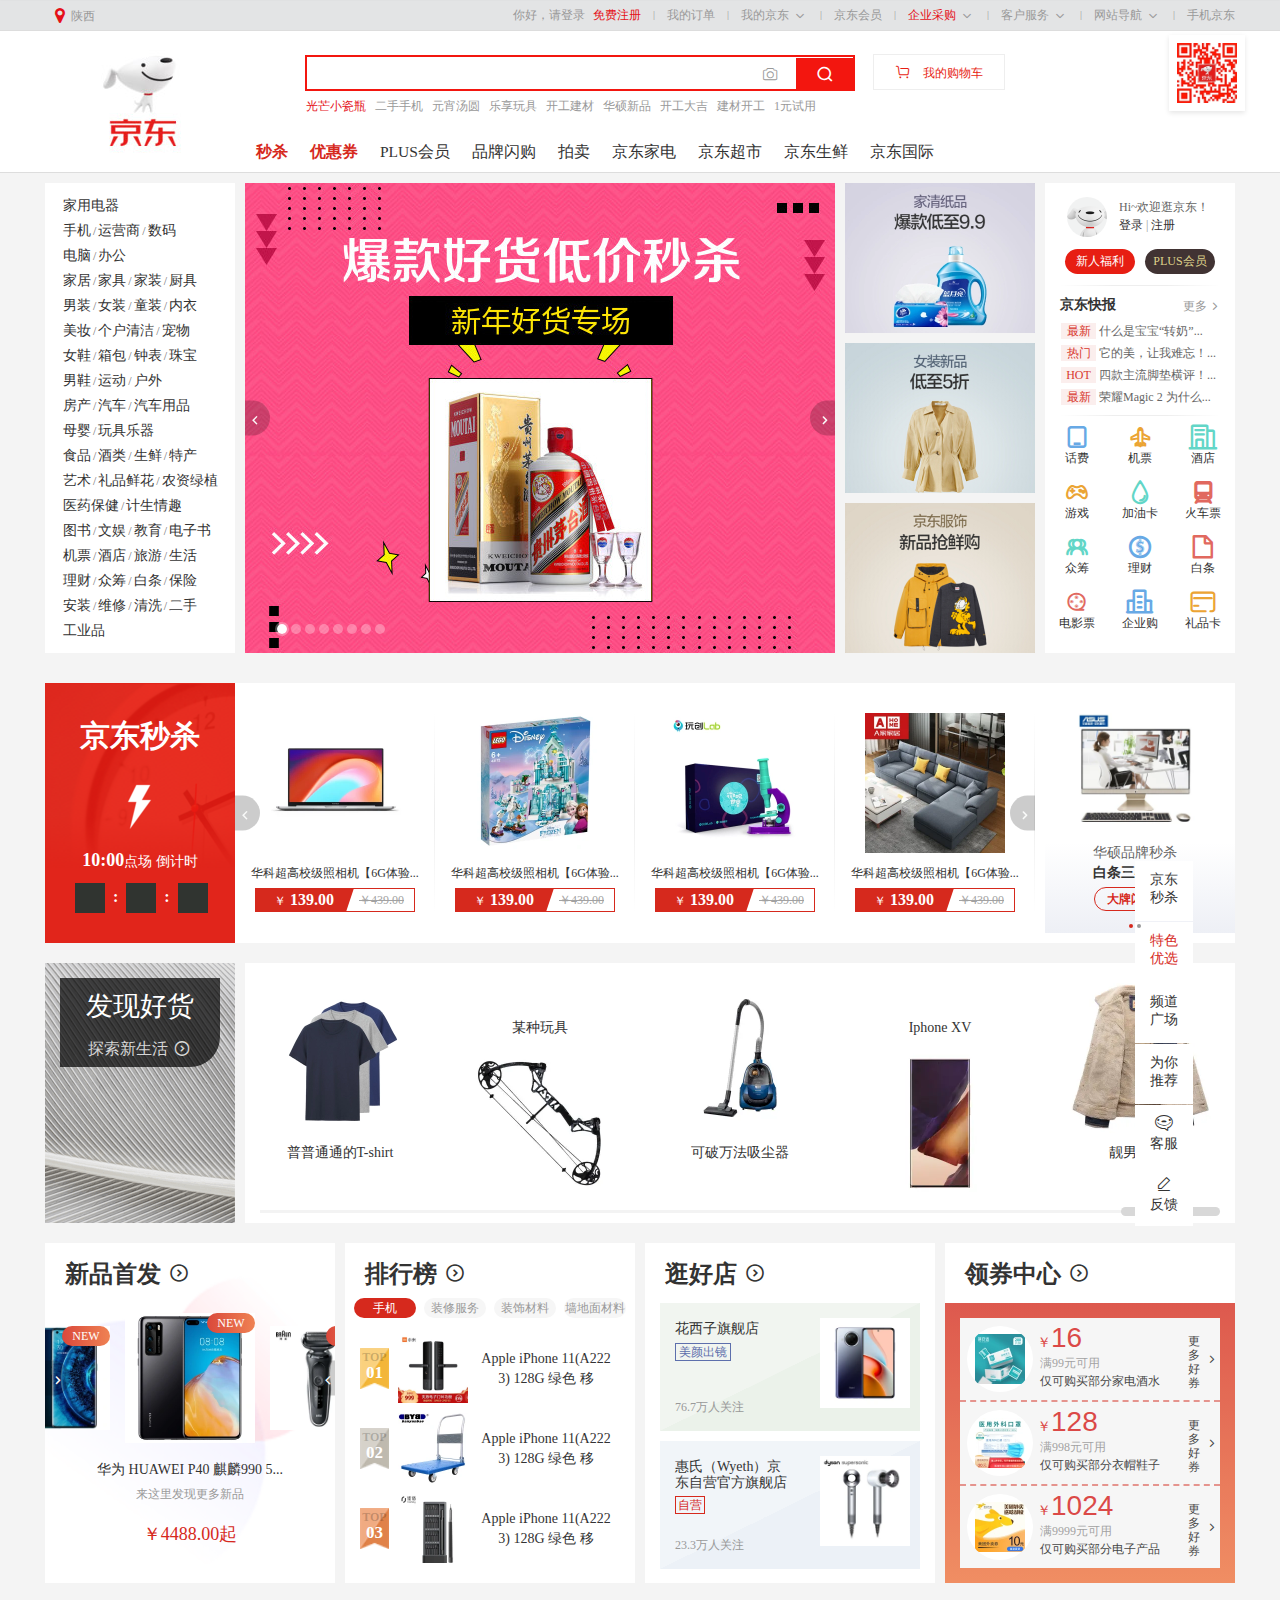
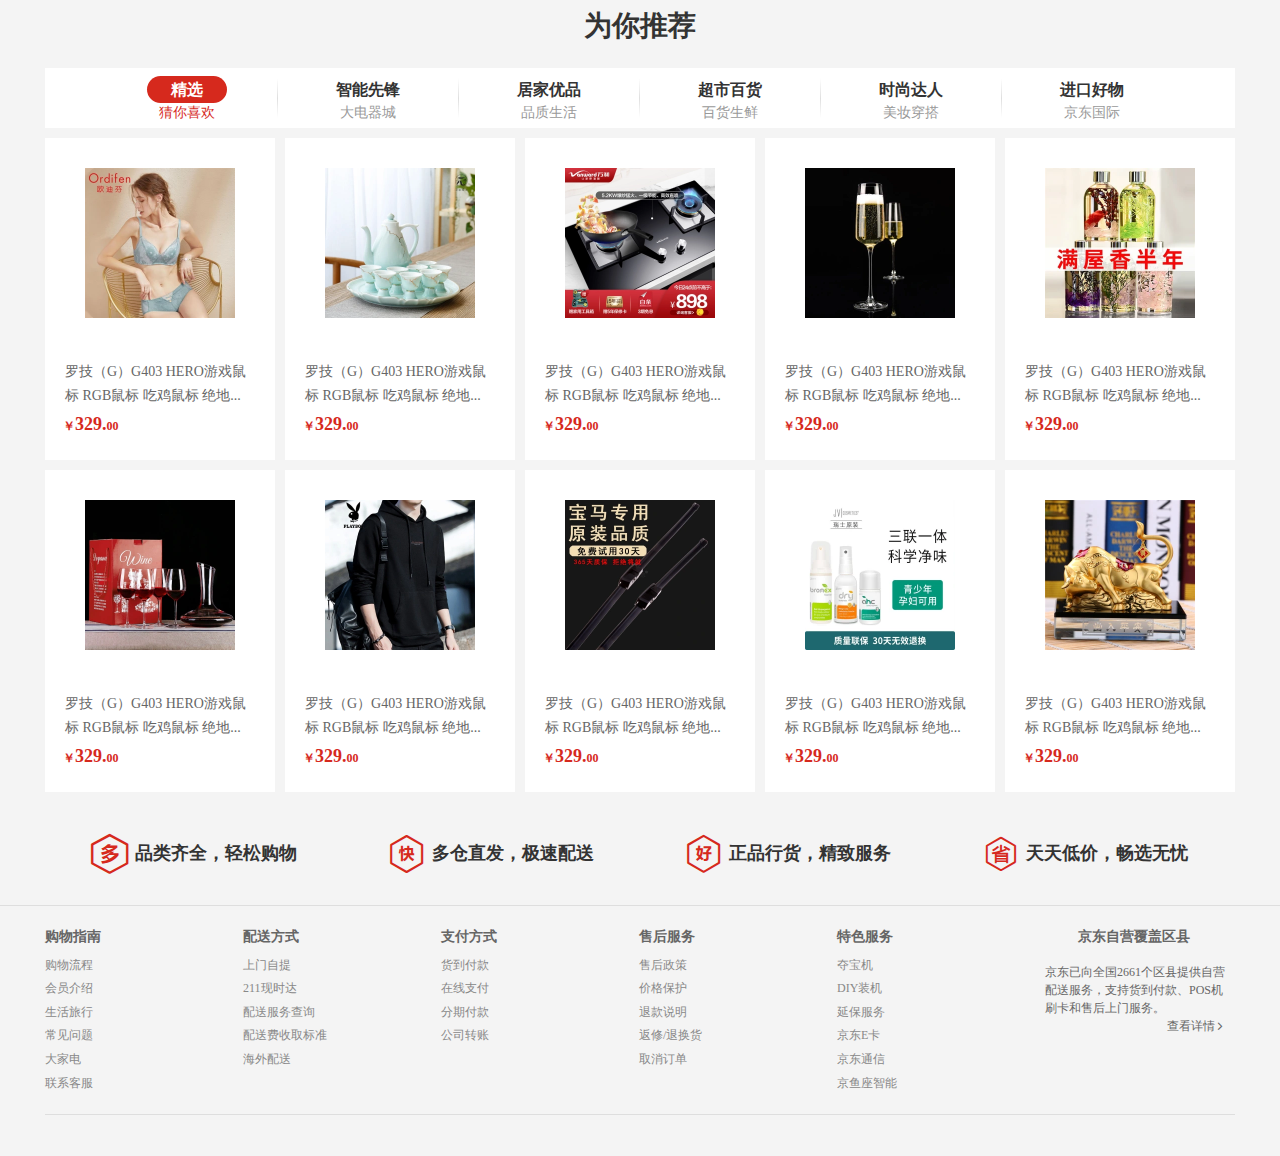
<file: index.html>
<!DOCTYPE html>
<html lang="en">

<head>
    <meta charset="UTF-8">
    <meta name="viewport" content="width=device-width, initial-scale=1.0">
    <meta http-equiv="Cache-Control" content="no-cache, no-store, must-revalidate" />
    <meta http-equiv="Pragma" content="no-cache" />
    <meta http-equiv="Expires" content="0" />
    <title>京东</title>
    <link rel="stylesheet" href="./css/base.css">
    <link rel="stylesheet" href="./css/reset.css">
    <link rel="stylesheet" href="./css/index.css">
    <link rel="stylesheet" href="./icon-font/iconfont.css">
    <link rel="stylesheet" href="./favicon.ico">
    <script src="./js/index.js"></script>
</head>

<body>
    <!--
        由于我刚开始时不知道父元素开启绝对定位时，
        子元素开启绝对定位，也可以根据父元素的位置来定位，
        以为父元素必须开相对定位，
        所以有一些wrapper是多余的
    -->
    <div class="topbar-wrapper">
        <div class="topbar w clearfix">
            <div class="location">
                <a href="javascript:;">
                    <i class="iconfont highlight">&#xe61f;</i>
                    <span>陕西</span>
                </a>
                <div class="location-drop">
                    <div class="loc-top">
                        <div>
                            <a href="javascript:;">北京</a>
                        </div>
                        <div>
                            <a href="javascript:;">上海</a>
                        </div>
                        <div>
                            <a href="javascript:;">天津</a>
                        </div>
                        <div>
                            <a href="javascript:;">重庆</a>
                        </div>
                        <div>
                            <a href="javascript:;">河北</a>
                        </div>
                        <div>
                            <a href="javascript:;">山西</a>
                        </div>
                        <div>
                            <a href="javascript:;">河南</a>
                        </div>
                        <div>
                            <a href="javascript:;">辽宁</a>
                        </div>
                        <div>
                            <a href="javascript:;">吉林</a>
                        </div>
                        <div>
                            <a href="javascript:;" class="long-content">黑龙江</a>
                        </div>
                        <div>
                            <a href="javascript:;" class="long-content">内蒙古</a>
                        </div>
                        <div>
                            <a href="javascript:;">江苏</a>
                        </div>
                        <div>
                            <a href="javascript:;">山东</a>
                        </div>
                        <div>
                            <a href="javascript:;">安徽</a>
                        </div>
                        <div>
                            <a href="javascript:;">浙江</a>
                        </div>
                        <div>
                            <a href="javascript:;">福建</a>
                        </div>
                        <div>
                            <a href="javascript:;">湖北</a>
                        </div>
                        <div>
                            <a href="javascript:;">湖南</a>
                        </div>
                        <div>
                            <a href="javascript:;">广东</a>
                        </div>
                        <div>
                            <a href="javascript:;">广西</a>
                        </div>
                        <div>
                            <a href="javascript:;">江西</a>
                        </div>
                        <div>
                            <a href="javascript:;">四川</a>
                        </div>
                        <div>
                            <a href="javascript:;">海南</a>
                        </div>
                        <div>
                            <a href="javascript:;">贵州</a>
                        </div>
                        <div>
                            <a href="javascript:;">云南</a>
                        </div>
                        <div>
                            <a href="javascript:;">西藏</a>
                        </div>
                        <div>
                            <a href="javascript:;" class="chosen_location">陕西</a>
                        </div>
                        <div>
                            <a href="javascript:;">甘肃</a>
                        </div>
                        <div>
                            <a href="javascript:;">青海</a>
                        </div>
                        <div>
                            <a href="javascript:;">宁夏</a>
                        </div>
                        <div>
                            <a href="javascript:;">新疆</a>
                        </div>
                        <div>
                            <a href="javascript:;">港澳</a>
                        </div>
                        <div>
                            <a href="javascript:;">台湾</a>
                        </div>
                        <div>
                            <a href="javascript:;" class="long-content">钓鱼岛</a>
                        </div>
                        <div>
                            <a href="javascript:;">海外</a>
                        </div>
                    </div>
                    <div class="loc-mid">
                        <p>地区专享版本</p>
                        <a href="javascript:;">中國港澳</a>
                        <a href="javascript:;">中國台灣</a>
                        <a href="javascript:;">京东全球</a>
                    </div>
                    <div class="loc-bot">
                        <p>Available Sites</p>
                        <a href="javascript:;">
                            <img src="./img/extra/1.jpg">
                            <span>China</span>
                        </a>
                        <a href="javascript:;">
                            <img src="./img/extra/1.jpg">
                            <span>China</span>
                        </a>
                        <a href="javascript:;">
                            <img src="./img/extra/1.jpg">
                            <span>China</span>
                        </a>
                        <a href="javascript:;">
                            <img src="./img/extra/1.jpg">
                            <span>China</span>
                        </a>
                        <a href="javascript:;">
                            <img src="./img/extra/1.jpg">
                            <span>China</span>
                        </a>
                    </div>
                </div>
            </div>
            <ul class="topbar-info">
                <li>
                    <a href="javascript:;">你好，请登录</a>
                </li>
                <li>
                    <a href="javascript:;" class="highlight">免费注册</a>
                </li>
                <span class="line">|</span>
                <li>
                    <a href="javascript:;">我的订单</a>
                </li>
                <span class="line">|</span>
                <li>
                    <a href="javascript:;">
                        我的京东
                        <i class="iconfont">&#xe72f;</i>
                    </a>
                </li>
                <span class="line">|</span>
                <li>
                    <a href="javascript:;">京东会员</a>
                </li>
                <span class="line">|</span>
                <li>
                    <a href="javascript:;" class="highlight">
                        企业采购
                        <i class="iconfont">&#xe72f;</i>
                    </a>
                </li>
                <span class="line">|</span>
                <li>
                    <span class="go-up">
                        客户服务
                        <i class="iconfont">&#xe72f;</i>
                    </span>
                </li>
                <span class="line">|</span>
                <li>
                    <span class="go-up">
                        网站导航
                        <i class="iconfont">&#xe72f;</i>
                    </span>
                </li>
                <span class="line">|</span>
                <li>
                    <span class="qrcode-wrapper">
                        手机京东
                        <div class="qrcode">
                            <img src="./img/qrcode/1.png">
                            <div class="qrcode-drop">
                                <div>
                                    <img src="./img/qrcode/1.png">
                                    <p>手机京东</p>
                                    <p>新人专享大礼包</p>
                                    <a href="javascript:;">
                                        <span></span>
                                        <span></span>
                                        <span></span>
                                    </a>
                                </div>
                                <div>
                                    <img src="./img/qrcode/2.png">
                                    <p>关注京东</p>
                                    <p>抢5元红包</p>
                                    <a href="javascript:;">
                                        <span></span>
                                        <span></span>
                                        <span></span>
                                    </a>
                                </div>
                                <div>
                                    <img src="./img/qrcode/3.png">
                                    <p>京东金融客户端</p>
                                    <p>新人专享大礼包</p>
                                    <a href="javascript:;">
                                        <span></span>
                                        <span></span>
                                        <span></span>
                                    </a>
                                </div>
                                <div>
                                    <img src="./img/qrcode/4.png">
                                    <p>京东健康客户端</p>
                                    <p>新人专享大礼包</p>
                                    <a href="javascript:;">
                                        <span></span>
                                        <span></span>
                                        <span></span>
                                    </a>
                                </div>
                            </div>
                        </div>
                    </span>
                </li>
            </ul>
        </div>
    </div>
    <div class="header-wrapper">
        <div class="header w clearfix">
            <div class="logo">
                <a href="javascript:;">
                </a>
            </div>
            <div class="search-wrapper">
                <input type="text">
                <!--表单里的value定期刷新怎么做-->
                <button>
                    <i class="iconfont">&#xe616;</i>
                </button>
                <button>
                    <i class="iconfont">&#xe65d;</i>
                    <a href="javascript:;">我的购物车</a>
                </button>
                <a href="javascript:;">
                    <i class="iconfont">&#xe765;</i>
                </a>
            </div>
            <ul class="host-words">
                <!--第一个li里的内容也会定期刷新-->
                <li>
                    <a href="javascript:;" class="highlight">光芒小瓷瓶</a>
                </li>
                <li>
                    <a href="javascript:;">二手手机</a>
                </li>
                <li>
                    <a href="javascript:;">元宵汤圆</a>
                </li>
                <li>
                    <a href="javascript:;">乐享玩具</a>
                </li>
                <li>
                    <a href="javascript:;">开工建材</a>
                </li>
                <li>
                    <a href="javascript:;">华硕新品</a>
                </li>
                <li>
                    <a href="javascript:;">开工大吉</a>
                </li>
                <li>
                    <a href="javascript:;">建材开工</a>
                </li>
                <li>
                    <a href="javascript:;">1元试用</a>
                </li>
            </ul>
            <ul class="header-nav">
                <li>
                    <a href="javascript:;" class="highlight_bold">秒杀</a>
                </li>
                <li>
                    <a href="javascript:;" class="highlight_bold">优惠券</a>
                </li>
                <li>
                    <a href="javascript:;">PLUS会员</a>
                </li>
                <li>
                    <a href="javascript:;">品牌闪购</a>
                </li>
                <li>
                    <a href="javascript:;">拍卖</a>
                </li>
                <li>
                    <a href="javascript:;">京东家电</a>
                </li>
                <li>
                    <a href="javascript:;">京东超市</a>
                </li>
                <li>
                    <a href="javascript:;">京东生鲜</a>
                </li>
                <li>
                    <a href="javascript:;">京东国际</a>
                </li>
                <li>
                    <a href="javascript:;">京东金融</a>
                </li>
            </ul>
        </div>
    </div>
    <div class="banner-wrapper">
        <div class="banner w">
            <ul class="menu">
                <li>
                    <a href="javascript:;">家用电器</a>
                </li>
                <li>
                    <a href="javascript:;">手机</a><span>/</span><a href="javascript:;">运营商</a><span>/</span><a
                        href="javascript:;">数码</a>
                </li>
                <li>
                    <a href="javascript:;">电脑</a><span>/</span><a href="javascript:;">办公</a>
                </li>
                <li>
                    <a href="javascript:;">家居</a><span>/</span><a href="javascript:;">家具</a><span>/</span><a
                        href="javascript:;">家装</a><span>/</span><a href="javascript:;">厨具</a>
                </li>
                <li>
                    <a href="javascript:;">男装</a><span>/</span><a href="javascript:;">女装</a><span>/</span><a
                        href="javascript:;">童装</a><span>/</span><a href="javascript:;">内衣</a>
                </li>
                <li>
                    <a href="javascript:;">美妆</a><span>/</span><a href="javascript:;">个户清洁</a><span>/</span><a
                        href="javascript:;">宠物</a>
                </li>
                <li>
                    <a href="javascript:;">女鞋</a><span>/</span><a href="javascript:;">箱包</a><span>/</span><a
                        href="javascript:;">钟表</a><span>/</span><a href="javascript:;">珠宝</a>
                </li>
                <li>
                    <a href="javascript:;">男鞋</a><span>/</span><a href="javascript:;">运动</a><span>/</span><a
                        href="javascript:;">户外</a>
                </li>
                <li>
                    <a href="javascript:;">房产</a><span>/</span><a href="javascript:;">汽车</a><span>/</span><a
                        href="javascript:;">汽车用品</a>
                </li>
                <li>
                    <a href="javascript:;">母婴</a><span>/</span><a href="javascript:;">玩具乐器</a>
                </li>
                <li>
                    <a href="javascript:;">食品</a><span>/</span><a href="javascript:;">酒类</a><span>/</span><a
                        href="javascript:;">生鲜</a><span>/</span><a href="javascript:;">特产</a>
                </li>
                <li>
                    <a href="javascript:;">艺术</a><span>/</span><a href="javascript:;">礼品鲜花</a><span>/</span><a
                        href="javascript:;">农资绿植</a>
                </li>
                <li>
                    <a href="javascript:;">医药保健</a><span>/</span><a href="javascript:;">计生情趣</a>
                </li>
                <li>
                    <a href="javascript:;">图书</a><span>/</span><a href="javascript:;">文娱</a><span>/</span><a
                        href="javascript:;">教育</a><span>/</span><a href="javascript:;">电子书</a>
                </li>
                <li>
                    <a href="javascript:;">机票</a><span>/</span><a href="javascript:;">酒店</a><span>/</span><a
                        href="javascript:;">旅游</a><span>/</span><a href="javascript:;">生活</a>
                </li>
                <li>
                    <a href="javascript:;">理财</a><span>/</span><a href="javascript:;">众筹</a><span>/</span><a
                        href="javascript:;">白条</a><span>/</span><a href="javascript:;">保险</a>
                </li>
                <li>
                    <a href="javascript:;">安装</a><span>/</span><a href="javascript:;">维修</a><span>/</span><a
                        href="javascript:;">清洗</a><span>/</span><a href="javascript:;">二手</a>
                </li>
                <li>
                    <a href="javascript:;">工业品</a>
                </li>
                <div class="banner-tab-wrapper">
                    <div class="banner-tab">
                        <nav class="top-area">
                            <a href="javascript:;">
                                家电馆
                                <i class="iconfont">&#xe6ab;</i>
                            </a>
                            <a href="javascript:;">
                                家电专卖店
                                <i class="iconfont">&#xe6ab;</i>
                            </a>
                            <a href="javascript:;">
                                家电服务
                                <i class="iconfont">&#xe6ab;</i>
                            </a>
                            <a href="javascript:;">
                                企业采购
                                <i class="iconfont">&#xe6ab;</i>
                            </a>
                            <a href="javascript:;">
                                商用电器
                                <i class="iconfont">&#xe6ab;</i>
                            </a>
                            <a href="javascript:;">
                                高价回收
                                <i class="iconfont">&#xe6ab;</i>
                            </a>
                        </nav>
                        <ul class="type-list">
                            <li>
                                <a href="javascript:;">电视
                                    <i class="iconfont">&#xe6ab;</i>
                                </a>
                                <span>超薄电视</span>
                                <span>全面屏电视</span>
                                <span>超薄电视</span>
                                <span>全面屏电视</span>
                                <span>超薄电视</span>
                                <span>全面屏电视</span>
                            </li>
                            <li>
                                <a href="javascript:;">空调
                                    <i class="iconfont">&#xe6ab;</i>
                                </a>
                                <span>空调挂机</span>
                            </li>
                            <li>
                                <a href="javascript:;">洗衣机
                                    <i class="iconfont">&#xe6ab;</i>
                                </a>
                                <span>滚筒洗衣机</span>
                                <span>洗衣机配件</span>
                                <span>滚筒洗衣机</span>
                                <span>洗衣机配件</span>
                                <span>滚筒洗衣机</span>
                                <span>洗衣机配件</span>
                                <span>滚筒洗衣机</span>
                                <span>洗衣机配件</span>
                                <span>滚筒洗衣机</span>
                                <span>洗衣机配件</span>
                                <span>滚筒洗衣机</span>
                                <span>洗衣机配件</span>
                                <span>滚筒洗衣机</span>
                            </li>
                            <li>
                                <a href="javascript:;">冰箱
                                    <i class="iconfont">&#xe6ab;</i>
                                </a>
                                <span>多门</span>
                                <span>对开门</span>
                                <span>双门</span>
                                <span>三门</span>
                                <span>多门</span>
                                <span>对开门</span>
                                <span>双门</span>
                                <span>三门</span>
                                <span>多门</span>
                                <span>对开门</span>
                                <span>双门</span>
                                <span>三门</span>
                                <span>多门</span>
                                <span>对开门</span>
                                <span>双门</span>
                                <span>三门</span>
                            </li>
                            <li>
                                <a href="javascript:;">厨卫大电
                                    <i class="iconfont">&#xe6ab;</i>
                                </a>
                                <span>油烟机</span>
                                <span>燃气灶</span>
                            </li>
                            <li>
                                <a href="javascript:;">厨房小电
                                    <i class="iconfont">&#xe6ab;</i>
                                </a>
                                <span>电烤箱</span>
                                <span>电饭煲</span>
                                <span>面包机</span>
                                <span>面条机</span>
                                <span>电烤箱</span>
                                <span>电饭煲</span>
                                <span>面包机</span>
                                <span>面条机</span>
                                <span>电烤箱</span>
                                <span>电饭煲</span>
                                <span>面包机</span>
                                <span>面条机</span>
                                <span>电烤箱</span>
                                <span>电饭煲</span>
                                <span>面包机</span>
                                <span>面条机</span>
                                <span>电烤箱</span>
                                <span>电饭煲</span>
                                <span>面包机</span>
                                <span>面条机</span>
                                <span>电烤箱</span>
                                <span>电饭煲</span>
                                <span>面包机</span>
                                <span>面条机</span>
                            </li>
                            <li>
                                <a href="javascript:;">生活电器
                                    <i class="iconfont">&#xe6ab;</i>
                                </a>
                                <span>取暖器</span>
                                <span>空气净化器</span>
                                <span>吸尘器</span>
                                <span>除湿器</span>
                                <span>电风扇</span>
                                <span>加湿器</span>
                                <span>取暖器</span>
                                <span>空气净化器</span>
                                <span>吸尘器</span>
                                <span>除湿器</span>
                                <span>电风扇</span>
                                <span>加湿器</span>
                            </li>
                            <li>
                                <a href="javascript:;">个护健康
                                    <i class="iconfont">&#xe6ab;</i>
                                </a>
                                <span>剃须刀</span>
                                <span>电动牙刷</span>
                            </li>
                            <li>
                                <a href="javascript:;">视听影音
                                    <i class="iconfont">&#xe6ab;</i>
                                </a>
                                <span>家庭影院</span>
                                <span>KTV音响</span>
                                <span>家庭影院</span>
                                <span>KTV音响</span>
                                <span>家庭影院</span>
                                <span>KTV音响</span>
                                <span>家庭影院</span>
                                <span>KTV音响</span>
                                <span>家庭影院</span>
                                <span>KTV音响</span>
                            </li>
                        </ul>
                        <div class="tab-imgs">
                            <div>
                                <img src="./img/tab/1/1.jpg">
                                <img src="./img/tab/1/2.jpg">
                                <img src="./img/tab/1/3.jpg">
                                <img src="./img/tab/1/4.jpg">
                                <img src="./img/tab/1/5.jpg">
                                <img src="./img/tab/1/6.jpg">
                                <img src="./img/tab/1/7.jpg">
                                <img src="./img/tab/1/8.jpg">
                            </div>
                            <img src="./img/tab/1/9.jpg">
                            <img src="./img/tab/1/10.jpg">
                        </div>
                    </div>
                    <div class="banner-tab hidden">
                        <nav class="top-area">
                            <a href="javascript:;">
                                玩3C
                                <i class="iconfont">&#xe6ab;</i>
                            </a>
                            <a href="javascript:;">
                                手机频道
                                <i class="iconfont">&#xe6ab;</i>
                            </a>
                            <a href="javascript:;">
                                网上营业厅
                                <i class="iconfont">&#xe6ab;</i>
                            </a>
                            <a href="javascript:;">
                                配件频道
                                <i class="iconfont">&#xe6ab;</i>
                            </a>
                            <a href="javascript:;">
                                智能数码
                                <i class="iconfont">&#xe6ab;</i>
                            </a>
                            <a href="javascript:;">
                                影像Club
                                <i class="iconfont">&#xe6ab;</i>
                            </a>
                        </nav>
                        <ul class="type-list">
                            <li>
                                <a href="javascript:;">手机通讯
                                    <i class="iconfont">&#xe6ab;</i>
                                </a>
                                <span>手机</span>
                                <span>游戏手机</span>
                                <span>5G手机</span>
                                <span>拍照手机</span>
                                <span>全面屏手机</span>
                                <span>老人机</span>
                                <span>手机</span>
                                <span>游戏手机</span>
                                <span>5G手机</span>
                                <span>拍照手机</span>
                                <span>全面屏手机</span>
                                <span>老人机</span>
                            </li>
                            <li>
                                <a href="javascript:;">运营商
                                    <i class="iconfont">&#xe6ab;</i>
                                </a>
                                <span>合约机</span>
                                <span>手机卡</span>
                                <span>宽带</span>
                                <span>合约机</span>
                                <span>手机卡</span>
                                <span>宽带</span>
                                <span>合约机</span>
                                <span>手机卡</span>
                                <span>宽带</span>
                            </li>
                            <li>
                                <a href="javascript:;">手机配件
                                    <i class="iconfont">&#xe6ab;</i>
                                </a>
                                <span>手机壳</span>
                                <span>贴膜</span>
                                <span>数据线</span>
                                <span>充电器</span>
                                <span>手机壳</span>
                                <span>贴膜</span>
                                <span>数据线</span>
                                <span>充电器</span>
                                <span>手机壳</span>
                                <span>贴膜</span>
                                <span>数据线</span>
                                <span>充电器</span>
                                <span>手机壳</span>
                                <span>贴膜</span>
                                <span>数据线</span>
                                <span>充电器</span>
                            </li>
                            <li>
                                <a href="javascript:;">摄影摄像
                                    <i class="iconfont">&#xe6ab;</i>
                                </a>
                                <span>数码相机</span>
                                <span>微单相机</span>
                                <span>单反相机</span>
                                <span>拍立得</span>
                                <span>运动相机</span>
                                <span>摄像机</span>
                                <span>镜头</span>
                                <span>数码相机</span>
                                <span>微单相机</span>
                                <span>单反相机</span>
                                <span>拍立得</span>
                                <span>运动相机</span>
                                <span>摄像机</span>
                                <span>镜头</span>
                                <span>数码相机</span>
                                <span>微单相机</span>
                                <span>单反相机</span>
                                <span>拍立得</span>
                                <span>运动相机</span>
                                <span>摄像机</span>
                                <span>镜头</span>
                            </li>
                            <li>
                                <a href="javascript:;">数码配件
                                    <i class="iconfont">&#xe6ab;</i>
                                </a>
                                <span>存储卡</span>
                                <span>相机包</span>
                                <span>滤镜</span>
                                <span>闪光灯/手柄</span>
                            </li>
                            <li>
                                <a href="javascript:;">影音娱乐
                                    <i class="iconfont">&#xe6ab;</i>
                                </a>
                                <span>耳机/耳麦</span>
                                <span>音箱/音响</span>
                                <span>智能音箱</span>
                                <span>收音机</span>
                                <span>麦克风</span>
                                <span>音频线</span>
                                <span>读卡器</span>
                                <span>耳机/耳麦</span>
                                <span>音箱/音响</span>
                                <span>智能音箱</span>
                                <span>收音机</span>
                                <span>麦克风</span>
                                <span>音频线</span>
                                <span>读卡器</span>
                                <span>耳机/耳麦</span>
                                <span>音箱/音响</span>
                                <span>智能音箱</span>
                                <span>收音机</span>
                                <span>麦克风</span>
                                <span>音频线</span>
                                <span>读卡器</span>
                            </li>
                            <li>
                                <a href="javascript:;">电子教育
                                    <i class="iconfont">&#xe6ab;</i>
                                </a>
                                <span>学生平板</span>
                                <span>点读机/笔</span>
                                <span>早教益智</span>
                                <span>录音笔</span>
                                <span>电子词典</span>
                            </li>
                        </ul>
                        <div class="tab-imgs">
                            <div>
                                <img src="./img/tab/1/11.jpg">
                                <img src="./img/tab/1/12.jpg">
                                <img src="./img/tab/1/13.jpg">
                                <img src="./img/tab/1/14.jpg">
                                <img src="./img/tab/1/15.jpg">
                                <img src="./img/tab/1/16.jpg">
                                <img src="./img/tab/1/17.jpg">
                                <img src="./img/tab/1/18.jpg">
                            </div>
                            <img src="./img/tab/1/19.jpg">
                            <img src="./img/tab/1/20.jpg">
                        </div>
                    </div>
                    <div class="banner-tab hidden">
                        <nav class="top-area">
                            <a href="javascript:;">
                                家电馆
                                <i class="iconfont">&#xe6ab;</i>
                            </a>
                            <a href="javascript:;">
                                家电专卖店
                                <i class="iconfont">&#xe6ab;</i>
                            </a>
                            <a href="javascript:;">
                                家电服务
                                <i class="iconfont">&#xe6ab;</i>
                            </a>
                            <a href="javascript:;">
                                企业采购
                                <i class="iconfont">&#xe6ab;</i>
                            </a>
                            <a href="javascript:;">
                                商用电器
                                <i class="iconfont">&#xe6ab;</i>
                            </a>
                            <a href="javascript:;">
                                高价回收
                                <i class="iconfont">&#xe6ab;</i>
                            </a>
                        </nav>
                        <ul class="type-list">
                            <li>
                                <a href="javascript:;">电视
                                    <i class="iconfont">&#xe6ab;</i>
                                </a>
                                <span>超薄电视</span>
                                <span>全面屏电视</span>
                                <span>超薄电视</span>
                                <span>全面屏电视</span>
                                <span>超薄电视</span>
                                <span>全面屏电视</span>
                            </li>
                            <li>
                                <a href="javascript:;">空调
                                    <i class="iconfont">&#xe6ab;</i>
                                </a>
                                <span>空调挂机</span>
                            </li>
                            <li>
                                <a href="javascript:;">洗衣机
                                    <i class="iconfont">&#xe6ab;</i>
                                </a>
                                <span>滚筒洗衣机</span>
                                <span>洗衣机配件</span>
                                <span>滚筒洗衣机</span>
                                <span>洗衣机配件</span>
                                <span>滚筒洗衣机</span>
                                <span>洗衣机配件</span>
                                <span>滚筒洗衣机</span>
                                <span>洗衣机配件</span>
                                <span>滚筒洗衣机</span>
                                <span>洗衣机配件</span>
                                <span>滚筒洗衣机</span>
                                <span>洗衣机配件</span>
                                <span>滚筒洗衣机</span>
                            </li>
                            <li>
                                <a href="javascript:;">冰箱
                                    <i class="iconfont">&#xe6ab;</i>
                                </a>
                                <span>多门</span>
                                <span>对开门</span>
                                <span>双门</span>
                                <span>三门</span>
                                <span>多门</span>
                                <span>对开门</span>
                                <span>双门</span>
                                <span>三门</span>
                                <span>多门</span>
                                <span>对开门</span>
                                <span>双门</span>
                                <span>三门</span>
                                <span>多门</span>
                                <span>对开门</span>
                                <span>双门</span>
                                <span>三门</span>
                            </li>
                            <li>
                                <a href="javascript:;">厨卫大电
                                    <i class="iconfont">&#xe6ab;</i>
                                </a>
                                <span>油烟机</span>
                                <span>燃气灶</span>
                            </li>
                            <li>
                                <a href="javascript:;">厨房小电
                                    <i class="iconfont">&#xe6ab;</i>
                                </a>
                                <span>电烤箱</span>
                                <span>电饭煲</span>
                                <span>面包机</span>
                                <span>面条机</span>
                                <span>电烤箱</span>
                                <span>电饭煲</span>
                                <span>面包机</span>
                                <span>面条机</span>
                                <span>电烤箱</span>
                                <span>电饭煲</span>
                                <span>面包机</span>
                                <span>面条机</span>
                                <span>电烤箱</span>
                                <span>电饭煲</span>
                                <span>面包机</span>
                                <span>面条机</span>
                                <span>电烤箱</span>
                                <span>电饭煲</span>
                                <span>面包机</span>
                                <span>面条机</span>
                                <span>电烤箱</span>
                                <span>电饭煲</span>
                                <span>面包机</span>
                                <span>面条机</span>
                            </li>
                            <li>
                                <a href="javascript:;">生活电器
                                    <i class="iconfont">&#xe6ab;</i>
                                </a>
                                <span>取暖器</span>
                                <span>空气净化器</span>
                                <span>吸尘器</span>
                                <span>除湿器</span>
                                <span>电风扇</span>
                                <span>加湿器</span>
                                <span>取暖器</span>
                                <span>空气净化器</span>
                                <span>吸尘器</span>
                                <span>除湿器</span>
                                <span>电风扇</span>
                                <span>加湿器</span>
                            </li>
                            <li>
                                <a href="javascript:;">个护健康
                                    <i class="iconfont">&#xe6ab;</i>
                                </a>
                                <span>剃须刀</span>
                                <span>电动牙刷</span>
                            </li>
                            <li>
                                <a href="javascript:;">视听影音
                                    <i class="iconfont">&#xe6ab;</i>
                                </a>
                                <span>家庭影院</span>
                                <span>KTV音响</span>
                                <span>家庭影院</span>
                                <span>KTV音响</span>
                                <span>家庭影院</span>
                                <span>KTV音响</span>
                                <span>家庭影院</span>
                                <span>KTV音响</span>
                                <span>家庭影院</span>
                                <span>KTV音响</span>
                            </li>
                        </ul>
                        <div class="tab-imgs">
                            <div>
                                <img src="./img/tab/1/1.jpg">
                                <img src="./img/tab/1/2.jpg">
                                <img src="./img/tab/1/3.jpg">
                                <img src="./img/tab/1/4.jpg">
                                <img src="./img/tab/1/5.jpg">
                                <img src="./img/tab/1/6.jpg">
                                <img src="./img/tab/1/7.jpg">
                                <img src="./img/tab/1/8.jpg">
                            </div>
                            <img src="./img/tab/1/9.jpg">
                            <img src="./img/tab/1/10.jpg">
                        </div>
                    </div>
                    <div class="banner-tab hidden">
                        <nav class="top-area">
                            <a href="javascript:;">
                                玩3C
                                <i class="iconfont">&#xe6ab;</i>
                            </a>
                            <a href="javascript:;">
                                手机频道
                                <i class="iconfont">&#xe6ab;</i>
                            </a>
                            <a href="javascript:;">
                                网上营业厅
                                <i class="iconfont">&#xe6ab;</i>
                            </a>
                            <a href="javascript:;">
                                配件频道
                                <i class="iconfont">&#xe6ab;</i>
                            </a>
                            <a href="javascript:;">
                                智能数码
                                <i class="iconfont">&#xe6ab;</i>
                            </a>
                            <a href="javascript:;">
                                影像Club
                                <i class="iconfont">&#xe6ab;</i>
                            </a>
                        </nav>
                        <ul class="type-list">
                            <li>
                                <a href="javascript:;">手机通讯
                                    <i class="iconfont">&#xe6ab;</i>
                                </a>
                                <span>手机</span>
                                <span>游戏手机</span>
                                <span>5G手机</span>
                                <span>拍照手机</span>
                                <span>全面屏手机</span>
                                <span>老人机</span>
                                <span>手机</span>
                                <span>游戏手机</span>
                                <span>5G手机</span>
                                <span>拍照手机</span>
                                <span>全面屏手机</span>
                                <span>老人机</span>
                            </li>
                            <li>
                                <a href="javascript:;">运营商
                                    <i class="iconfont">&#xe6ab;</i>
                                </a>
                                <span>合约机</span>
                                <span>手机卡</span>
                                <span>宽带</span>
                                <span>合约机</span>
                                <span>手机卡</span>
                                <span>宽带</span>
                                <span>合约机</span>
                                <span>手机卡</span>
                                <span>宽带</span>
                            </li>
                            <li>
                                <a href="javascript:;">手机配件
                                    <i class="iconfont">&#xe6ab;</i>
                                </a>
                                <span>手机壳</span>
                                <span>贴膜</span>
                                <span>数据线</span>
                                <span>充电器</span>
                                <span>手机壳</span>
                                <span>贴膜</span>
                                <span>数据线</span>
                                <span>充电器</span>
                                <span>手机壳</span>
                                <span>贴膜</span>
                                <span>数据线</span>
                                <span>充电器</span>
                                <span>手机壳</span>
                                <span>贴膜</span>
                                <span>数据线</span>
                                <span>充电器</span>
                            </li>
                            <li>
                                <a href="javascript:;">摄影摄像
                                    <i class="iconfont">&#xe6ab;</i>
                                </a>
                                <span>数码相机</span>
                                <span>微单相机</span>
                                <span>单反相机</span>
                                <span>拍立得</span>
                                <span>运动相机</span>
                                <span>摄像机</span>
                                <span>镜头</span>
                                <span>数码相机</span>
                                <span>微单相机</span>
                                <span>单反相机</span>
                                <span>拍立得</span>
                                <span>运动相机</span>
                                <span>摄像机</span>
                                <span>镜头</span>
                                <span>数码相机</span>
                                <span>微单相机</span>
                                <span>单反相机</span>
                                <span>拍立得</span>
                                <span>运动相机</span>
                                <span>摄像机</span>
                                <span>镜头</span>
                            </li>
                            <li>
                                <a href="javascript:;">数码配件
                                    <i class="iconfont">&#xe6ab;</i>
                                </a>
                                <span>存储卡</span>
                                <span>相机包</span>
                                <span>滤镜</span>
                                <span>闪光灯/手柄</span>
                            </li>
                            <li>
                                <a href="javascript:;">影音娱乐
                                    <i class="iconfont">&#xe6ab;</i>
                                </a>
                                <span>耳机/耳麦</span>
                                <span>音箱/音响</span>
                                <span>智能音箱</span>
                                <span>收音机</span>
                                <span>麦克风</span>
                                <span>音频线</span>
                                <span>读卡器</span>
                                <span>耳机/耳麦</span>
                                <span>音箱/音响</span>
                                <span>智能音箱</span>
                                <span>收音机</span>
                                <span>麦克风</span>
                                <span>音频线</span>
                                <span>读卡器</span>
                                <span>耳机/耳麦</span>
                                <span>音箱/音响</span>
                                <span>智能音箱</span>
                                <span>收音机</span>
                                <span>麦克风</span>
                                <span>音频线</span>
                                <span>读卡器</span>
                            </li>
                            <li>
                                <a href="javascript:;">电子教育
                                    <i class="iconfont">&#xe6ab;</i>
                                </a>
                                <span>学生平板</span>
                                <span>点读机/笔</span>
                                <span>早教益智</span>
                                <span>录音笔</span>
                                <span>电子词典</span>
                            </li>
                        </ul>
                        <div class="tab-imgs">
                            <div>
                                <img src="./img/tab/1/11.jpg">
                                <img src="./img/tab/1/12.jpg">
                                <img src="./img/tab/1/13.jpg">
                                <img src="./img/tab/1/14.jpg">
                                <img src="./img/tab/1/15.jpg">
                                <img src="./img/tab/1/16.jpg">
                                <img src="./img/tab/1/17.jpg">
                                <img src="./img/tab/1/18.jpg">
                            </div>
                            <img src="./img/tab/1/19.jpg">
                            <img src="./img/tab/1/20.jpg">
                        </div>
                    </div>
                    <div class="banner-tab hidden">
                        <nav class="top-area">
                            <a href="javascript:;">
                                家电馆
                                <i class="iconfont">&#xe6ab;</i>
                            </a>
                            <a href="javascript:;">
                                家电专卖店
                                <i class="iconfont">&#xe6ab;</i>
                            </a>
                            <a href="javascript:;">
                                家电服务
                                <i class="iconfont">&#xe6ab;</i>
                            </a>
                            <a href="javascript:;">
                                企业采购
                                <i class="iconfont">&#xe6ab;</i>
                            </a>
                            <a href="javascript:;">
                                商用电器
                                <i class="iconfont">&#xe6ab;</i>
                            </a>
                            <a href="javascript:;">
                                高价回收
                                <i class="iconfont">&#xe6ab;</i>
                            </a>
                        </nav>
                        <ul class="type-list">
                            <li>
                                <a href="javascript:;">电视
                                    <i class="iconfont">&#xe6ab;</i>
                                </a>
                                <span>超薄电视</span>
                                <span>全面屏电视</span>
                                <span>超薄电视</span>
                                <span>全面屏电视</span>
                                <span>超薄电视</span>
                                <span>全面屏电视</span>
                            </li>
                            <li>
                                <a href="javascript:;">空调
                                    <i class="iconfont">&#xe6ab;</i>
                                </a>
                                <span>空调挂机</span>
                            </li>
                            <li>
                                <a href="javascript:;">洗衣机
                                    <i class="iconfont">&#xe6ab;</i>
                                </a>
                                <span>滚筒洗衣机</span>
                                <span>洗衣机配件</span>
                                <span>滚筒洗衣机</span>
                                <span>洗衣机配件</span>
                                <span>滚筒洗衣机</span>
                                <span>洗衣机配件</span>
                                <span>滚筒洗衣机</span>
                                <span>洗衣机配件</span>
                                <span>滚筒洗衣机</span>
                                <span>洗衣机配件</span>
                                <span>滚筒洗衣机</span>
                                <span>洗衣机配件</span>
                                <span>滚筒洗衣机</span>
                            </li>
                            <li>
                                <a href="javascript:;">冰箱
                                    <i class="iconfont">&#xe6ab;</i>
                                </a>
                                <span>多门</span>
                                <span>对开门</span>
                                <span>双门</span>
                                <span>三门</span>
                                <span>多门</span>
                                <span>对开门</span>
                                <span>双门</span>
                                <span>三门</span>
                                <span>多门</span>
                                <span>对开门</span>
                                <span>双门</span>
                                <span>三门</span>
                                <span>多门</span>
                                <span>对开门</span>
                                <span>双门</span>
                                <span>三门</span>
                            </li>
                            <li>
                                <a href="javascript:;">厨卫大电
                                    <i class="iconfont">&#xe6ab;</i>
                                </a>
                                <span>油烟机</span>
                                <span>燃气灶</span>
                            </li>
                            <li>
                                <a href="javascript:;">厨房小电
                                    <i class="iconfont">&#xe6ab;</i>
                                </a>
                                <span>电烤箱</span>
                                <span>电饭煲</span>
                                <span>面包机</span>
                                <span>面条机</span>
                                <span>电烤箱</span>
                                <span>电饭煲</span>
                                <span>面包机</span>
                                <span>面条机</span>
                                <span>电烤箱</span>
                                <span>电饭煲</span>
                                <span>面包机</span>
                                <span>面条机</span>
                                <span>电烤箱</span>
                                <span>电饭煲</span>
                                <span>面包机</span>
                                <span>面条机</span>
                                <span>电烤箱</span>
                                <span>电饭煲</span>
                                <span>面包机</span>
                                <span>面条机</span>
                                <span>电烤箱</span>
                                <span>电饭煲</span>
                                <span>面包机</span>
                                <span>面条机</span>
                            </li>
                            <li>
                                <a href="javascript:;">生活电器
                                    <i class="iconfont">&#xe6ab;</i>
                                </a>
                                <span>取暖器</span>
                                <span>空气净化器</span>
                                <span>吸尘器</span>
                                <span>除湿器</span>
                                <span>电风扇</span>
                                <span>加湿器</span>
                                <span>取暖器</span>
                                <span>空气净化器</span>
                                <span>吸尘器</span>
                                <span>除湿器</span>
                                <span>电风扇</span>
                                <span>加湿器</span>
                            </li>
                            <li>
                                <a href="javascript:;">个护健康
                                    <i class="iconfont">&#xe6ab;</i>
                                </a>
                                <span>剃须刀</span>
                                <span>电动牙刷</span>
                            </li>
                            <li>
                                <a href="javascript:;">视听影音
                                    <i class="iconfont">&#xe6ab;</i>
                                </a>
                                <span>家庭影院</span>
                                <span>KTV音响</span>
                                <span>家庭影院</span>
                                <span>KTV音响</span>
                                <span>家庭影院</span>
                                <span>KTV音响</span>
                                <span>家庭影院</span>
                                <span>KTV音响</span>
                                <span>家庭影院</span>
                                <span>KTV音响</span>
                            </li>
                        </ul>
                        <div class="tab-imgs">
                            <div>
                                <img src="./img/tab/1/1.jpg">
                                <img src="./img/tab/1/2.jpg">
                                <img src="./img/tab/1/3.jpg">
                                <img src="./img/tab/1/4.jpg">
                                <img src="./img/tab/1/5.jpg">
                                <img src="./img/tab/1/6.jpg">
                                <img src="./img/tab/1/7.jpg">
                                <img src="./img/tab/1/8.jpg">
                            </div>
                            <img src="./img/tab/1/9.jpg">
                            <img src="./img/tab/1/10.jpg">
                        </div>
                    </div>
                    <div class="banner-tab hidden">
                        <nav class="top-area">
                            <a href="javascript:;">
                                玩3C
                                <i class="iconfont">&#xe6ab;</i>
                            </a>
                            <a href="javascript:;">
                                手机频道
                                <i class="iconfont">&#xe6ab;</i>
                            </a>
                            <a href="javascript:;">
                                网上营业厅
                                <i class="iconfont">&#xe6ab;</i>
                            </a>
                            <a href="javascript:;">
                                配件频道
                                <i class="iconfont">&#xe6ab;</i>
                            </a>
                            <a href="javascript:;">
                                智能数码
                                <i class="iconfont">&#xe6ab;</i>
                            </a>
                            <a href="javascript:;">
                                影像Club
                                <i class="iconfont">&#xe6ab;</i>
                            </a>
                        </nav>
                        <ul class="type-list">
                            <li>
                                <a href="javascript:;">手机通讯
                                    <i class="iconfont">&#xe6ab;</i>
                                </a>
                                <span>手机</span>
                                <span>游戏手机</span>
                                <span>5G手机</span>
                                <span>拍照手机</span>
                                <span>全面屏手机</span>
                                <span>老人机</span>
                                <span>手机</span>
                                <span>游戏手机</span>
                                <span>5G手机</span>
                                <span>拍照手机</span>
                                <span>全面屏手机</span>
                                <span>老人机</span>
                            </li>
                            <li>
                                <a href="javascript:;">运营商
                                    <i class="iconfont">&#xe6ab;</i>
                                </a>
                                <span>合约机</span>
                                <span>手机卡</span>
                                <span>宽带</span>
                                <span>合约机</span>
                                <span>手机卡</span>
                                <span>宽带</span>
                                <span>合约机</span>
                                <span>手机卡</span>
                                <span>宽带</span>
                            </li>
                            <li>
                                <a href="javascript:;">手机配件
                                    <i class="iconfont">&#xe6ab;</i>
                                </a>
                                <span>手机壳</span>
                                <span>贴膜</span>
                                <span>数据线</span>
                                <span>充电器</span>
                                <span>手机壳</span>
                                <span>贴膜</span>
                                <span>数据线</span>
                                <span>充电器</span>
                                <span>手机壳</span>
                                <span>贴膜</span>
                                <span>数据线</span>
                                <span>充电器</span>
                                <span>手机壳</span>
                                <span>贴膜</span>
                                <span>数据线</span>
                                <span>充电器</span>
                            </li>
                            <li>
                                <a href="javascript:;">摄影摄像
                                    <i class="iconfont">&#xe6ab;</i>
                                </a>
                                <span>数码相机</span>
                                <span>微单相机</span>
                                <span>单反相机</span>
                                <span>拍立得</span>
                                <span>运动相机</span>
                                <span>摄像机</span>
                                <span>镜头</span>
                                <span>数码相机</span>
                                <span>微单相机</span>
                                <span>单反相机</span>
                                <span>拍立得</span>
                                <span>运动相机</span>
                                <span>摄像机</span>
                                <span>镜头</span>
                                <span>数码相机</span>
                                <span>微单相机</span>
                                <span>单反相机</span>
                                <span>拍立得</span>
                                <span>运动相机</span>
                                <span>摄像机</span>
                                <span>镜头</span>
                            </li>
                            <li>
                                <a href="javascript:;">数码配件
                                    <i class="iconfont">&#xe6ab;</i>
                                </a>
                                <span>存储卡</span>
                                <span>相机包</span>
                                <span>滤镜</span>
                                <span>闪光灯/手柄</span>
                            </li>
                            <li>
                                <a href="javascript:;">影音娱乐
                                    <i class="iconfont">&#xe6ab;</i>
                                </a>
                                <span>耳机/耳麦</span>
                                <span>音箱/音响</span>
                                <span>智能音箱</span>
                                <span>收音机</span>
                                <span>麦克风</span>
                                <span>音频线</span>
                                <span>读卡器</span>
                                <span>耳机/耳麦</span>
                                <span>音箱/音响</span>
                                <span>智能音箱</span>
                                <span>收音机</span>
                                <span>麦克风</span>
                                <span>音频线</span>
                                <span>读卡器</span>
                                <span>耳机/耳麦</span>
                                <span>音箱/音响</span>
                                <span>智能音箱</span>
                                <span>收音机</span>
                                <span>麦克风</span>
                                <span>音频线</span>
                                <span>读卡器</span>
                            </li>
                            <li>
                                <a href="javascript:;">电子教育
                                    <i class="iconfont">&#xe6ab;</i>
                                </a>
                                <span>学生平板</span>
                                <span>点读机/笔</span>
                                <span>早教益智</span>
                                <span>录音笔</span>
                                <span>电子词典</span>
                            </li>
                        </ul>
                        <div class="tab-imgs">
                            <div>
                                <img src="./img/tab/1/11.jpg">
                                <img src="./img/tab/1/12.jpg">
                                <img src="./img/tab/1/13.jpg">
                                <img src="./img/tab/1/14.jpg">
                                <img src="./img/tab/1/15.jpg">
                                <img src="./img/tab/1/16.jpg">
                                <img src="./img/tab/1/17.jpg">
                                <img src="./img/tab/1/18.jpg">
                            </div>
                            <img src="./img/tab/1/19.jpg">
                            <img src="./img/tab/1/20.jpg">
                        </div>
                    </div>
                    <div class="banner-tab hidden">
                        <nav class="top-area">
                            <a href="javascript:;">
                                家电馆
                                <i class="iconfont">&#xe6ab;</i>
                            </a>
                            <a href="javascript:;">
                                家电专卖店
                                <i class="iconfont">&#xe6ab;</i>
                            </a>
                            <a href="javascript:;">
                                家电服务
                                <i class="iconfont">&#xe6ab;</i>
                            </a>
                            <a href="javascript:;">
                                企业采购
                                <i class="iconfont">&#xe6ab;</i>
                            </a>
                            <a href="javascript:;">
                                商用电器
                                <i class="iconfont">&#xe6ab;</i>
                            </a>
                            <a href="javascript:;">
                                高价回收
                                <i class="iconfont">&#xe6ab;</i>
                            </a>
                        </nav>
                        <ul class="type-list">
                            <li>
                                <a href="javascript:;">电视
                                    <i class="iconfont">&#xe6ab;</i>
                                </a>
                                <span>超薄电视</span>
                                <span>全面屏电视</span>
                                <span>超薄电视</span>
                                <span>全面屏电视</span>
                                <span>超薄电视</span>
                                <span>全面屏电视</span>
                            </li>
                            <li>
                                <a href="javascript:;">空调
                                    <i class="iconfont">&#xe6ab;</i>
                                </a>
                                <span>空调挂机</span>
                            </li>
                            <li>
                                <a href="javascript:;">洗衣机
                                    <i class="iconfont">&#xe6ab;</i>
                                </a>
                                <span>滚筒洗衣机</span>
                                <span>洗衣机配件</span>
                                <span>滚筒洗衣机</span>
                                <span>洗衣机配件</span>
                                <span>滚筒洗衣机</span>
                                <span>洗衣机配件</span>
                                <span>滚筒洗衣机</span>
                                <span>洗衣机配件</span>
                                <span>滚筒洗衣机</span>
                                <span>洗衣机配件</span>
                                <span>滚筒洗衣机</span>
                                <span>洗衣机配件</span>
                                <span>滚筒洗衣机</span>
                            </li>
                            <li>
                                <a href="javascript:;">冰箱
                                    <i class="iconfont">&#xe6ab;</i>
                                </a>
                                <span>多门</span>
                                <span>对开门</span>
                                <span>双门</span>
                                <span>三门</span>
                                <span>多门</span>
                                <span>对开门</span>
                                <span>双门</span>
                                <span>三门</span>
                                <span>多门</span>
                                <span>对开门</span>
                                <span>双门</span>
                                <span>三门</span>
                                <span>多门</span>
                                <span>对开门</span>
                                <span>双门</span>
                                <span>三门</span>
                            </li>
                            <li>
                                <a href="javascript:;">厨卫大电
                                    <i class="iconfont">&#xe6ab;</i>
                                </a>
                                <span>油烟机</span>
                                <span>燃气灶</span>
                            </li>
                            <li>
                                <a href="javascript:;">厨房小电
                                    <i class="iconfont">&#xe6ab;</i>
                                </a>
                                <span>电烤箱</span>
                                <span>电饭煲</span>
                                <span>面包机</span>
                                <span>面条机</span>
                                <span>电烤箱</span>
                                <span>电饭煲</span>
                                <span>面包机</span>
                                <span>面条机</span>
                                <span>电烤箱</span>
                                <span>电饭煲</span>
                                <span>面包机</span>
                                <span>面条机</span>
                                <span>电烤箱</span>
                                <span>电饭煲</span>
                                <span>面包机</span>
                                <span>面条机</span>
                                <span>电烤箱</span>
                                <span>电饭煲</span>
                                <span>面包机</span>
                                <span>面条机</span>
                                <span>电烤箱</span>
                                <span>电饭煲</span>
                                <span>面包机</span>
                                <span>面条机</span>
                            </li>
                            <li>
                                <a href="javascript:;">生活电器
                                    <i class="iconfont">&#xe6ab;</i>
                                </a>
                                <span>取暖器</span>
                                <span>空气净化器</span>
                                <span>吸尘器</span>
                                <span>除湿器</span>
                                <span>电风扇</span>
                                <span>加湿器</span>
                                <span>取暖器</span>
                                <span>空气净化器</span>
                                <span>吸尘器</span>
                                <span>除湿器</span>
                                <span>电风扇</span>
                                <span>加湿器</span>
                            </li>
                            <li>
                                <a href="javascript:;">个护健康
                                    <i class="iconfont">&#xe6ab;</i>
                                </a>
                                <span>剃须刀</span>
                                <span>电动牙刷</span>
                            </li>
                            <li>
                                <a href="javascript:;">视听影音
                                    <i class="iconfont">&#xe6ab;</i>
                                </a>
                                <span>家庭影院</span>
                                <span>KTV音响</span>
                                <span>家庭影院</span>
                                <span>KTV音响</span>
                                <span>家庭影院</span>
                                <span>KTV音响</span>
                                <span>家庭影院</span>
                                <span>KTV音响</span>
                                <span>家庭影院</span>
                                <span>KTV音响</span>
                            </li>
                        </ul>
                        <div class="tab-imgs">
                            <div>
                                <img src="./img/tab/1/1.jpg">
                                <img src="./img/tab/1/2.jpg">
                                <img src="./img/tab/1/3.jpg">
                                <img src="./img/tab/1/4.jpg">
                                <img src="./img/tab/1/5.jpg">
                                <img src="./img/tab/1/6.jpg">
                                <img src="./img/tab/1/7.jpg">
                                <img src="./img/tab/1/8.jpg">
                            </div>
                            <img src="./img/tab/1/9.jpg">
                            <img src="./img/tab/1/10.jpg">
                        </div>
                    </div>
                    <div class="banner-tab hidden">
                        <nav class="top-area">
                            <a href="javascript:;">
                                玩3C
                                <i class="iconfont">&#xe6ab;</i>
                            </a>
                            <a href="javascript:;">
                                手机频道
                                <i class="iconfont">&#xe6ab;</i>
                            </a>
                            <a href="javascript:;">
                                网上营业厅
                                <i class="iconfont">&#xe6ab;</i>
                            </a>
                            <a href="javascript:;">
                                配件频道
                                <i class="iconfont">&#xe6ab;</i>
                            </a>
                            <a href="javascript:;">
                                智能数码
                                <i class="iconfont">&#xe6ab;</i>
                            </a>
                            <a href="javascript:;">
                                影像Club
                                <i class="iconfont">&#xe6ab;</i>
                            </a>
                        </nav>
                        <ul class="type-list">
                            <li>
                                <a href="javascript:;">手机通讯
                                    <i class="iconfont">&#xe6ab;</i>
                                </a>
                                <span>手机</span>
                                <span>游戏手机</span>
                                <span>5G手机</span>
                                <span>拍照手机</span>
                                <span>全面屏手机</span>
                                <span>老人机</span>
                                <span>手机</span>
                                <span>游戏手机</span>
                                <span>5G手机</span>
                                <span>拍照手机</span>
                                <span>全面屏手机</span>
                                <span>老人机</span>
                            </li>
                            <li>
                                <a href="javascript:;">运营商
                                    <i class="iconfont">&#xe6ab;</i>
                                </a>
                                <span>合约机</span>
                                <span>手机卡</span>
                                <span>宽带</span>
                                <span>合约机</span>
                                <span>手机卡</span>
                                <span>宽带</span>
                                <span>合约机</span>
                                <span>手机卡</span>
                                <span>宽带</span>
                            </li>
                            <li>
                                <a href="javascript:;">手机配件
                                    <i class="iconfont">&#xe6ab;</i>
                                </a>
                                <span>手机壳</span>
                                <span>贴膜</span>
                                <span>数据线</span>
                                <span>充电器</span>
                                <span>手机壳</span>
                                <span>贴膜</span>
                                <span>数据线</span>
                                <span>充电器</span>
                                <span>手机壳</span>
                                <span>贴膜</span>
                                <span>数据线</span>
                                <span>充电器</span>
                                <span>手机壳</span>
                                <span>贴膜</span>
                                <span>数据线</span>
                                <span>充电器</span>
                            </li>
                            <li>
                                <a href="javascript:;">摄影摄像
                                    <i class="iconfont">&#xe6ab;</i>
                                </a>
                                <span>数码相机</span>
                                <span>微单相机</span>
                                <span>单反相机</span>
                                <span>拍立得</span>
                                <span>运动相机</span>
                                <span>摄像机</span>
                                <span>镜头</span>
                                <span>数码相机</span>
                                <span>微单相机</span>
                                <span>单反相机</span>
                                <span>拍立得</span>
                                <span>运动相机</span>
                                <span>摄像机</span>
                                <span>镜头</span>
                                <span>数码相机</span>
                                <span>微单相机</span>
                                <span>单反相机</span>
                                <span>拍立得</span>
                                <span>运动相机</span>
                                <span>摄像机</span>
                                <span>镜头</span>
                            </li>
                            <li>
                                <a href="javascript:;">数码配件
                                    <i class="iconfont">&#xe6ab;</i>
                                </a>
                                <span>存储卡</span>
                                <span>相机包</span>
                                <span>滤镜</span>
                                <span>闪光灯/手柄</span>
                            </li>
                            <li>
                                <a href="javascript:;">影音娱乐
                                    <i class="iconfont">&#xe6ab;</i>
                                </a>
                                <span>耳机/耳麦</span>
                                <span>音箱/音响</span>
                                <span>智能音箱</span>
                                <span>收音机</span>
                                <span>麦克风</span>
                                <span>音频线</span>
                                <span>读卡器</span>
                                <span>耳机/耳麦</span>
                                <span>音箱/音响</span>
                                <span>智能音箱</span>
                                <span>收音机</span>
                                <span>麦克风</span>
                                <span>音频线</span>
                                <span>读卡器</span>
                                <span>耳机/耳麦</span>
                                <span>音箱/音响</span>
                                <span>智能音箱</span>
                                <span>收音机</span>
                                <span>麦克风</span>
                                <span>音频线</span>
                                <span>读卡器</span>
                            </li>
                            <li>
                                <a href="javascript:;">电子教育
                                    <i class="iconfont">&#xe6ab;</i>
                                </a>
                                <span>学生平板</span>
                                <span>点读机/笔</span>
                                <span>早教益智</span>
                                <span>录音笔</span>
                                <span>电子词典</span>
                            </li>
                        </ul>
                        <div class="tab-imgs">
                            <div>
                                <img src="./img/tab/1/11.jpg">
                                <img src="./img/tab/1/12.jpg">
                                <img src="./img/tab/1/13.jpg">
                                <img src="./img/tab/1/14.jpg">
                                <img src="./img/tab/1/15.jpg">
                                <img src="./img/tab/1/16.jpg">
                                <img src="./img/tab/1/17.jpg">
                                <img src="./img/tab/1/18.jpg">
                            </div>
                            <img src="./img/tab/1/19.jpg">
                            <img src="./img/tab/1/20.jpg">
                        </div>
                    </div>
                    <div class="banner-tab hidden">
                        <nav class="top-area">
                            <a href="javascript:;">
                                家电馆
                                <i class="iconfont">&#xe6ab;</i>
                            </a>
                            <a href="javascript:;">
                                家电专卖店
                                <i class="iconfont">&#xe6ab;</i>
                            </a>
                            <a href="javascript:;">
                                家电服务
                                <i class="iconfont">&#xe6ab;</i>
                            </a>
                            <a href="javascript:;">
                                企业采购
                                <i class="iconfont">&#xe6ab;</i>
                            </a>
                            <a href="javascript:;">
                                商用电器
                                <i class="iconfont">&#xe6ab;</i>
                            </a>
                            <a href="javascript:;">
                                高价回收
                                <i class="iconfont">&#xe6ab;</i>
                            </a>
                        </nav>
                        <ul class="type-list">
                            <li>
                                <a href="javascript:;">电视
                                    <i class="iconfont">&#xe6ab;</i>
                                </a>
                                <span>超薄电视</span>
                                <span>全面屏电视</span>
                                <span>超薄电视</span>
                                <span>全面屏电视</span>
                                <span>超薄电视</span>
                                <span>全面屏电视</span>
                            </li>
                            <li>
                                <a href="javascript:;">空调
                                    <i class="iconfont">&#xe6ab;</i>
                                </a>
                                <span>空调挂机</span>
                            </li>
                            <li>
                                <a href="javascript:;">洗衣机
                                    <i class="iconfont">&#xe6ab;</i>
                                </a>
                                <span>滚筒洗衣机</span>
                                <span>洗衣机配件</span>
                                <span>滚筒洗衣机</span>
                                <span>洗衣机配件</span>
                                <span>滚筒洗衣机</span>
                                <span>洗衣机配件</span>
                                <span>滚筒洗衣机</span>
                                <span>洗衣机配件</span>
                                <span>滚筒洗衣机</span>
                                <span>洗衣机配件</span>
                                <span>滚筒洗衣机</span>
                                <span>洗衣机配件</span>
                                <span>滚筒洗衣机</span>
                            </li>
                            <li>
                                <a href="javascript:;">冰箱
                                    <i class="iconfont">&#xe6ab;</i>
                                </a>
                                <span>多门</span>
                                <span>对开门</span>
                                <span>双门</span>
                                <span>三门</span>
                                <span>多门</span>
                                <span>对开门</span>
                                <span>双门</span>
                                <span>三门</span>
                                <span>多门</span>
                                <span>对开门</span>
                                <span>双门</span>
                                <span>三门</span>
                                <span>多门</span>
                                <span>对开门</span>
                                <span>双门</span>
                                <span>三门</span>
                            </li>
                            <li>
                                <a href="javascript:;">厨卫大电
                                    <i class="iconfont">&#xe6ab;</i>
                                </a>
                                <span>油烟机</span>
                                <span>燃气灶</span>
                            </li>
                            <li>
                                <a href="javascript:;">厨房小电
                                    <i class="iconfont">&#xe6ab;</i>
                                </a>
                                <span>电烤箱</span>
                                <span>电饭煲</span>
                                <span>面包机</span>
                                <span>面条机</span>
                                <span>电烤箱</span>
                                <span>电饭煲</span>
                                <span>面包机</span>
                                <span>面条机</span>
                                <span>电烤箱</span>
                                <span>电饭煲</span>
                                <span>面包机</span>
                                <span>面条机</span>
                                <span>电烤箱</span>
                                <span>电饭煲</span>
                                <span>面包机</span>
                                <span>面条机</span>
                                <span>电烤箱</span>
                                <span>电饭煲</span>
                                <span>面包机</span>
                                <span>面条机</span>
                                <span>电烤箱</span>
                                <span>电饭煲</span>
                                <span>面包机</span>
                                <span>面条机</span>
                            </li>
                            <li>
                                <a href="javascript:;">生活电器
                                    <i class="iconfont">&#xe6ab;</i>
                                </a>
                                <span>取暖器</span>
                                <span>空气净化器</span>
                                <span>吸尘器</span>
                                <span>除湿器</span>
                                <span>电风扇</span>
                                <span>加湿器</span>
                                <span>取暖器</span>
                                <span>空气净化器</span>
                                <span>吸尘器</span>
                                <span>除湿器</span>
                                <span>电风扇</span>
                                <span>加湿器</span>
                            </li>
                            <li>
                                <a href="javascript:;">个护健康
                                    <i class="iconfont">&#xe6ab;</i>
                                </a>
                                <span>剃须刀</span>
                                <span>电动牙刷</span>
                            </li>
                            <li>
                                <a href="javascript:;">视听影音
                                    <i class="iconfont">&#xe6ab;</i>
                                </a>
                                <span>家庭影院</span>
                                <span>KTV音响</span>
                                <span>家庭影院</span>
                                <span>KTV音响</span>
                                <span>家庭影院</span>
                                <span>KTV音响</span>
                                <span>家庭影院</span>
                                <span>KTV音响</span>
                                <span>家庭影院</span>
                                <span>KTV音响</span>
                            </li>
                        </ul>
                        <div class="tab-imgs">
                            <div>
                                <img src="./img/tab/1/1.jpg">
                                <img src="./img/tab/1/2.jpg">
                                <img src="./img/tab/1/3.jpg">
                                <img src="./img/tab/1/4.jpg">
                                <img src="./img/tab/1/5.jpg">
                                <img src="./img/tab/1/6.jpg">
                                <img src="./img/tab/1/7.jpg">
                                <img src="./img/tab/1/8.jpg">
                            </div>
                            <img src="./img/tab/1/9.jpg">
                            <img src="./img/tab/1/10.jpg">
                        </div>
                    </div>
                    <div class="banner-tab hidden">
                        <nav class="top-area">
                            <a href="javascript:;">
                                玩3C
                                <i class="iconfont">&#xe6ab;</i>
                            </a>
                            <a href="javascript:;">
                                手机频道
                                <i class="iconfont">&#xe6ab;</i>
                            </a>
                            <a href="javascript:;">
                                网上营业厅
                                <i class="iconfont">&#xe6ab;</i>
                            </a>
                            <a href="javascript:;">
                                配件频道
                                <i class="iconfont">&#xe6ab;</i>
                            </a>
                            <a href="javascript:;">
                                智能数码
                                <i class="iconfont">&#xe6ab;</i>
                            </a>
                            <a href="javascript:;">
                                影像Club
                                <i class="iconfont">&#xe6ab;</i>
                            </a>
                        </nav>
                        <ul class="type-list">
                            <li>
                                <a href="javascript:;">手机通讯
                                    <i class="iconfont">&#xe6ab;</i>
                                </a>
                                <span>手机</span>
                                <span>游戏手机</span>
                                <span>5G手机</span>
                                <span>拍照手机</span>
                                <span>全面屏手机</span>
                                <span>老人机</span>
                                <span>手机</span>
                                <span>游戏手机</span>
                                <span>5G手机</span>
                                <span>拍照手机</span>
                                <span>全面屏手机</span>
                                <span>老人机</span>
                            </li>
                            <li>
                                <a href="javascript:;">运营商
                                    <i class="iconfont">&#xe6ab;</i>
                                </a>
                                <span>合约机</span>
                                <span>手机卡</span>
                                <span>宽带</span>
                                <span>合约机</span>
                                <span>手机卡</span>
                                <span>宽带</span>
                                <span>合约机</span>
                                <span>手机卡</span>
                                <span>宽带</span>
                            </li>
                            <li>
                                <a href="javascript:;">手机配件
                                    <i class="iconfont">&#xe6ab;</i>
                                </a>
                                <span>手机壳</span>
                                <span>贴膜</span>
                                <span>数据线</span>
                                <span>充电器</span>
                                <span>手机壳</span>
                                <span>贴膜</span>
                                <span>数据线</span>
                                <span>充电器</span>
                                <span>手机壳</span>
                                <span>贴膜</span>
                                <span>数据线</span>
                                <span>充电器</span>
                                <span>手机壳</span>
                                <span>贴膜</span>
                                <span>数据线</span>
                                <span>充电器</span>
                            </li>
                            <li>
                                <a href="javascript:;">摄影摄像
                                    <i class="iconfont">&#xe6ab;</i>
                                </a>
                                <span>数码相机</span>
                                <span>微单相机</span>
                                <span>单反相机</span>
                                <span>拍立得</span>
                                <span>运动相机</span>
                                <span>摄像机</span>
                                <span>镜头</span>
                                <span>数码相机</span>
                                <span>微单相机</span>
                                <span>单反相机</span>
                                <span>拍立得</span>
                                <span>运动相机</span>
                                <span>摄像机</span>
                                <span>镜头</span>
                                <span>数码相机</span>
                                <span>微单相机</span>
                                <span>单反相机</span>
                                <span>拍立得</span>
                                <span>运动相机</span>
                                <span>摄像机</span>
                                <span>镜头</span>
                            </li>
                            <li>
                                <a href="javascript:;">数码配件
                                    <i class="iconfont">&#xe6ab;</i>
                                </a>
                                <span>存储卡</span>
                                <span>相机包</span>
                                <span>滤镜</span>
                                <span>闪光灯/手柄</span>
                            </li>
                            <li>
                                <a href="javascript:;">影音娱乐
                                    <i class="iconfont">&#xe6ab;</i>
                                </a>
                                <span>耳机/耳麦</span>
                                <span>音箱/音响</span>
                                <span>智能音箱</span>
                                <span>收音机</span>
                                <span>麦克风</span>
                                <span>音频线</span>
                                <span>读卡器</span>
                                <span>耳机/耳麦</span>
                                <span>音箱/音响</span>
                                <span>智能音箱</span>
                                <span>收音机</span>
                                <span>麦克风</span>
                                <span>音频线</span>
                                <span>读卡器</span>
                                <span>耳机/耳麦</span>
                                <span>音箱/音响</span>
                                <span>智能音箱</span>
                                <span>收音机</span>
                                <span>麦克风</span>
                                <span>音频线</span>
                                <span>读卡器</span>
                            </li>
                            <li>
                                <a href="javascript:;">电子教育
                                    <i class="iconfont">&#xe6ab;</i>
                                </a>
                                <span>学生平板</span>
                                <span>点读机/笔</span>
                                <span>早教益智</span>
                                <span>录音笔</span>
                                <span>电子词典</span>
                            </li>
                        </ul>
                        <div class="tab-imgs">
                            <div>
                                <img src="./img/tab/1/11.jpg">
                                <img src="./img/tab/1/12.jpg">
                                <img src="./img/tab/1/13.jpg">
                                <img src="./img/tab/1/14.jpg">
                                <img src="./img/tab/1/15.jpg">
                                <img src="./img/tab/1/16.jpg">
                                <img src="./img/tab/1/17.jpg">
                                <img src="./img/tab/1/18.jpg">
                            </div>
                            <img src="./img/tab/1/19.jpg">
                            <img src="./img/tab/1/20.jpg">
                        </div>
                    </div>
                    <div class="banner-tab hidden">
                        <nav class="top-area">
                            <a href="javascript:;">
                                家电馆
                                <i class="iconfont">&#xe6ab;</i>
                            </a>
                            <a href="javascript:;">
                                家电专卖店
                                <i class="iconfont">&#xe6ab;</i>
                            </a>
                            <a href="javascript:;">
                                家电服务
                                <i class="iconfont">&#xe6ab;</i>
                            </a>
                            <a href="javascript:;">
                                企业采购
                                <i class="iconfont">&#xe6ab;</i>
                            </a>
                            <a href="javascript:;">
                                商用电器
                                <i class="iconfont">&#xe6ab;</i>
                            </a>
                            <a href="javascript:;">
                                高价回收
                                <i class="iconfont">&#xe6ab;</i>
                            </a>
                        </nav>
                        <ul class="type-list">
                            <li>
                                <a href="javascript:;">电视
                                    <i class="iconfont">&#xe6ab;</i>
                                </a>
                                <span>超薄电视</span>
                                <span>全面屏电视</span>
                                <span>超薄电视</span>
                                <span>全面屏电视</span>
                                <span>超薄电视</span>
                                <span>全面屏电视</span>
                            </li>
                            <li>
                                <a href="javascript:;">空调
                                    <i class="iconfont">&#xe6ab;</i>
                                </a>
                                <span>空调挂机</span>
                            </li>
                            <li>
                                <a href="javascript:;">洗衣机
                                    <i class="iconfont">&#xe6ab;</i>
                                </a>
                                <span>滚筒洗衣机</span>
                                <span>洗衣机配件</span>
                                <span>滚筒洗衣机</span>
                                <span>洗衣机配件</span>
                                <span>滚筒洗衣机</span>
                                <span>洗衣机配件</span>
                                <span>滚筒洗衣机</span>
                                <span>洗衣机配件</span>
                                <span>滚筒洗衣机</span>
                                <span>洗衣机配件</span>
                                <span>滚筒洗衣机</span>
                                <span>洗衣机配件</span>
                                <span>滚筒洗衣机</span>
                            </li>
                            <li>
                                <a href="javascript:;">冰箱
                                    <i class="iconfont">&#xe6ab;</i>
                                </a>
                                <span>多门</span>
                                <span>对开门</span>
                                <span>双门</span>
                                <span>三门</span>
                                <span>多门</span>
                                <span>对开门</span>
                                <span>双门</span>
                                <span>三门</span>
                                <span>多门</span>
                                <span>对开门</span>
                                <span>双门</span>
                                <span>三门</span>
                                <span>多门</span>
                                <span>对开门</span>
                                <span>双门</span>
                                <span>三门</span>
                            </li>
                            <li>
                                <a href="javascript:;">厨卫大电
                                    <i class="iconfont">&#xe6ab;</i>
                                </a>
                                <span>油烟机</span>
                                <span>燃气灶</span>
                            </li>
                            <li>
                                <a href="javascript:;">厨房小电
                                    <i class="iconfont">&#xe6ab;</i>
                                </a>
                                <span>电烤箱</span>
                                <span>电饭煲</span>
                                <span>面包机</span>
                                <span>面条机</span>
                                <span>电烤箱</span>
                                <span>电饭煲</span>
                                <span>面包机</span>
                                <span>面条机</span>
                                <span>电烤箱</span>
                                <span>电饭煲</span>
                                <span>面包机</span>
                                <span>面条机</span>
                                <span>电烤箱</span>
                                <span>电饭煲</span>
                                <span>面包机</span>
                                <span>面条机</span>
                                <span>电烤箱</span>
                                <span>电饭煲</span>
                                <span>面包机</span>
                                <span>面条机</span>
                                <span>电烤箱</span>
                                <span>电饭煲</span>
                                <span>面包机</span>
                                <span>面条机</span>
                            </li>
                            <li>
                                <a href="javascript:;">生活电器
                                    <i class="iconfont">&#xe6ab;</i>
                                </a>
                                <span>取暖器</span>
                                <span>空气净化器</span>
                                <span>吸尘器</span>
                                <span>除湿器</span>
                                <span>电风扇</span>
                                <span>加湿器</span>
                                <span>取暖器</span>
                                <span>空气净化器</span>
                                <span>吸尘器</span>
                                <span>除湿器</span>
                                <span>电风扇</span>
                                <span>加湿器</span>
                            </li>
                            <li>
                                <a href="javascript:;">个护健康
                                    <i class="iconfont">&#xe6ab;</i>
                                </a>
                                <span>剃须刀</span>
                                <span>电动牙刷</span>
                            </li>
                            <li>
                                <a href="javascript:;">视听影音
                                    <i class="iconfont">&#xe6ab;</i>
                                </a>
                                <span>家庭影院</span>
                                <span>KTV音响</span>
                                <span>家庭影院</span>
                                <span>KTV音响</span>
                                <span>家庭影院</span>
                                <span>KTV音响</span>
                                <span>家庭影院</span>
                                <span>KTV音响</span>
                                <span>家庭影院</span>
                                <span>KTV音响</span>
                            </li>
                        </ul>
                        <div class="tab-imgs">
                            <div>
                                <img src="./img/tab/1/1.jpg">
                                <img src="./img/tab/1/2.jpg">
                                <img src="./img/tab/1/3.jpg">
                                <img src="./img/tab/1/4.jpg">
                                <img src="./img/tab/1/5.jpg">
                                <img src="./img/tab/1/6.jpg">
                                <img src="./img/tab/1/7.jpg">
                                <img src="./img/tab/1/8.jpg">
                            </div>
                            <img src="./img/tab/1/9.jpg">
                            <img src="./img/tab/1/10.jpg">
                        </div>
                    </div>
                    <div class="banner-tab hidden">
                        <nav class="top-area">
                            <a href="javascript:;">
                                玩3C
                                <i class="iconfont">&#xe6ab;</i>
                            </a>
                            <a href="javascript:;">
                                手机频道
                                <i class="iconfont">&#xe6ab;</i>
                            </a>
                            <a href="javascript:;">
                                网上营业厅
                                <i class="iconfont">&#xe6ab;</i>
                            </a>
                            <a href="javascript:;">
                                配件频道
                                <i class="iconfont">&#xe6ab;</i>
                            </a>
                            <a href="javascript:;">
                                智能数码
                                <i class="iconfont">&#xe6ab;</i>
                            </a>
                            <a href="javascript:;">
                                影像Club
                                <i class="iconfont">&#xe6ab;</i>
                            </a>
                        </nav>
                        <ul class="type-list">
                            <li>
                                <a href="javascript:;">手机通讯
                                    <i class="iconfont">&#xe6ab;</i>
                                </a>
                                <span>手机</span>
                                <span>游戏手机</span>
                                <span>5G手机</span>
                                <span>拍照手机</span>
                                <span>全面屏手机</span>
                                <span>老人机</span>
                                <span>手机</span>
                                <span>游戏手机</span>
                                <span>5G手机</span>
                                <span>拍照手机</span>
                                <span>全面屏手机</span>
                                <span>老人机</span>
                            </li>
                            <li>
                                <a href="javascript:;">运营商
                                    <i class="iconfont">&#xe6ab;</i>
                                </a>
                                <span>合约机</span>
                                <span>手机卡</span>
                                <span>宽带</span>
                                <span>合约机</span>
                                <span>手机卡</span>
                                <span>宽带</span>
                                <span>合约机</span>
                                <span>手机卡</span>
                                <span>宽带</span>
                            </li>
                            <li>
                                <a href="javascript:;">手机配件
                                    <i class="iconfont">&#xe6ab;</i>
                                </a>
                                <span>手机壳</span>
                                <span>贴膜</span>
                                <span>数据线</span>
                                <span>充电器</span>
                                <span>手机壳</span>
                                <span>贴膜</span>
                                <span>数据线</span>
                                <span>充电器</span>
                                <span>手机壳</span>
                                <span>贴膜</span>
                                <span>数据线</span>
                                <span>充电器</span>
                                <span>手机壳</span>
                                <span>贴膜</span>
                                <span>数据线</span>
                                <span>充电器</span>
                            </li>
                            <li>
                                <a href="javascript:;">摄影摄像
                                    <i class="iconfont">&#xe6ab;</i>
                                </a>
                                <span>数码相机</span>
                                <span>微单相机</span>
                                <span>单反相机</span>
                                <span>拍立得</span>
                                <span>运动相机</span>
                                <span>摄像机</span>
                                <span>镜头</span>
                                <span>数码相机</span>
                                <span>微单相机</span>
                                <span>单反相机</span>
                                <span>拍立得</span>
                                <span>运动相机</span>
                                <span>摄像机</span>
                                <span>镜头</span>
                                <span>数码相机</span>
                                <span>微单相机</span>
                                <span>单反相机</span>
                                <span>拍立得</span>
                                <span>运动相机</span>
                                <span>摄像机</span>
                                <span>镜头</span>
                            </li>
                            <li>
                                <a href="javascript:;">数码配件
                                    <i class="iconfont">&#xe6ab;</i>
                                </a>
                                <span>存储卡</span>
                                <span>相机包</span>
                                <span>滤镜</span>
                                <span>闪光灯/手柄</span>
                            </li>
                            <li>
                                <a href="javascript:;">影音娱乐
                                    <i class="iconfont">&#xe6ab;</i>
                                </a>
                                <span>耳机/耳麦</span>
                                <span>音箱/音响</span>
                                <span>智能音箱</span>
                                <span>收音机</span>
                                <span>麦克风</span>
                                <span>音频线</span>
                                <span>读卡器</span>
                                <span>耳机/耳麦</span>
                                <span>音箱/音响</span>
                                <span>智能音箱</span>
                                <span>收音机</span>
                                <span>麦克风</span>
                                <span>音频线</span>
                                <span>读卡器</span>
                                <span>耳机/耳麦</span>
                                <span>音箱/音响</span>
                                <span>智能音箱</span>
                                <span>收音机</span>
                                <span>麦克风</span>
                                <span>音频线</span>
                                <span>读卡器</span>
                            </li>
                            <li>
                                <a href="javascript:;">电子教育
                                    <i class="iconfont">&#xe6ab;</i>
                                </a>
                                <span>学生平板</span>
                                <span>点读机/笔</span>
                                <span>早教益智</span>
                                <span>录音笔</span>
                                <span>电子词典</span>
                            </li>
                        </ul>
                        <div class="tab-imgs">
                            <div>
                                <img src="./img/tab/1/11.jpg">
                                <img src="./img/tab/1/12.jpg">
                                <img src="./img/tab/1/13.jpg">
                                <img src="./img/tab/1/14.jpg">
                                <img src="./img/tab/1/15.jpg">
                                <img src="./img/tab/1/16.jpg">
                                <img src="./img/tab/1/17.jpg">
                                <img src="./img/tab/1/18.jpg">
                            </div>
                            <img src="./img/tab/1/19.jpg">
                            <img src="./img/tab/1/20.jpg">
                        </div>
                    </div>
                    <div class="banner-tab hidden">
                        <nav class="top-area">
                            <a href="javascript:;">
                                家电馆
                                <i class="iconfont">&#xe6ab;</i>
                            </a>
                            <a href="javascript:;">
                                家电专卖店
                                <i class="iconfont">&#xe6ab;</i>
                            </a>
                            <a href="javascript:;">
                                家电服务
                                <i class="iconfont">&#xe6ab;</i>
                            </a>
                            <a href="javascript:;">
                                企业采购
                                <i class="iconfont">&#xe6ab;</i>
                            </a>
                            <a href="javascript:;">
                                商用电器
                                <i class="iconfont">&#xe6ab;</i>
                            </a>
                            <a href="javascript:;">
                                高价回收
                                <i class="iconfont">&#xe6ab;</i>
                            </a>
                        </nav>
                        <ul class="type-list">
                            <li>
                                <a href="javascript:;">电视
                                    <i class="iconfont">&#xe6ab;</i>
                                </a>
                                <span>超薄电视</span>
                                <span>全面屏电视</span>
                                <span>超薄电视</span>
                                <span>全面屏电视</span>
                                <span>超薄电视</span>
                                <span>全面屏电视</span>
                            </li>
                            <li>
                                <a href="javascript:;">空调
                                    <i class="iconfont">&#xe6ab;</i>
                                </a>
                                <span>空调挂机</span>
                            </li>
                            <li>
                                <a href="javascript:;">洗衣机
                                    <i class="iconfont">&#xe6ab;</i>
                                </a>
                                <span>滚筒洗衣机</span>
                                <span>洗衣机配件</span>
                                <span>滚筒洗衣机</span>
                                <span>洗衣机配件</span>
                                <span>滚筒洗衣机</span>
                                <span>洗衣机配件</span>
                                <span>滚筒洗衣机</span>
                                <span>洗衣机配件</span>
                                <span>滚筒洗衣机</span>
                                <span>洗衣机配件</span>
                                <span>滚筒洗衣机</span>
                                <span>洗衣机配件</span>
                                <span>滚筒洗衣机</span>
                            </li>
                            <li>
                                <a href="javascript:;">冰箱
                                    <i class="iconfont">&#xe6ab;</i>
                                </a>
                                <span>多门</span>
                                <span>对开门</span>
                                <span>双门</span>
                                <span>三门</span>
                                <span>多门</span>
                                <span>对开门</span>
                                <span>双门</span>
                                <span>三门</span>
                                <span>多门</span>
                                <span>对开门</span>
                                <span>双门</span>
                                <span>三门</span>
                                <span>多门</span>
                                <span>对开门</span>
                                <span>双门</span>
                                <span>三门</span>
                            </li>
                            <li>
                                <a href="javascript:;">厨卫大电
                                    <i class="iconfont">&#xe6ab;</i>
                                </a>
                                <span>油烟机</span>
                                <span>燃气灶</span>
                            </li>
                            <li>
                                <a href="javascript:;">厨房小电
                                    <i class="iconfont">&#xe6ab;</i>
                                </a>
                                <span>电烤箱</span>
                                <span>电饭煲</span>
                                <span>面包机</span>
                                <span>面条机</span>
                                <span>电烤箱</span>
                                <span>电饭煲</span>
                                <span>面包机</span>
                                <span>面条机</span>
                                <span>电烤箱</span>
                                <span>电饭煲</span>
                                <span>面包机</span>
                                <span>面条机</span>
                                <span>电烤箱</span>
                                <span>电饭煲</span>
                                <span>面包机</span>
                                <span>面条机</span>
                                <span>电烤箱</span>
                                <span>电饭煲</span>
                                <span>面包机</span>
                                <span>面条机</span>
                                <span>电烤箱</span>
                                <span>电饭煲</span>
                                <span>面包机</span>
                                <span>面条机</span>
                            </li>
                            <li>
                                <a href="javascript:;">生活电器
                                    <i class="iconfont">&#xe6ab;</i>
                                </a>
                                <span>取暖器</span>
                                <span>空气净化器</span>
                                <span>吸尘器</span>
                                <span>除湿器</span>
                                <span>电风扇</span>
                                <span>加湿器</span>
                                <span>取暖器</span>
                                <span>空气净化器</span>
                                <span>吸尘器</span>
                                <span>除湿器</span>
                                <span>电风扇</span>
                                <span>加湿器</span>
                            </li>
                            <li>
                                <a href="javascript:;">个护健康
                                    <i class="iconfont">&#xe6ab;</i>
                                </a>
                                <span>剃须刀</span>
                                <span>电动牙刷</span>
                            </li>
                            <li>
                                <a href="javascript:;">视听影音
                                    <i class="iconfont">&#xe6ab;</i>
                                </a>
                                <span>家庭影院</span>
                                <span>KTV音响</span>
                                <span>家庭影院</span>
                                <span>KTV音响</span>
                                <span>家庭影院</span>
                                <span>KTV音响</span>
                                <span>家庭影院</span>
                                <span>KTV音响</span>
                                <span>家庭影院</span>
                                <span>KTV音响</span>
                            </li>
                        </ul>
                        <div class="tab-imgs">
                            <div>
                                <img src="./img/tab/1/1.jpg">
                                <img src="./img/tab/1/2.jpg">
                                <img src="./img/tab/1/3.jpg">
                                <img src="./img/tab/1/4.jpg">
                                <img src="./img/tab/1/5.jpg">
                                <img src="./img/tab/1/6.jpg">
                                <img src="./img/tab/1/7.jpg">
                                <img src="./img/tab/1/8.jpg">
                            </div>
                            <img src="./img/tab/1/9.jpg">
                            <img src="./img/tab/1/10.jpg">
                        </div>
                    </div>
                    <div class="banner-tab hidden">
                        <nav class="top-area">
                            <a href="javascript:;">
                                玩3C
                                <i class="iconfont">&#xe6ab;</i>
                            </a>
                            <a href="javascript:;">
                                手机频道
                                <i class="iconfont">&#xe6ab;</i>
                            </a>
                            <a href="javascript:;">
                                网上营业厅
                                <i class="iconfont">&#xe6ab;</i>
                            </a>
                            <a href="javascript:;">
                                配件频道
                                <i class="iconfont">&#xe6ab;</i>
                            </a>
                            <a href="javascript:;">
                                智能数码
                                <i class="iconfont">&#xe6ab;</i>
                            </a>
                            <a href="javascript:;">
                                影像Club
                                <i class="iconfont">&#xe6ab;</i>
                            </a>
                        </nav>
                        <ul class="type-list">
                            <li>
                                <a href="javascript:;">手机通讯
                                    <i class="iconfont">&#xe6ab;</i>
                                </a>
                                <span>手机</span>
                                <span>游戏手机</span>
                                <span>5G手机</span>
                                <span>拍照手机</span>
                                <span>全面屏手机</span>
                                <span>老人机</span>
                                <span>手机</span>
                                <span>游戏手机</span>
                                <span>5G手机</span>
                                <span>拍照手机</span>
                                <span>全面屏手机</span>
                                <span>老人机</span>
                            </li>
                            <li>
                                <a href="javascript:;">运营商
                                    <i class="iconfont">&#xe6ab;</i>
                                </a>
                                <span>合约机</span>
                                <span>手机卡</span>
                                <span>宽带</span>
                                <span>合约机</span>
                                <span>手机卡</span>
                                <span>宽带</span>
                                <span>合约机</span>
                                <span>手机卡</span>
                                <span>宽带</span>
                            </li>
                            <li>
                                <a href="javascript:;">手机配件
                                    <i class="iconfont">&#xe6ab;</i>
                                </a>
                                <span>手机壳</span>
                                <span>贴膜</span>
                                <span>数据线</span>
                                <span>充电器</span>
                                <span>手机壳</span>
                                <span>贴膜</span>
                                <span>数据线</span>
                                <span>充电器</span>
                                <span>手机壳</span>
                                <span>贴膜</span>
                                <span>数据线</span>
                                <span>充电器</span>
                                <span>手机壳</span>
                                <span>贴膜</span>
                                <span>数据线</span>
                                <span>充电器</span>
                            </li>
                            <li>
                                <a href="javascript:;">摄影摄像
                                    <i class="iconfont">&#xe6ab;</i>
                                </a>
                                <span>数码相机</span>
                                <span>微单相机</span>
                                <span>单反相机</span>
                                <span>拍立得</span>
                                <span>运动相机</span>
                                <span>摄像机</span>
                                <span>镜头</span>
                                <span>数码相机</span>
                                <span>微单相机</span>
                                <span>单反相机</span>
                                <span>拍立得</span>
                                <span>运动相机</span>
                                <span>摄像机</span>
                                <span>镜头</span>
                                <span>数码相机</span>
                                <span>微单相机</span>
                                <span>单反相机</span>
                                <span>拍立得</span>
                                <span>运动相机</span>
                                <span>摄像机</span>
                                <span>镜头</span>
                            </li>
                            <li>
                                <a href="javascript:;">数码配件
                                    <i class="iconfont">&#xe6ab;</i>
                                </a>
                                <span>存储卡</span>
                                <span>相机包</span>
                                <span>滤镜</span>
                                <span>闪光灯/手柄</span>
                            </li>
                            <li>
                                <a href="javascript:;">影音娱乐
                                    <i class="iconfont">&#xe6ab;</i>
                                </a>
                                <span>耳机/耳麦</span>
                                <span>音箱/音响</span>
                                <span>智能音箱</span>
                                <span>收音机</span>
                                <span>麦克风</span>
                                <span>音频线</span>
                                <span>读卡器</span>
                                <span>耳机/耳麦</span>
                                <span>音箱/音响</span>
                                <span>智能音箱</span>
                                <span>收音机</span>
                                <span>麦克风</span>
                                <span>音频线</span>
                                <span>读卡器</span>
                                <span>耳机/耳麦</span>
                                <span>音箱/音响</span>
                                <span>智能音箱</span>
                                <span>收音机</span>
                                <span>麦克风</span>
                                <span>音频线</span>
                                <span>读卡器</span>
                            </li>
                            <li>
                                <a href="javascript:;">电子教育
                                    <i class="iconfont">&#xe6ab;</i>
                                </a>
                                <span>学生平板</span>
                                <span>点读机/笔</span>
                                <span>早教益智</span>
                                <span>录音笔</span>
                                <span>电子词典</span>
                            </li>
                        </ul>
                        <div class="tab-imgs">
                            <div>
                                <img src="./img/tab/1/11.jpg">
                                <img src="./img/tab/1/12.jpg">
                                <img src="./img/tab/1/13.jpg">
                                <img src="./img/tab/1/14.jpg">
                                <img src="./img/tab/1/15.jpg">
                                <img src="./img/tab/1/16.jpg">
                                <img src="./img/tab/1/17.jpg">
                                <img src="./img/tab/1/18.jpg">
                            </div>
                            <img src="./img/tab/1/19.jpg">
                            <img src="./img/tab/1/20.jpg">
                        </div>
                    </div>
                    <div class="banner-tab hidden">
                        <nav class="top-area">
                            <a href="javascript:;">
                                家电馆
                                <i class="iconfont">&#xe6ab;</i>
                            </a>
                            <a href="javascript:;">
                                家电专卖店
                                <i class="iconfont">&#xe6ab;</i>
                            </a>
                            <a href="javascript:;">
                                家电服务
                                <i class="iconfont">&#xe6ab;</i>
                            </a>
                            <a href="javascript:;">
                                企业采购
                                <i class="iconfont">&#xe6ab;</i>
                            </a>
                            <a href="javascript:;">
                                商用电器
                                <i class="iconfont">&#xe6ab;</i>
                            </a>
                            <a href="javascript:;">
                                高价回收
                                <i class="iconfont">&#xe6ab;</i>
                            </a>
                        </nav>
                        <ul class="type-list">
                            <li>
                                <a href="javascript:;">电视
                                    <i class="iconfont">&#xe6ab;</i>
                                </a>
                                <span>超薄电视</span>
                                <span>全面屏电视</span>
                                <span>超薄电视</span>
                                <span>全面屏电视</span>
                                <span>超薄电视</span>
                                <span>全面屏电视</span>
                            </li>
                            <li>
                                <a href="javascript:;">空调
                                    <i class="iconfont">&#xe6ab;</i>
                                </a>
                                <span>空调挂机</span>
                            </li>
                            <li>
                                <a href="javascript:;">洗衣机
                                    <i class="iconfont">&#xe6ab;</i>
                                </a>
                                <span>滚筒洗衣机</span>
                                <span>洗衣机配件</span>
                                <span>滚筒洗衣机</span>
                                <span>洗衣机配件</span>
                                <span>滚筒洗衣机</span>
                                <span>洗衣机配件</span>
                                <span>滚筒洗衣机</span>
                                <span>洗衣机配件</span>
                                <span>滚筒洗衣机</span>
                                <span>洗衣机配件</span>
                                <span>滚筒洗衣机</span>
                                <span>洗衣机配件</span>
                                <span>滚筒洗衣机</span>
                            </li>
                            <li>
                                <a href="javascript:;">冰箱
                                    <i class="iconfont">&#xe6ab;</i>
                                </a>
                                <span>多门</span>
                                <span>对开门</span>
                                <span>双门</span>
                                <span>三门</span>
                                <span>多门</span>
                                <span>对开门</span>
                                <span>双门</span>
                                <span>三门</span>
                                <span>多门</span>
                                <span>对开门</span>
                                <span>双门</span>
                                <span>三门</span>
                                <span>多门</span>
                                <span>对开门</span>
                                <span>双门</span>
                                <span>三门</span>
                            </li>
                            <li>
                                <a href="javascript:;">厨卫大电
                                    <i class="iconfont">&#xe6ab;</i>
                                </a>
                                <span>油烟机</span>
                                <span>燃气灶</span>
                            </li>
                            <li>
                                <a href="javascript:;">厨房小电
                                    <i class="iconfont">&#xe6ab;</i>
                                </a>
                                <span>电烤箱</span>
                                <span>电饭煲</span>
                                <span>面包机</span>
                                <span>面条机</span>
                                <span>电烤箱</span>
                                <span>电饭煲</span>
                                <span>面包机</span>
                                <span>面条机</span>
                                <span>电烤箱</span>
                                <span>电饭煲</span>
                                <span>面包机</span>
                                <span>面条机</span>
                                <span>电烤箱</span>
                                <span>电饭煲</span>
                                <span>面包机</span>
                                <span>面条机</span>
                                <span>电烤箱</span>
                                <span>电饭煲</span>
                                <span>面包机</span>
                                <span>面条机</span>
                                <span>电烤箱</span>
                                <span>电饭煲</span>
                                <span>面包机</span>
                                <span>面条机</span>
                            </li>
                            <li>
                                <a href="javascript:;">生活电器
                                    <i class="iconfont">&#xe6ab;</i>
                                </a>
                                <span>取暖器</span>
                                <span>空气净化器</span>
                                <span>吸尘器</span>
                                <span>除湿器</span>
                                <span>电风扇</span>
                                <span>加湿器</span>
                                <span>取暖器</span>
                                <span>空气净化器</span>
                                <span>吸尘器</span>
                                <span>除湿器</span>
                                <span>电风扇</span>
                                <span>加湿器</span>
                            </li>
                            <li>
                                <a href="javascript:;">个护健康
                                    <i class="iconfont">&#xe6ab;</i>
                                </a>
                                <span>剃须刀</span>
                                <span>电动牙刷</span>
                            </li>
                            <li>
                                <a href="javascript:;">视听影音
                                    <i class="iconfont">&#xe6ab;</i>
                                </a>
                                <span>家庭影院</span>
                                <span>KTV音响</span>
                                <span>家庭影院</span>
                                <span>KTV音响</span>
                                <span>家庭影院</span>
                                <span>KTV音响</span>
                                <span>家庭影院</span>
                                <span>KTV音响</span>
                                <span>家庭影院</span>
                                <span>KTV音响</span>
                            </li>
                        </ul>
                        <div class="tab-imgs">
                            <div>
                                <img src="./img/tab/1/1.jpg">
                                <img src="./img/tab/1/2.jpg">
                                <img src="./img/tab/1/3.jpg">
                                <img src="./img/tab/1/4.jpg">
                                <img src="./img/tab/1/5.jpg">
                                <img src="./img/tab/1/6.jpg">
                                <img src="./img/tab/1/7.jpg">
                                <img src="./img/tab/1/8.jpg">
                            </div>
                            <img src="./img/tab/1/9.jpg">
                            <img src="./img/tab/1/10.jpg">
                        </div>
                    </div>
                    <div class="banner-tab hidden">
                        <nav class="top-area">
                            <a href="javascript:;">
                                玩3C
                                <i class="iconfont">&#xe6ab;</i>
                            </a>
                            <a href="javascript:;">
                                手机频道
                                <i class="iconfont">&#xe6ab;</i>
                            </a>
                            <a href="javascript:;">
                                网上营业厅
                                <i class="iconfont">&#xe6ab;</i>
                            </a>
                            <a href="javascript:;">
                                配件频道
                                <i class="iconfont">&#xe6ab;</i>
                            </a>
                            <a href="javascript:;">
                                智能数码
                                <i class="iconfont">&#xe6ab;</i>
                            </a>
                            <a href="javascript:;">
                                影像Club
                                <i class="iconfont">&#xe6ab;</i>
                            </a>
                        </nav>
                        <ul class="type-list">
                            <li>
                                <a href="javascript:;">手机通讯
                                    <i class="iconfont">&#xe6ab;</i>
                                </a>
                                <span>手机</span>
                                <span>游戏手机</span>
                                <span>5G手机</span>
                                <span>拍照手机</span>
                                <span>全面屏手机</span>
                                <span>老人机</span>
                                <span>手机</span>
                                <span>游戏手机</span>
                                <span>5G手机</span>
                                <span>拍照手机</span>
                                <span>全面屏手机</span>
                                <span>老人机</span>
                            </li>
                            <li>
                                <a href="javascript:;">运营商
                                    <i class="iconfont">&#xe6ab;</i>
                                </a>
                                <span>合约机</span>
                                <span>手机卡</span>
                                <span>宽带</span>
                                <span>合约机</span>
                                <span>手机卡</span>
                                <span>宽带</span>
                                <span>合约机</span>
                                <span>手机卡</span>
                                <span>宽带</span>
                            </li>
                            <li>
                                <a href="javascript:;">手机配件
                                    <i class="iconfont">&#xe6ab;</i>
                                </a>
                                <span>手机壳</span>
                                <span>贴膜</span>
                                <span>数据线</span>
                                <span>充电器</span>
                                <span>手机壳</span>
                                <span>贴膜</span>
                                <span>数据线</span>
                                <span>充电器</span>
                                <span>手机壳</span>
                                <span>贴膜</span>
                                <span>数据线</span>
                                <span>充电器</span>
                                <span>手机壳</span>
                                <span>贴膜</span>
                                <span>数据线</span>
                                <span>充电器</span>
                            </li>
                            <li>
                                <a href="javascript:;">摄影摄像
                                    <i class="iconfont">&#xe6ab;</i>
                                </a>
                                <span>数码相机</span>
                                <span>微单相机</span>
                                <span>单反相机</span>
                                <span>拍立得</span>
                                <span>运动相机</span>
                                <span>摄像机</span>
                                <span>镜头</span>
                                <span>数码相机</span>
                                <span>微单相机</span>
                                <span>单反相机</span>
                                <span>拍立得</span>
                                <span>运动相机</span>
                                <span>摄像机</span>
                                <span>镜头</span>
                                <span>数码相机</span>
                                <span>微单相机</span>
                                <span>单反相机</span>
                                <span>拍立得</span>
                                <span>运动相机</span>
                                <span>摄像机</span>
                                <span>镜头</span>
                            </li>
                            <li>
                                <a href="javascript:;">数码配件
                                    <i class="iconfont">&#xe6ab;</i>
                                </a>
                                <span>存储卡</span>
                                <span>相机包</span>
                                <span>滤镜</span>
                                <span>闪光灯/手柄</span>
                            </li>
                            <li>
                                <a href="javascript:;">影音娱乐
                                    <i class="iconfont">&#xe6ab;</i>
                                </a>
                                <span>耳机/耳麦</span>
                                <span>音箱/音响</span>
                                <span>智能音箱</span>
                                <span>收音机</span>
                                <span>麦克风</span>
                                <span>音频线</span>
                                <span>读卡器</span>
                                <span>耳机/耳麦</span>
                                <span>音箱/音响</span>
                                <span>智能音箱</span>
                                <span>收音机</span>
                                <span>麦克风</span>
                                <span>音频线</span>
                                <span>读卡器</span>
                                <span>耳机/耳麦</span>
                                <span>音箱/音响</span>
                                <span>智能音箱</span>
                                <span>收音机</span>
                                <span>麦克风</span>
                                <span>音频线</span>
                                <span>读卡器</span>
                            </li>
                            <li>
                                <a href="javascript:;">电子教育
                                    <i class="iconfont">&#xe6ab;</i>
                                </a>
                                <span>学生平板</span>
                                <span>点读机/笔</span>
                                <span>早教益智</span>
                                <span>录音笔</span>
                                <span>电子词典</span>
                            </li>
                        </ul>
                        <div class="tab-imgs">
                            <div>
                                <img src="./img/tab/1/11.jpg">
                                <img src="./img/tab/1/12.jpg">
                                <img src="./img/tab/1/13.jpg">
                                <img src="./img/tab/1/14.jpg">
                                <img src="./img/tab/1/15.jpg">
                                <img src="./img/tab/1/16.jpg">
                                <img src="./img/tab/1/17.jpg">
                                <img src="./img/tab/1/18.jpg">
                            </div>
                            <img src="./img/tab/1/19.jpg">
                            <img src="./img/tab/1/20.jpg">
                        </div>
                    </div>
                    <div class="banner-tab hidden">
                        <nav class="top-area">
                            <a href="javascript:;">
                                家电馆
                                <i class="iconfont">&#xe6ab;</i>
                            </a>
                            <a href="javascript:;">
                                家电专卖店
                                <i class="iconfont">&#xe6ab;</i>
                            </a>
                            <a href="javascript:;">
                                家电服务
                                <i class="iconfont">&#xe6ab;</i>
                            </a>
                            <a href="javascript:;">
                                企业采购
                                <i class="iconfont">&#xe6ab;</i>
                            </a>
                            <a href="javascript:;">
                                商用电器
                                <i class="iconfont">&#xe6ab;</i>
                            </a>
                            <a href="javascript:;">
                                高价回收
                                <i class="iconfont">&#xe6ab;</i>
                            </a>
                        </nav>
                        <ul class="type-list">
                            <li>
                                <a href="javascript:;">电视
                                    <i class="iconfont">&#xe6ab;</i>
                                </a>
                                <span>超薄电视</span>
                                <span>全面屏电视</span>
                                <span>超薄电视</span>
                                <span>全面屏电视</span>
                                <span>超薄电视</span>
                                <span>全面屏电视</span>
                            </li>
                            <li>
                                <a href="javascript:;">空调
                                    <i class="iconfont">&#xe6ab;</i>
                                </a>
                                <span>空调挂机</span>
                            </li>
                            <li>
                                <a href="javascript:;">洗衣机
                                    <i class="iconfont">&#xe6ab;</i>
                                </a>
                                <span>滚筒洗衣机</span>
                                <span>洗衣机配件</span>
                                <span>滚筒洗衣机</span>
                                <span>洗衣机配件</span>
                                <span>滚筒洗衣机</span>
                                <span>洗衣机配件</span>
                                <span>滚筒洗衣机</span>
                                <span>洗衣机配件</span>
                                <span>滚筒洗衣机</span>
                                <span>洗衣机配件</span>
                                <span>滚筒洗衣机</span>
                                <span>洗衣机配件</span>
                                <span>滚筒洗衣机</span>
                            </li>
                            <li>
                                <a href="javascript:;">冰箱
                                    <i class="iconfont">&#xe6ab;</i>
                                </a>
                                <span>多门</span>
                                <span>对开门</span>
                                <span>双门</span>
                                <span>三门</span>
                                <span>多门</span>
                                <span>对开门</span>
                                <span>双门</span>
                                <span>三门</span>
                                <span>多门</span>
                                <span>对开门</span>
                                <span>双门</span>
                                <span>三门</span>
                                <span>多门</span>
                                <span>对开门</span>
                                <span>双门</span>
                                <span>三门</span>
                            </li>
                            <li>
                                <a href="javascript:;">厨卫大电
                                    <i class="iconfont">&#xe6ab;</i>
                                </a>
                                <span>油烟机</span>
                                <span>燃气灶</span>
                            </li>
                            <li>
                                <a href="javascript:;">厨房小电
                                    <i class="iconfont">&#xe6ab;</i>
                                </a>
                                <span>电烤箱</span>
                                <span>电饭煲</span>
                                <span>面包机</span>
                                <span>面条机</span>
                                <span>电烤箱</span>
                                <span>电饭煲</span>
                                <span>面包机</span>
                                <span>面条机</span>
                                <span>电烤箱</span>
                                <span>电饭煲</span>
                                <span>面包机</span>
                                <span>面条机</span>
                                <span>电烤箱</span>
                                <span>电饭煲</span>
                                <span>面包机</span>
                                <span>面条机</span>
                                <span>电烤箱</span>
                                <span>电饭煲</span>
                                <span>面包机</span>
                                <span>面条机</span>
                                <span>电烤箱</span>
                                <span>电饭煲</span>
                                <span>面包机</span>
                                <span>面条机</span>
                            </li>
                            <li>
                                <a href="javascript:;">生活电器
                                    <i class="iconfont">&#xe6ab;</i>
                                </a>
                                <span>取暖器</span>
                                <span>空气净化器</span>
                                <span>吸尘器</span>
                                <span>除湿器</span>
                                <span>电风扇</span>
                                <span>加湿器</span>
                                <span>取暖器</span>
                                <span>空气净化器</span>
                                <span>吸尘器</span>
                                <span>除湿器</span>
                                <span>电风扇</span>
                                <span>加湿器</span>
                            </li>
                            <li>
                                <a href="javascript:;">个护健康
                                    <i class="iconfont">&#xe6ab;</i>
                                </a>
                                <span>剃须刀</span>
                                <span>电动牙刷</span>
                            </li>
                            <li>
                                <a href="javascript:;">视听影音
                                    <i class="iconfont">&#xe6ab;</i>
                                </a>
                                <span>家庭影院</span>
                                <span>KTV音响</span>
                                <span>家庭影院</span>
                                <span>KTV音响</span>
                                <span>家庭影院</span>
                                <span>KTV音响</span>
                                <span>家庭影院</span>
                                <span>KTV音响</span>
                                <span>家庭影院</span>
                                <span>KTV音响</span>
                            </li>
                        </ul>
                        <div class="tab-imgs">
                            <div>
                                <img src="./img/tab/1/1.jpg">
                                <img src="./img/tab/1/2.jpg">
                                <img src="./img/tab/1/3.jpg">
                                <img src="./img/tab/1/4.jpg">
                                <img src="./img/tab/1/5.jpg">
                                <img src="./img/tab/1/6.jpg">
                                <img src="./img/tab/1/7.jpg">
                                <img src="./img/tab/1/8.jpg">
                            </div>
                            <img src="./img/tab/1/9.jpg">
                            <img src="./img/tab/1/10.jpg">
                        </div>
                    </div>
                    <div class="banner-tab hidden">
                        <nav class="top-area">
                            <a href="javascript:;">
                                玩3C
                                <i class="iconfont">&#xe6ab;</i>
                            </a>
                            <a href="javascript:;">
                                手机频道
                                <i class="iconfont">&#xe6ab;</i>
                            </a>
                            <a href="javascript:;">
                                网上营业厅
                                <i class="iconfont">&#xe6ab;</i>
                            </a>
                            <a href="javascript:;">
                                配件频道
                                <i class="iconfont">&#xe6ab;</i>
                            </a>
                            <a href="javascript:;">
                                智能数码
                                <i class="iconfont">&#xe6ab;</i>
                            </a>
                            <a href="javascript:;">
                                影像Club
                                <i class="iconfont">&#xe6ab;</i>
                            </a>
                        </nav>
                        <ul class="type-list">
                            <li>
                                <a href="javascript:;">手机通讯
                                    <i class="iconfont">&#xe6ab;</i>
                                </a>
                                <span>手机</span>
                                <span>游戏手机</span>
                                <span>5G手机</span>
                                <span>拍照手机</span>
                                <span>全面屏手机</span>
                                <span>老人机</span>
                                <span>手机</span>
                                <span>游戏手机</span>
                                <span>5G手机</span>
                                <span>拍照手机</span>
                                <span>全面屏手机</span>
                                <span>老人机</span>
                            </li>
                            <li>
                                <a href="javascript:;">运营商
                                    <i class="iconfont">&#xe6ab;</i>
                                </a>
                                <span>合约机</span>
                                <span>手机卡</span>
                                <span>宽带</span>
                                <span>合约机</span>
                                <span>手机卡</span>
                                <span>宽带</span>
                                <span>合约机</span>
                                <span>手机卡</span>
                                <span>宽带</span>
                            </li>
                            <li>
                                <a href="javascript:;">手机配件
                                    <i class="iconfont">&#xe6ab;</i>
                                </a>
                                <span>手机壳</span>
                                <span>贴膜</span>
                                <span>数据线</span>
                                <span>充电器</span>
                                <span>手机壳</span>
                                <span>贴膜</span>
                                <span>数据线</span>
                                <span>充电器</span>
                                <span>手机壳</span>
                                <span>贴膜</span>
                                <span>数据线</span>
                                <span>充电器</span>
                                <span>手机壳</span>
                                <span>贴膜</span>
                                <span>数据线</span>
                                <span>充电器</span>
                            </li>
                            <li>
                                <a href="javascript:;">摄影摄像
                                    <i class="iconfont">&#xe6ab;</i>
                                </a>
                                <span>数码相机</span>
                                <span>微单相机</span>
                                <span>单反相机</span>
                                <span>拍立得</span>
                                <span>运动相机</span>
                                <span>摄像机</span>
                                <span>镜头</span>
                                <span>数码相机</span>
                                <span>微单相机</span>
                                <span>单反相机</span>
                                <span>拍立得</span>
                                <span>运动相机</span>
                                <span>摄像机</span>
                                <span>镜头</span>
                                <span>数码相机</span>
                                <span>微单相机</span>
                                <span>单反相机</span>
                                <span>拍立得</span>
                                <span>运动相机</span>
                                <span>摄像机</span>
                                <span>镜头</span>
                            </li>
                            <li>
                                <a href="javascript:;">数码配件
                                    <i class="iconfont">&#xe6ab;</i>
                                </a>
                                <span>存储卡</span>
                                <span>相机包</span>
                                <span>滤镜</span>
                                <span>闪光灯/手柄</span>
                            </li>
                            <li>
                                <a href="javascript:;">影音娱乐
                                    <i class="iconfont">&#xe6ab;</i>
                                </a>
                                <span>耳机/耳麦</span>
                                <span>音箱/音响</span>
                                <span>智能音箱</span>
                                <span>收音机</span>
                                <span>麦克风</span>
                                <span>音频线</span>
                                <span>读卡器</span>
                                <span>耳机/耳麦</span>
                                <span>音箱/音响</span>
                                <span>智能音箱</span>
                                <span>收音机</span>
                                <span>麦克风</span>
                                <span>音频线</span>
                                <span>读卡器</span>
                                <span>耳机/耳麦</span>
                                <span>音箱/音响</span>
                                <span>智能音箱</span>
                                <span>收音机</span>
                                <span>麦克风</span>
                                <span>音频线</span>
                                <span>读卡器</span>
                            </li>
                            <li>
                                <a href="javascript:;">电子教育
                                    <i class="iconfont">&#xe6ab;</i>
                                </a>
                                <span>学生平板</span>
                                <span>点读机/笔</span>
                                <span>早教益智</span>
                                <span>录音笔</span>
                                <span>电子词典</span>
                            </li>
                        </ul>
                        <div class="tab-imgs">
                            <div>
                                <img src="./img/tab/1/11.jpg">
                                <img src="./img/tab/1/12.jpg">
                                <img src="./img/tab/1/13.jpg">
                                <img src="./img/tab/1/14.jpg">
                                <img src="./img/tab/1/15.jpg">
                                <img src="./img/tab/1/16.jpg">
                                <img src="./img/tab/1/17.jpg">
                                <img src="./img/tab/1/18.jpg">
                            </div>
                            <img src="./img/tab/1/19.jpg">
                            <img src="./img/tab/1/20.jpg">
                        </div>
                    </div>
                </div>
            </ul>
            <div class="banner-big-img-list-wrapper">
                <ul class="banner-big-img-list">
                    <li>
                        <a href="javascript:;">
                            <img src="./img/banner/mid/1.jpg">
                        </a>
                    </li>
                    <li>
                        <a href="javascript:;">
                            <img src="./img/banner/mid/2.jpg">
                        </a>
                    </li>
                    <li>
                        <a href="javascript:;">
                            <img src="./img/banner/mid/3.jpg">
                        </a>
                    </li>
                    <li>
                        <a href="javascript:;">
                            <img src="./img/banner/mid/4.jpg">
                        </a>
                    </li>
                    <li>
                        <a href="javascript:;">
                            <img src="./img/banner/mid/5.jpg">
                        </a>
                    </li>
                    <li>
                        <a href="javascript:;">
                            <img src="./img/banner/mid/6.jpg">
                        </a>
                    </li>
                    <li>
                        <a href="javascript:;">
                            <img src="./img/banner/mid/7.jpg">
                        </a>
                    </li>
                    <li>
                        <a href="javascript:;">
                            <img src="./img/banner/mid/8.jpg">
                        </a>
                    </li>
                    <a href="javascript:;" class="img-list-btn prev">
                        <i class="iconfont">&#xe667;</i>
                    </a>
                    <a href="javascript:;" class="img-list-btn next">
                        <i class="iconfont">&#xe6ab;</i>
                    </a>
                    <div class="slider-indicators">
                        <a href="javascript:;"></a>
                        <a href="javascript:;"></a>
                        <a href="javascript:;"></a>
                        <a href="javascript:;"></a>
                        <a href="javascript:;"></a>
                        <a href="javascript:;"></a>
                        <a href="javascript:;"></a>
                        <a href="javascript:;"></a>
                    </div>
                </ul>
            </div>
            <div class="banner-small-img-list-wrapper">
                <div class="banner-small-img-list">
                    <ul>
                        <li>
                            <a href="javascript:;">
                                <img src="./img/banner/right/1.jpg">
                                <!--此处图片暂时没加hover变透明-->
                            </a>
                        </li>
                        <li>
                            <a href="javascript:;">
                                <img src="./img/banner/right/2.jpg">
                            </a>
                        </li>
                        <li>
                            <a href="javascript:;">
                                <img src="./img/banner/right/3.jpg">
                            </a>
                        </li>
                    </ul>
                    <ul>
                        <li>
                            <a href="javascript:;">
                                <img src="./img/banner/right/4.jpg">
                            </a>
                        </li>
                        <li>
                            <a href="javascript:;">
                                <img src="./img/banner/right/5.jpg">
                            </a>
                        </li>
                        <li>
                            <a href="javascript:;">
                                <img src="./img/banner/right/6.jpg">
                            </a>
                        </li>
                    </ul>
                    <ul>
                        <li>
                            <a href="javascript:;">
                                <img src="./img/banner/right/7.jpg">
                            </a>
                        </li>
                        <li>
                            <a href="javascript:;">
                                <img src="./img/banner/right/8.jpg">
                            </a>
                        </li>
                        <li>
                            <a href="javascript:;">
                                <img src="./img/banner/right/9.jpg">
                            </a>
                        </li>
                    </ul>
                    <a href="javascript:;" class="img-list-btn small">
                        <i class="iconfont">&#xe667;</i>
                    </a>
                    <a href="javascript:;" class="img-list-btn small">
                        <i class="iconfont">&#xe6ab;</i>
                    </a>
                </div>
            </div>
            <div class="right-column-wrapper">
                <div class="right-column">
                    <div class="user">
                        <a href="javascript:;" class="dog-img"></a>
                        <a href="javascript:;">Hi~欢迎逛京东！</a>
                        <p>
                            <a href="javascript:;">登录</a>
                            <span>|</span>
                            <a href="javascript:;">注册</a>
                        </p>
                        <a href="javascript:;">新人福利</a>
                        <a href="javascript:;">PLUS会员</a>
                    </div>
                    <div class="divider-first">
                        <!--一条带渐变的分割线-->
                    </div>
                    <div class="news">
                        <h2>京东快报</h2>
                        <a href="javascript:;">
                            更多
                            <i class="iconfont">&#xe6ab;</i>
                        </a>
                        <ul class="news-list">
                            <li>
                                <a href="javascript:;">最新</a>
                                <a href="javascript:;">什么是宝宝“转奶”</a>

                            </li>
                            <li>
                                <a href="javascript:;">热门</a>
                                <a href="javascript:;">它的美，让我难忘！</a>
                            </li>
                            <li>
                                <a href="javascript:;">HOT</a>
                                <a href="javascript:;">四款主流脚垫横评！</a>
                            </li>
                            <li>
                                <a href="javascript:;">最新</a>
                                <a href="javascript:;">荣耀Magic 2 为什么</a>
                            </li>
                        </ul>
                    </div>
                    <div class="divider-second">
                    </div>
                    <ul class="service-list">
                        <li>
                            <a href="javascript:;">
                                <i class="iconfont">&#xe637;</i>
                                <span>话费</span>
                            </a>
                        </li>
                        <li>
                            <a href="javascript:;">
                                <i class="iconfont">&#xe823;</i>
                                <span>机票</span>
                            </a>
                        </li>
                        <li>
                            <a href="javascript:;">
                                <i class="iconfont">&#xe61b;</i>
                                <span>酒店</span>
                            </a>
                        </li>
                        <li>
                            <a href="javascript:;">
                                <i class="iconfont">&#xe680;</i>
                                <span>游戏</span>
                            </a>
                        </li>
                        <li>
                            <a href="javascript:;">
                                <i class="iconfont">&#xe672;</i>
                                <span>加油卡</span>
                            </a>
                        </li>
                        <li>
                            <a href="javascript:;">
                                <i class="iconfont">&#xe653;</i>
                                <span>火车票</span>
                            </a>
                        </li>
                        <li>
                            <a href="javascript:;">
                                <i class="iconfont">&#xe8a4;</i>
                                <span>众筹</span>
                            </a>
                        </li>
                        <li>
                            <a href="javascript:;">
                                <i class="iconfont">&#xe600;</i>
                                <span>理财</span>
                            </a>
                        </li>
                        <li>
                            <a href="javascript:;">
                                <i class="iconfont">&#xe619;</i>
                                <span>白条</span>
                            </a>
                        </li>
                        <li>
                            <a href="javascript:;">
                                <i class="iconfont">&#xe708;</i>
                                <span>电影票</span>
                            </a>
                        </li>
                        <li>
                            <a href="javascript:;">
                                <i class="iconfont">&#xe641;</i>
                                <span>企业购</span>
                            </a>
                        </li>
                        <li>
                            <a href="javascript:;">
                                <i class="iconfont">&#xe60c;</i>
                                <span>礼品卡</span>
                            </a>
                        </li>
                    </ul>
                </div>
            </div>
        </div>
    </div>
    <div class="scroll-wrapper">
        <div class="scroll w">
            <div class="count-down">
                <a href="javascript:;">
                    <h1>京东秒杀</h1>
                    <p><strong>10:00</strong>点场 倒计时</p>
                    <div class="box-wrapper">
                        <span class="box"></span>:<span class="box"></span>:<span class="box"></span>
                    </div>
                </a>
            </div>
            <div class="goods-list-wrapper">
                <ul class="goods-list">
                    <li>
                        <a href="javascript:;">
                            <img src="./img/carousel/1/17.jpg" class="transparent">
                            <span>LORDE高级进口猫粮</span>
                            <span>
                                <span>￥</span><strong>139.00</strong><del>￥439.00</del>
                            </span>
                        </a>
                    </li>
                    <li>
                        <a href="javascript:;">
                            <img src="./img/carousel/1/18.jpg" class="transparent">
                            <span>LORDE高级进口猫粮</span>
                            <span>
                                <span>￥</span><strong>139.00</strong><del>￥439.00</del>
                            </span>
                        </a>
                    </li>
                    <li>
                        <a href="javascript:;">
                            <img src="./img/carousel/1/19.jpg" class="transparent">
                            <span>LORDE高级进口猫粮</span>
                            <span>
                                <span>￥</span><strong>139.00</strong><del>￥439.00</del>
                            </span>
                        </a>
                    </li>
                    <li>
                        <a href="javascript:;">
                            <img src="./img/carousel/1/20.jpg" class="transparent">
                            <span>LORDE高级进口猫粮</span>
                            <span>
                                <span>￥</span><strong>139.00</strong><del>￥439.00</del>
                            </span>
                        </a>
                    </li>
                    <li>
                        <a href="javascript:;">
                            <img src="./img/carousel/1/1.jpg" class="transparent">
                            <span>华科超高校级照相机【6G体验...</span>
                            <span>
                                <span>￥</span><strong>139.00</strong><del>￥439.00</del>
                            </span>
                        </a>
                    </li>
                    <li>
                        <a href="javascript:;">
                            <img src="./img/carousel/1/2.jpg" class="transparent">
                            <span>华科超高校级照相机【6G体验...</span>
                            <span>
                                <span>￥</span><strong>139.00</strong><del>￥439.00</del>
                            </span>
                        </a>
                    </li>
                    <li>
                        <a href="javascript:;">
                            <img src="./img/carousel/1/3.jpg" class="transparent">
                            <span>华科超高校级照相机【6G体验...</span>
                            <span>
                                <span>￥</span><strong>139.00</strong><del>￥439.00</del>
                            </span>
                        </a>
                    </li>
                    <li>
                        <a href="javascript:;">
                            <img src="./img/carousel/1/4.jpg" class="transparent">
                            <span>华科超高校级照相机【6G体验...</span>
                            <span>
                                <span>￥</span><strong>139.00</strong><del>￥439.00</del>
                            </span>
                        </a>
                    </li>
                    <li>
                        <a href="javascript:;">
                            <img src="./img/carousel/1/5.jpg" class="transparent">
                            <span>无敌免死金牌(限量999份...</span>
                            <span>
                                <span>￥</span><strong>139.00</strong><del>￥439.00</del>
                            </span>
                        </a>
                    </li>
                    <li>
                        <a href="javascript:;">
                            <img src="./img/carousel/1/6.jpg" class="transparent">
                            <span>无敌免死金牌(限量999份...</span>
                            <span>
                                <span>￥</span><strong>139.00</strong><del>￥439.00</del>
                            </span>
                        </a>
                    </li>
                    <li>
                        <a href="javascript:;">
                            <img src="./img/carousel/1/7.jpg" class="transparent">
                            <span>无敌免死金牌(限量999份...</span>
                            <span>
                                <span>￥</span><strong>139.00</strong><del>￥439.00</del>
                            </span>
                        </a>
                    </li>
                    <li>
                        <a href="javascript:;">
                            <img src="./img/carousel/1/8.jpg" class="transparent">
                            <span>无敌免死金牌(限量999份...</span>
                            <span>
                                <span>￥</span><strong>139.00</strong><del>￥439.00</del>
                            </span>
                        </a>
                    </li>
                    <li>
                        <a href="javascript:;">
                            <img src="./img/carousel/1/9.jpg" class="transparent">
                            <span>某不知名品牌手机(买到赚...</span>
                            <span>
                                <span>￥</span><strong>139.00</strong><del>￥439.00</del>
                            </span>
                        </a>
                    </li>
                    <li>
                        <a href="javascript:;">
                            <img src="./img/carousel/1/10.jpg" class="transparent">
                            <span>某不知名品牌手机(买到赚...</span>
                            <span>
                                <span>￥</span><strong>139.00</strong><del>￥439.00</del>
                            </span>
                        </a>
                    </li>
                    <li>
                        <a href="javascript:;">
                            <img src="./img/carousel/1/11.jpg" class="transparent">
                            <span>某不知名品牌手机(买到赚...</span>
                            <span>
                                <span>￥</span><strong>139.00</strong><del>￥439.00</del>
                            </span>
                        </a>
                    </li>
                    <li>
                        <a href="javascript:;">
                            <img src="./img/carousel/1/12.jpg" class="transparent">
                            <span>某不知名品牌手机(买到赚...</span>
                            <span>
                                <span>￥</span><strong>139.00</strong><del>￥439.00</del>
                            </span>
                        </a>
                    </li>
                    <li>
                        <a href="javascript:;">
                            <img src="./img/carousel/1/13.jpg" class="transparent">
                            <span>惠而浦强力收纳架</span>
                            <span>
                                <span>￥</span><strong>139.00</strong><del>￥439.00</del>
                            </span>
                        </a>
                    </li>
                    <li>
                        <a href="javascript:;">
                            <img src="./img/carousel/1/14.jpg" class="transparent">
                            <span>惠而浦强力收纳架</span>
                            <span>
                                <span>￥</span><strong>139.00</strong><del>￥439.00</del>
                            </span>
                        </a>
                    </li>
                    <li>
                        <a href="javascript:;">
                            <img src="./img/carousel/1/15.jpg" class="transparent">
                            <span>惠而浦强力收纳架</span>
                            <span>
                                <span>￥</span><strong>139.00</strong><del>￥439.00</del>
                            </span>
                        </a>
                    </li>
                    <li>
                        <a href="javascript:;">
                            <img src="./img/carousel/1/16.jpg" class="transparent">
                            <span>惠而浦强力收纳架</span>
                            <span>
                                <span>￥</span><strong>139.00</strong><del>￥439.00</del>
                            </span>
                        </a>
                    </li>
                    <li>
                        <a href="javascript:;">
                            <img src="./img/carousel/1/17.jpg" class="transparent">
                            <span>LORDE高级进口猫粮</span>
                            <span>
                                <span>￥</span><strong>139.00</strong><del>￥439.00</del>
                            </span>
                        </a>
                    </li>
                    <li>
                        <a href="javascript:;">
                            <img src="./img/carousel/1/18.jpg" class="transparent">
                            <span>LORDE高级进口猫粮</span>
                            <span>
                                <span>￥</span><strong>139.00</strong><del>￥439.00</del>
                            </span>
                        </a>
                    </li>
                    <li>
                        <a href="javascript:;">
                            <img src="./img/carousel/1/19.jpg" class="transparent">
                            <span>LORDE高级进口猫粮</span>
                            <span>
                                <span>￥</span><strong>139.00</strong><del>￥439.00</del>
                            </span>
                        </a>
                    </li>
                    <li>
                        <a href="javascript:;">
                            <img src="./img/carousel/1/20.jpg" class="transparent">
                            <span>LORDE高级进口猫粮</span>
                            <span>
                                <span>￥</span><strong>139.00</strong><del>￥439.00</del>
                            </span>
                        </a>
                    </li>
                    <li>
                        <a href="javascript:;">
                            <img src="./img/carousel/1/1.jpg" class="transparent">
                            <span>华科超高校级照相机【6G体验...</span>
                            <span>
                                <span>￥</span><strong>139.00</strong><del>￥439.00</del>
                            </span>
                        </a>
                    </li>
                    <li>
                        <a href="javascript:;">
                            <img src="./img/carousel/1/2.jpg" class="transparent">
                            <span>华科超高校级照相机【6G体验...</span>
                            <span>
                                <span>￥</span><strong>139.00</strong><del>￥439.00</del>
                            </span>
                        </a>
                    </li>
                    <li>
                        <a href="javascript:;">
                            <img src="./img/carousel/1/3.jpg" class="transparent">
                            <span>华科超高校级照相机【6G体验...</span>
                            <span>
                                <span>￥</span><strong>139.00</strong><del>￥439.00</del>
                            </span>
                        </a>
                    </li>
                    <li>
                        <a href="javascript:;">
                            <img src="./img/carousel/1/4.jpg" class="transparent">
                            <span>华科超高校级照相机【6G体验...</span>
                            <span>
                                <span>￥</span><strong>139.00</strong><del>￥439.00</del>
                            </span>
                        </a>
                    </li>
                </ul>
                <a href="javascript:;" class="img-list-btn">
                    <i class="iconfont">&#xe667;</i>
                </a>
                <a href="javascript:;" class="img-list-btn">
                    <i class="iconfont">&#xe6ab;</i>
                </a>
            </div>
            <div class="little-slider-wrapper clearfix">
                <ul>
                    <li class="chosen_background-color"></li>
                    <li></li>
                </ul>
                <ul class="little-slider">
                    <li class="slide-imgs">
                        <a href="javascript:;">
                            <img src="./img/carousel/little/1.jpg">
                            <div>
                                <p>华硕品牌秒杀</p>
                                <p>白条三期免息</p>
                                <span>
                                    大牌闪购
                                    <i class="iconfont">&#xe6ab;</i>
                                </span>
                            </div>
                        </a>
                    </li>
                    <li class="slide-imgs">
                        <a href="javascript:;">
                            <img src="./img/carousel/little/2.jpg">
                            <div>
                                <p>华硕品牌秒杀</p>
                                <p>白条三期免息</p>
                                <span>
                                    大牌闪购
                                    <i class="iconfont">&#xe6ab;</i>
                                </span>
                            </div>
                        </a>
                    </li>
                    <li class="slide-imgs">
                        <a href="javascript:;">
                            <img src="./img/carousel/little/1.jpg">
                            <div>
                                <p>华硕品牌秒杀</p>
                                <p>白条三期免息</p>
                                <span>
                                    大牌闪购
                                    <i class="iconfont">&#xe6ab;</i>
                                </span>
                            </div>
                        </a>
                    </li>
                </ul>
            </div>

        </div>
    </div>
    <div class="moving-wrapper">
        <div class="moving w">
            <div class="nice-goods">
                <a href="javascript:;">
                    <div>
                        <h2>发现好货</h2>
                        <span>
                            探索新生活
                            <i class="iconfont">&#xe68b;</i>
                        </span>
                    </div>
                </a>
            </div>
            <div class="move-list-wrapper">
                <ul class="move-list">
                    <li>
                        <a href="javascript:;">
                            <img src="./img/carousel/2/1.png">
                            <p>普普通通的T-shirt</p>
                        </a>
                    </li>
                    <li>
                        <a href="javascript:;">
                            <img src="./img/carousel/2/2.png">
                            <p>某种玩具</p>
                        </a>
                    </li>
                    <li>
                        <a href="javascript:;">
                            <img src="./img/carousel/2/3.png">
                            <p>可破万法吸尘器</p>
                        </a>
                    </li>
                    <li>
                        <a href="javascript:;">
                            <img src="./img/carousel/2/4.png">
                            <p>Iphone XV</p>
                        </a>
                    </li>
                    <li>
                        <a href="javascript:;">
                            <img src="./img/carousel/2/5.png">
                            <p>靓男Jacket</p>
                        </a>
                    </li>
                    <li>
                        <a href="javascript:;">
                            <img src="./img/carousel/2/6.png">
                            <p>Ipod 山寨品</p>
                        </a>
                    </li>
                    <li>
                        <a href="javascript:;">
                            <img src="./img/carousel/2/7.png">
                            <p>按键手机</p>
                        </a>
                    </li>
                    <li>
                        <a href="javascript:;">
                            <img src="./img/carousel/2/8.png">
                            <p>儿童三轮车</p>
                        </a>
                    </li>
                    <li>
                        <a href="javascript:;">
                            <img src="./img/carousel/2/9.png">
                            <p>机甲暴龙兽</p>
                        </a>
                    </li>
                    <li>
                        <a href="javascript:;">
                            <img src="./img/carousel/2/10.png">
                            <p>学生计算器</p>
                        </a>
                    </li>
                    <li>
                        <a href="javascript:;">
                            <img src="./img/carousel/2/1.png">
                            <p>普普通通的T-shirt</p>
                        </a>
                    </li>
                    <li>
                        <a href="javascript:;">
                            <img src="./img/carousel/2/2.png">
                            <p>某种玩具</p>
                        </a>
                    </li>
                    <li>
                        <a href="javascript:;">
                            <img src="./img/carousel/2/3.png">
                            <p>可破万法吸尘器</p>
                        </a>
                    </li>
                    <li>
                        <a href="javascript:;">
                            <img src="./img/carousel/2/4.png">
                            <p>Iphone XV</p>
                        </a>
                    </li>
                    <li>
                        <a href="javascript:;">
                            <img src="./img/carousel/2/5.png">
                            <p>靓男Jacket</p>
                        </a>
                    </li>
                </ul>
                <div class="scroll-bar">
                    <span class="scroll-points"></span>
                </span>
                </div>
            </div>
        </div>
    </div>
    <div class="tab-wrapper">
        <div class="tab w">
            <div class="new-goods">
                <a href="javascript:;" class="title">
                    <span>新品首发</span>
                    <i class="iconfont">&#xe68b;</i>
                </a>
                <div class="scroll-goods-wrapper">
                    <a href="javascript:;" class="img-list-btn">
                        <i class="iconfont">&#xe6ab;</i>
                    </a>
                    <a href="javascript:;" class="img-list-btn">
                        <i class="iconfont">&#xe667;</i>
                    </a>
                    <a href="javascript:;" class="scroll-goods">
                        <div>
                            <span>NEW</span>
                            <img src="./img/carousel/3/3.jpg" class="transparent">
                        </div>
                        <div>
                            <span>NEW</span>
                            <img src="./img/carousel/3/4.jpg" class="transparent">
                        </div>
                        <div>
                            <span>NEW</span>
                            <img src="./img/carousel/3/1.jpg" class="transparent">
                        </div>
                        <div class="center">
                            <span>NEW</span>
                            <img src="./img/carousel/3/2.jpg" class="transparent">
                        </div>
                        <div>
                            <span>NEW</span>
                            <img src="./img/carousel/3/3.jpg" class="transparent">
                        </div>
                        <div>
                            <span>NEW</span>
                            <img src="./img/carousel/3/4.jpg" class="transparent">
                        </div>
                        <div>
                            <span>NEW</span>
                            <img src="./img/carousel/3/1.jpg" class="transparent">
                        </div>
                        <div>
                            <span>NEW</span>
                            <img src="./img/carousel/3/2.jpg" class="transparent">
                        </div>
                        <!-- <object class="img-list-btn">
                            <i class="iconfont">&#xe6ab;</i>
                        </object>
                        根据HTML规范，a标签不能嵌套a标签，为了按钮的定位正常，使用object标签
                        后来发现，按钮应该在外层容器的中间，而不是图片列表，我的HTML结构错了
                        <object class="img-list-btn">
                            <i class="iconfont">&#xe667;</i>
                        </object> -->
                    </a>
                </div>
                <a href="javascript:;" class="msg">
                    <span>华为 HUAWEI P40 麒麟990 5...</span>
                    <span>来这里发现更多新品</span>
                    <span>￥4488.00起</span>
                </a>
            </div>
            <div class="rank">
                <a href="javascript:;" class="title">
                    <span>排行榜</span>
                    <i class="iconfont">&#xe68b;</i>
                </a>
                <div class="tab-head">
                    <a href="javascript:;" class="chosen_ranktab">手机</a>
                    <a href="javascript:;">装修服务</a>
                    <a href="javascript:;">装饰材料</a>
                    <a href="javascript:;">墙地面材料</a>
                </div>
                <div class="top-list">
                    <a href="javascript:;">
                        <span>
                            <em>TOP</em>
                            <em>01</em>
                        </span>
                        <img src="./img/tab/2/1.jpg">
                        <span>Apple iPhone 11(A2223) 128G 绿色 移</span>
                    </a>
                    <a href="javascript:;">
                        <span>
                            <em>TOP</em>
                            <em>02</em>
                        </span>
                        <img src="./img/tab/2/2.jpg">
                        <span>Apple iPhone 11(A2223) 128G 绿色 移</span>
                    </a>
                    <a href="javascript:;">
                        <span>
                            <em>TOP</em>
                            <em>03</em>
                        </span>
                        <img src="./img/tab/2/3.jpg">
                        <span>Apple iPhone 11(A2223) 128G 绿色 移</span>
                    </a>
                </div>
                <div class="top-list hidden">
                    <a href="javascript:;">
                        <span>
                            <em>TOP</em>
                            <em>01</em>
                        </span>
                        <img src="./img/tab/2/4.jpg">
                        <span>欧派全屋空间装修设计橱柜定制衣柜定制卫生</span>
                    </a>
                    <a href="javascript:;">
                        <span>
                            <em>TOP</em>
                            <em>02</em>
                        </span>
                        <img src="./img/tab/2/5.jpg">
                        <span>欧派全屋空间装修设计橱柜定制衣柜定制卫生</span>
                    </a>
                    <a href="javascript:;">
                        <span>
                            <em>TOP</em>
                            <em>03</em>
                        </span>
                        <img src="./img/tab/2/6.jpg">
                        <span>欧派全屋空间装修设计橱柜定制衣柜定制卫生</span>
                    </a>
                </div>
                <div class="top-list hidden">
                    <a href="javascript:;">
                        <span>
                            <em>TOP</em>
                            <em>01</em>
                        </span>
                        <img src="./img/tab/2/7.jpg">
                        <span>欧派全屋整装定制 橱柜定做卧室衣柜木门卫</span>
                    </a>
                    <a href="javascript:;">
                        <span>
                            <em>TOP</em>
                            <em>02</em>
                        </span>
                        <img src="./img/tab/2/8.jpg">
                        <span>欧派全屋整装定制 橱柜定做卧室衣柜木门卫</span>
                    </a>
                    <a href="javascript:;">
                        <span>
                            <em>TOP</em>
                            <em>03</em>
                        </span>
                        <img src="./img/tab/2/9.jpg">
                        <span>欧派全屋整装定制 橱柜定做卧室衣柜木门卫</span>
                    </a>
                </div>
                <div class="top-list hidden">
                    <a href="javascript:;">
                        <span>
                            <em>TOP</em>
                            <em>01</em>
                        </span>
                        <img src="./img/tab/2/10.jpg">
                        <span>定制钢化玻璃长方形玻璃板茶几圆形桌面餐桌</span>
                    </a>
                    <a href="javascript:;">
                        <span>
                            <em>TOP</em>
                            <em>02</em>
                        </span>
                        <img src="./img/tab/2/11.jpg">
                        <span>定制钢化玻璃长方形玻璃板茶几圆形桌面餐桌</span>
                    </a>
                    <a href="javascript:;">
                        <span>
                            <em>TOP</em>
                            <em>03</em>
                        </span>
                        <img src="./img/tab/2/12.jpg">
                        <span>定制钢化玻璃长方形玻璃板茶几圆形桌面餐桌</span>
                    </a>
                </div>
            </div>
            <div class="good-shop">
                <a href="javascript:;" class="title">
                    <span>逛好店</span>
                    <i class="iconfont">&#xe68b;</i>
                </a>
                <div>
                    <a href="javascript:;">
                        <span>花西子旗舰店</span>
                        <span>美颜出镜</span>
                        <span>76.7万人关注</span>
                        <img src="./img/shop/1.jpg">
                    </a>
                    <a href="javascript:;">
                        <span>惠氏（Wyeth）京东自营官方旗舰店</span>
                        <span>自营</span>
                        <span>23.3万人关注</span>
                        <img src="./img/shop/2.jpg">
                    </a>
                </div>
            </div>
            <div class="coupon">
                <a href="javascript:;" class="title">
                    <span>领券中心</span>
                    <i class="iconfont">&#xe68b;</i>
                </a>
                <div class="coupon-list">
                    <a href="javascript:;">
                        <div>
                            <img src="./img/coupon/1.jpg">
                        </div>
                        <p>￥<span>16</span></p>
                        <p>满99元可用</p>
                        <p>仅可购买部分家电酒水</p>
                        <p>更多好券</p>
                        <i class="iconfont">&#xe6ab;</i>
                    </a>
                    <a href="javascript:;">
                        <div>
                            <img src="./img/coupon/2.jpg">
                        </div>
                        <p>￥<span>128</span></p>
                        <p>满998元可用</p>
                        <p>仅可购买部分衣帽鞋子</p>
                        <p>更多好券</p>
                        <i class="iconfont">&#xe6ab;</i>
                    </a>
                    <a href="javascript:;">
                        <div>
                            <img src="./img/coupon/3.jpg">
                        </div>
                        <p>￥<span>1024</span></p>
                        <p>满9999元可用</p>
                        <p>仅可购买部分电子产品</p>
                        <p>更多好券</p>
                        <i class="iconfont">&#xe6ab;</i>
                    </a>
                </div>
            </div>
        </div>
    </div>
    <div class="recommend-wrapper">
        <div class="recommend w">
            <h1>为你推荐</h1>
            <ul class="recommend-tab">
                <li>
                    <span class="chosen_radius">精选</span>
                    <span class="chosen_color">猜你喜欢</span>
                </li>
                <div class="ver-divider"></div>
                <li>
                    <span>智能先锋</span>
                    <span>大电器城</span>
                </li>
                <div class="ver-divider"></div>
                <li>
                    <span>居家优品</span>
                    <span>品质生活</span>
                </li>
                <div class="ver-divider"></div>
                <li>
                    <span>超市百货</span>
                    <span>百货生鲜</span>
                </li>
                <div class="ver-divider"></div>
                <li>
                    <span>时尚达人</span>
                    <span>美妆穿搭</span>
                </li>
                <div class="ver-divider"></div>
                <li>
                    <span>进口好物</span>
                    <span>京东国际</span>
                </li>
            </ul>
            <div class="recommend-goods-list">
                <a href="javascript:;">
                    <img src="./img/tab/3/1.jpg">
                    <p>罗技（G）G403 HERO游戏鼠标 RGB鼠标 吃鸡鼠标 绝地...</p>
                    <span>￥<em>329.</em>00</span>
                    <div class="find-similar">
                        <span class="similar-btn">
                            <i class="iconfont">&#xe76b;</i>
                            找相似
                        </span>
                    </div>
                </a>
                <a href="javascript:;">
                    <img src="./img/tab/3/2.jpg">
                    <p>罗技（G）G403 HERO游戏鼠标 RGB鼠标 吃鸡鼠标 绝地...</p>
                    <span>￥<em>329.</em>00</span>
                    <div class="find-similar">
                        <span class="similar-btn">
                            <i class="iconfont">&#xe76b;</i>
                            找相似
                        </span>
                    </div>
                </a>
                <a href="javascript:;">
                    <img src="./img/tab/3/3.jpg">
                    <p>罗技（G）G403 HERO游戏鼠标 RGB鼠标 吃鸡鼠标 绝地...</p>
                    <span>￥<em>329.</em>00</span>
                    <div class="find-similar">
                        <span class="similar-btn">
                            <i class="iconfont">&#xe76b;</i>
                            找相似
                        </span>
                    </div>
                </a>
                <a href="javascript:;">
                    <img src="./img/tab/3/4.jpg">
                    <p>罗技（G）G403 HERO游戏鼠标 RGB鼠标 吃鸡鼠标 绝地...</p>
                    <span>￥<em>329.</em>00</span>
                    <div class="find-similar">
                        <span class="similar-btn">
                            <i class="iconfont">&#xe76b;</i>
                            找相似
                        </span>
                    </div>
                </a>
                <a href="javascript:;">
                    <img src="./img/tab/3/5.jpg">
                    <p>罗技（G）G403 HERO游戏鼠标 RGB鼠标 吃鸡鼠标 绝地...</p>
                    <span>￥<em>329.</em>00</span>
                    <div class="find-similar">
                        <span class="similar-btn">
                            <i class="iconfont">&#xe76b;</i>
                            找相似
                        </span>
                    </div>
                </a>
                <a href="javascript:;">
                    <img src="./img/tab/3/6.jpg">
                    <p>罗技（G）G403 HERO游戏鼠标 RGB鼠标 吃鸡鼠标 绝地...</p>
                    <span>￥<em>329.</em>00</span>
                    <div class="find-similar">
                        <span class="similar-btn">
                            <i class="iconfont">&#xe76b;</i>
                            找相似
                        </span>
                    </div>
                </a>
                <a href="javascript:;">
                    <img src="./img/tab/3/7.jpg">
                    <p>罗技（G）G403 HERO游戏鼠标 RGB鼠标 吃鸡鼠标 绝地...</p>
                    <span>￥<em>329.</em>00</span>
                    <div class="find-similar">
                        <span class="similar-btn">
                            <i class="iconfont">&#xe76b;</i>
                            找相似
                        </span>
                    </div>
                </a>
                <a href="javascript:;">
                    <img src="./img/tab/3/8.jpg">
                    <p>罗技（G）G403 HERO游戏鼠标 RGB鼠标 吃鸡鼠标 绝地...</p>
                    <span>￥<em>329.</em>00</span>
                    <div class="find-similar">
                        <span class="similar-btn">
                            <i class="iconfont">&#xe76b;</i>
                            找相似
                        </span>
                    </div>
                </a>
                <a href="javascript:;">
                    <img src="./img/tab/3/9.jpg">
                    <p>罗技（G）G403 HERO游戏鼠标 RGB鼠标 吃鸡鼠标 绝地...</p>
                    <span>￥<em>329.</em>00</span>
                    <div class="find-similar">
                        <span class="similar-btn">
                            <i class="iconfont">&#xe76b;</i>
                            找相似
                        </span>
                    </div>
                </a>
                <a href="javascript:;">
                    <img src="./img/tab/3/10.jpg">
                    <p>罗技（G）G403 HERO游戏鼠标 RGB鼠标 吃鸡鼠标 绝地...</p>
                    <span>￥<em>329.</em>00</span>
                    <div class="find-similar">
                        <span class="similar-btn">
                            <i class="iconfont">&#xe76b;</i>
                            找相似
                        </span>
                    </div>
                </a>
            </div>
            <div class="recommend-goods-list _hidden">
                <a href="javascript:;">
                    <img src="./img/tab/3/11.jpg">
                    <p>罗技（G）G403 HERO游戏鼠标 RGB鼠标 吃鸡鼠标 绝地...</p>
                    <span>￥<em>329.</em>00</span>
                    <div class="find-similar">
                        <span class="similar-btn">
                            <i class="iconfont">&#xe76b;</i>
                            找相似
                        </span>
                    </div>
                </a>
                <a href="javascript:;">
                    <img src="./img/tab/3/12.jpg">
                    <p>罗技（G）G403 HERO游戏鼠标 RGB鼠标 吃鸡鼠标 绝地...</p>
                    <span>￥<em>329.</em>00</span>
                    <div class="find-similar">
                        <span class="similar-btn">
                            <i class="iconfont">&#xe76b;</i>
                            找相似
                        </span>
                    </div>
                </a>
                <a href="javascript:;">
                    <img src="./img/tab/3/13.jpg">
                    <p>罗技（G）G403 HERO游戏鼠标 RGB鼠标 吃鸡鼠标 绝地...</p>
                    <span>￥<em>329.</em>00</span>
                    <div class="find-similar">
                        <span class="similar-btn">
                            <i class="iconfont">&#xe76b;</i>
                            找相似
                        </span>
                    </div>
                </a>
                <a href="javascript:;">
                    <img src="./img/tab/3/14.jpg">
                    <p>罗技（G）G403 HERO游戏鼠标 RGB鼠标 吃鸡鼠标 绝地...</p>
                    <span>￥<em>329.</em>00</span>
                    <div class="find-similar">
                        <span class="similar-btn">
                            <i class="iconfont">&#xe76b;</i>
                            找相似
                        </span>
                    </div>
                </a>
                <a href="javascript:;">
                    <img src="./img/tab/3/15.jpg">
                    <p>罗技（G）G403 HERO游戏鼠标 RGB鼠标 吃鸡鼠标 绝地...</p>
                    <span>￥<em>329.</em>00</span>
                    <div class="find-similar">
                        <span class="similar-btn">
                            <i class="iconfont">&#xe76b;</i>
                            找相似
                        </span>
                    </div>
                </a>
                <a href="javascript:;">
                    <img src="./img/tab/3/16.jpg">
                    <p>罗技（G）G403 HERO游戏鼠标 RGB鼠标 吃鸡鼠标 绝地...</p>
                    <span>￥<em>329.</em>00</span>
                    <div class="find-similar">
                        <span class="similar-btn">
                            <i class="iconfont">&#xe76b;</i>
                            找相似
                        </span>
                    </div>
                </a>
                <a href="javascript:;">
                    <img src="./img/tab/3/17.jpg">
                    <p>罗技（G）G403 HERO游戏鼠标 RGB鼠标 吃鸡鼠标 绝地...</p>
                    <span>￥<em>329.</em>00</span>
                    <div class="find-similar">
                        <span class="similar-btn">
                            <i class="iconfont">&#xe76b;</i>
                            找相似
                        </span>
                    </div>
                </a>
                <a href="javascript:;">
                    <img src="./img/tab/3/18.jpg">
                    <p>罗技（G）G403 HERO游戏鼠标 RGB鼠标 吃鸡鼠标 绝地...</p>
                    <span>￥<em>329.</em>00</span>
                    <div class="find-similar">
                        <span class="similar-btn">
                            <i class="iconfont">&#xe76b;</i>
                            找相似
                        </span>
                    </div>
                </a>
                <a href="javascript:;">
                    <img src="./img/tab/3/19.jpg">
                    <p>罗技（G）G403 HERO游戏鼠标 RGB鼠标 吃鸡鼠标 绝地...</p>
                    <span>￥<em>329.</em>00</span>
                    <div class="find-similar">
                        <span class="similar-btn">
                            <i class="iconfont">&#xe76b;</i>
                            找相似
                        </span>
                    </div>
                </a>
                <a href="javascript:;">
                    <img src="./img/tab/3/20.jpg">
                    <p>罗技（G）G403 HERO游戏鼠标 RGB鼠标 吃鸡鼠标 绝地...</p>
                    <span>￥<em>329.</em>00</span>
                    <div class="find-similar">
                        <span class="similar-btn">
                            <i class="iconfont">&#xe76b;</i>
                            找相似
                        </span>
                    </div>
                </a>
            </div>
            <div class="recommend-goods-list _hidden">
                <a href="javascript:;">
                    <img src="./img/tab/3/21.jpg">
                    <p>罗技（G）G403 HERO游戏鼠标 RGB鼠标 吃鸡鼠标 绝地...</p>
                    <span>￥<em>329.</em>00</span>
                    <div class="find-similar">
                        <span class="similar-btn">
                            <i class="iconfont">&#xe76b;</i>
                            找相似
                        </span>
                    </div>
                </a>
                <a href="javascript:;">
                    <img src="./img/tab/3/22.jpg">
                    <p>罗技（G）G403 HERO游戏鼠标 RGB鼠标 吃鸡鼠标 绝地...</p>
                    <span>￥<em>329.</em>00</span>
                    <div class="find-similar">
                        <span class="similar-btn">
                            <i class="iconfont">&#xe76b;</i>
                            找相似
                        </span>
                    </div>
                </a>
                <a href="javascript:;">
                    <img src="./img/tab/3/23.jpg">
                    <p>罗技（G）G403 HERO游戏鼠标 RGB鼠标 吃鸡鼠标 绝地...</p>
                    <span>￥<em>329.</em>00</span>
                    <div class="find-similar">
                        <span class="similar-btn">
                            <i class="iconfont">&#xe76b;</i>
                            找相似
                        </span>
                    </div>
                </a>
                <a href="javascript:;">
                    <img src="./img/tab/3/24.jpg">
                    <p>罗技（G）G403 HERO游戏鼠标 RGB鼠标 吃鸡鼠标 绝地...</p>
                    <span>￥<em>329.</em>00</span>
                    <div class="find-similar">
                        <span class="similar-btn">
                            <i class="iconfont">&#xe76b;</i>
                            找相似
                        </span>
                    </div>
                </a>
                <a href="javascript:;">
                    <img src="./img/tab/3/25.jpg">
                    <p>罗技（G）G403 HERO游戏鼠标 RGB鼠标 吃鸡鼠标 绝地...</p>
                    <span>￥<em>329.</em>00</span>
                    <div class="find-similar">
                        <span class="similar-btn">
                            <i class="iconfont">&#xe76b;</i>
                            找相似
                        </span>
                    </div>
                </a>
                <a href="javascript:;">
                    <img src="./img/tab/3/26.jpg">
                    <p>罗技（G）G403 HERO游戏鼠标 RGB鼠标 吃鸡鼠标 绝地...</p>
                    <span>￥<em>329.</em>00</span>
                    <div class="find-similar">
                        <span class="similar-btn">
                            <i class="iconfont">&#xe76b;</i>
                            找相似
                        </span>
                    </div>
                </a>
                <a href="javascript:;">
                    <img src="./img/tab/3/27.jpg">
                    <p>罗技（G）G403 HERO游戏鼠标 RGB鼠标 吃鸡鼠标 绝地...</p>
                    <span>￥<em>329.</em>00</span>
                    <div class="find-similar">
                        <span class="similar-btn">
                            <i class="iconfont">&#xe76b;</i>
                            找相似
                        </span>
                    </div>
                </a>
                <a href="javascript:;">
                    <img src="./img/tab/3/28.jpg">
                    <p>罗技（G）G403 HERO游戏鼠标 RGB鼠标 吃鸡鼠标 绝地...</p>
                    <span>￥<em>329.</em>00</span>
                    <div class="find-similar">
                        <span class="similar-btn">
                            <i class="iconfont">&#xe76b;</i>
                            找相似
                        </span>
                    </div>
                </a>
                <a href="javascript:;">
                    <img src="./img/tab/3/29.jpg">
                    <p>罗技（G）G403 HERO游戏鼠标 RGB鼠标 吃鸡鼠标 绝地...</p>
                    <span>￥<em>329.</em>00</span>
                    <div class="find-similar">
                        <span class="similar-btn">
                            <i class="iconfont">&#xe76b;</i>
                            找相似
                        </span>
                    </div>
                </a>
                <a href="javascript:;">
                    <img src="./img/tab/3/30.jpg">
                    <p>罗技（G）G403 HERO游戏鼠标 RGB鼠标 吃鸡鼠标 绝地...</p>
                    <span>￥<em>329.</em>00</span>
                    <div class="find-similar">
                        <span class="similar-btn">
                            <i class="iconfont">&#xe76b;</i>
                            找相似
                        </span>
                    </div>
                </a>
            </div>
            <div class="recommend-goods-list _hidden">
                <a href="javascript:;">
                    <img src="./img/tab/3/31.jpg">
                    <p>罗技（G）G403 HERO游戏鼠标 RGB鼠标 吃鸡鼠标 绝地...</p>
                    <span>￥<em>329.</em>00</span>
                    <div class="find-similar">
                        <span class="similar-btn">
                            <i class="iconfont">&#xe76b;</i>
                            找相似
                        </span>
                    </div>
                </a>
                <a href="javascript:;">
                    <img src="./img/tab/3/32.jpg">
                    <p>罗技（G）G403 HERO游戏鼠标 RGB鼠标 吃鸡鼠标 绝地...</p>
                    <span>￥<em>329.</em>00</span>
                    <div class="find-similar">
                        <span class="similar-btn">
                            <i class="iconfont">&#xe76b;</i>
                            找相似
                        </span>
                    </div>
                </a>
                <a href="javascript:;">
                    <img src="./img/tab/3/33.jpg">
                    <p>罗技（G）G403 HERO游戏鼠标 RGB鼠标 吃鸡鼠标 绝地...</p>
                    <span>￥<em>329.</em>00</span>
                    <div class="find-similar">
                        <span class="similar-btn">
                            <i class="iconfont">&#xe76b;</i>
                            找相似
                        </span>
                    </div>
                </a>
                <a href="javascript:;">
                    <img src="./img/tab/3/34.jpg">
                    <p>罗技（G）G403 HERO游戏鼠标 RGB鼠标 吃鸡鼠标 绝地...</p>
                    <span>￥<em>329.</em>00</span>
                    <div class="find-similar">
                        <span class="similar-btn">
                            <i class="iconfont">&#xe76b;</i>
                            找相似
                        </span>
                    </div>
                </a>
                <a href="javascript:;">
                    <img src="./img/tab/3/35.jpg">
                    <p>罗技（G）G403 HERO游戏鼠标 RGB鼠标 吃鸡鼠标 绝地...</p>
                    <span>￥<em>329.</em>00</span>
                    <div class="find-similar">
                        <span class="similar-btn">
                            <i class="iconfont">&#xe76b;</i>
                            找相似
                        </span>
                    </div>
                </a>
                <a href="javascript:;">
                    <img src="./img/tab/3/36.jpg">
                    <p>罗技（G）G403 HERO游戏鼠标 RGB鼠标 吃鸡鼠标 绝地...</p>
                    <span>￥<em>329.</em>00</span>
                    <div class="find-similar">
                        <span class="similar-btn">
                            <i class="iconfont">&#xe76b;</i>
                            找相似
                        </span>
                    </div>
                </a>
                <a href="javascript:;">
                    <img src="./img/tab/3/37.jpg">
                    <p>罗技（G）G403 HERO游戏鼠标 RGB鼠标 吃鸡鼠标 绝地...</p>
                    <span>￥<em>329.</em>00</span>
                    <div class="find-similar">
                        <span class="similar-btn">
                            <i class="iconfont">&#xe76b;</i>
                            找相似
                        </span>
                    </div>
                </a>
                <a href="javascript:;">
                    <img src="./img/tab/3/38.jpg">
                    <p>罗技（G）G403 HERO游戏鼠标 RGB鼠标 吃鸡鼠标 绝地...</p>
                    <span>￥<em>329.</em>00</span>
                    <div class="find-similar">
                        <span class="similar-btn">
                            <i class="iconfont">&#xe76b;</i>
                            找相似
                        </span>
                    </div>
                </a>
                <a href="javascript:;">
                    <img src="./img/tab/3/39.jpg">
                    <p>罗技（G）G403 HERO游戏鼠标 RGB鼠标 吃鸡鼠标 绝地...</p>
                    <span>￥<em>329.</em>00</span>
                    <div class="find-similar">
                        <span class="similar-btn">
                            <i class="iconfont">&#xe76b;</i>
                            找相似
                        </span>
                    </div>
                </a>
                <a href="javascript:;">
                    <img src="./img/tab/3/40.jpg">
                    <p>罗技（G）G403 HERO游戏鼠标 RGB鼠标 吃鸡鼠标 绝地...</p>
                    <span>￥<em>329.</em>00</span>
                    <div class="find-similar">
                        <span class="similar-btn">
                            <i class="iconfont">&#xe76b;</i>
                            找相似
                        </span>
                    </div>
                </a>
            </div>
            <div class="recommend-goods-list _hidden">
                <a href="javascript:;">
                    <img src="./img/tab/3/41.jpg">
                    <p>罗技（G）G403 HERO游戏鼠标 RGB鼠标 吃鸡鼠标 绝地...</p>
                    <span>￥<em>329.</em>00</span>
                    <div class="find-similar">
                        <span class="similar-btn">
                            <i class="iconfont">&#xe76b;</i>
                            找相似
                        </span>
                    </div>
                </a>
                <a href="javascript:;">
                    <img src="./img/tab/3/42.jpg">
                    <p>罗技（G）G403 HERO游戏鼠标 RGB鼠标 吃鸡鼠标 绝地...</p>
                    <span>￥<em>329.</em>00</span>
                    <div class="find-similar">
                        <span class="similar-btn">
                            <i class="iconfont">&#xe76b;</i>
                            找相似
                        </span>
                    </div>
                </a>
                <a href="javascript:;">
                    <img src="./img/tab/3/43.jpg">
                    <p>罗技（G）G403 HERO游戏鼠标 RGB鼠标 吃鸡鼠标 绝地...</p>
                    <span>￥<em>329.</em>00</span>
                    <div class="find-similar">
                        <span class="similar-btn">
                            <i class="iconfont">&#xe76b;</i>
                            找相似
                        </span>
                    </div>
                </a>
                <a href="javascript:;">
                    <img src="./img/tab/3/44.jpg">
                    <p>罗技（G）G403 HERO游戏鼠标 RGB鼠标 吃鸡鼠标 绝地...</p>
                    <span>￥<em>329.</em>00</span>
                    <div class="find-similar">
                        <span class="similar-btn">
                            <i class="iconfont">&#xe76b;</i>
                            找相似
                        </span>
                    </div>
                </a>
                <a href="javascript:;">
                    <img src="./img/tab/3/45.jpg">
                    <p>罗技（G）G403 HERO游戏鼠标 RGB鼠标 吃鸡鼠标 绝地...</p>
                    <span>￥<em>329.</em>00</span>
                    <div class="find-similar">
                        <span class="similar-btn">
                            <i class="iconfont">&#xe76b;</i>
                            找相似
                        </span>
                    </div>
                </a>
                <a href="javascript:;">
                    <img src="./img/tab/3/46.jpg">
                    <p>罗技（G）G403 HERO游戏鼠标 RGB鼠标 吃鸡鼠标 绝地...</p>
                    <span>￥<em>329.</em>00</span>
                    <div class="find-similar">
                        <span class="similar-btn">
                            <i class="iconfont">&#xe76b;</i>
                            找相似
                        </span>
                    </div>
                </a>
                <a href="javascript:;">
                    <img src="./img/tab/3/47.jpg">
                    <p>罗技（G）G403 HERO游戏鼠标 RGB鼠标 吃鸡鼠标 绝地...</p>
                    <span>￥<em>329.</em>00</span>
                    <div class="find-similar">
                        <span class="similar-btn">
                            <i class="iconfont">&#xe76b;</i>
                            找相似
                        </span>
                    </div>
                </a>
                <a href="javascript:;">
                    <img src="./img/tab/3/48.jpg">
                    <p>罗技（G）G403 HERO游戏鼠标 RGB鼠标 吃鸡鼠标 绝地...</p>
                    <span>￥<em>329.</em>00</span>
                    <div class="find-similar">
                        <span class="similar-btn">
                            <i class="iconfont">&#xe76b;</i>
                            找相似
                        </span>
                    </div>
                </a>
                <a href="javascript:;">
                    <img src="./img/tab/3/49.jpg">
                    <p>罗技（G）G403 HERO游戏鼠标 RGB鼠标 吃鸡鼠标 绝地...</p>
                    <span>￥<em>329.</em>00</span>
                    <div class="find-similar">
                        <span class="similar-btn">
                            <i class="iconfont">&#xe76b;</i>
                            找相似
                        </span>
                    </div>
                </a>
                <a href="javascript:;">
                    <img src="./img/tab/3/50.jpg">
                    <p>罗技（G）G403 HERO游戏鼠标 RGB鼠标 吃鸡鼠标 绝地...</p>
                    <span>￥<em>329.</em>00</span>
                    <div class="find-similar">
                        <span class="similar-btn">
                            <i class="iconfont">&#xe76b;</i>
                            找相似
                        </span>
                    </div>
                </a>
            </div>
            <div class="recommend-goods-list _hidden">
                <a href="javascript:;">
                    <img src="./img/tab/3/51.jpg">
                    <p>罗技（G）G403 HERO游戏鼠标 RGB鼠标 吃鸡鼠标 绝地...</p>
                    <span>￥<em>329.</em>00</span>
                    <div class="find-similar">
                        <span class="similar-btn">
                            <i class="iconfont">&#xe76b;</i>
                            找相似
                        </span>
                    </div>
                </a>
                <a href="javascript:;">
                    <img src="./img/tab/3/52.jpg">
                    <p>罗技（G）G403 HERO游戏鼠标 RGB鼠标 吃鸡鼠标 绝地...</p>
                    <span>￥<em>329.</em>00</span>
                    <div class="find-similar">
                        <span class="similar-btn">
                            <i class="iconfont">&#xe76b;</i>
                            找相似
                        </span>
                    </div>
                </a>
                <a href="javascript:;">
                    <img src="./img/tab/3/53.jpg">
                    <p>罗技（G）G403 HERO游戏鼠标 RGB鼠标 吃鸡鼠标 绝地...</p>
                    <span>￥<em>329.</em>00</span>
                    <div class="find-similar">
                        <span class="similar-btn">
                            <i class="iconfont">&#xe76b;</i>
                            找相似
                        </span>
                    </div>
                </a>
                <a href="javascript:;">
                    <img src="./img/tab/3/54.jpg">
                    <p>罗技（G）G403 HERO游戏鼠标 RGB鼠标 吃鸡鼠标 绝地...</p>
                    <span>￥<em>329.</em>00</span>
                    <div class="find-similar">
                        <span class="similar-btn">
                            <i class="iconfont">&#xe76b;</i>
                            找相似
                        </span>
                    </div>
                </a>
                <a href="javascript:;">
                    <img src="./img/tab/3/55.jpg">
                    <p>罗技（G）G403 HERO游戏鼠标 RGB鼠标 吃鸡鼠标 绝地...</p>
                    <span>￥<em>329.</em>00</span>
                    <div class="find-similar">
                        <span class="similar-btn">
                            <i class="iconfont">&#xe76b;</i>
                            找相似
                        </span>
                    </div>
                </a>
                <a href="javascript:;">
                    <img src="./img/tab/3/56.jpg">
                    <p>罗技（G）G403 HERO游戏鼠标 RGB鼠标 吃鸡鼠标 绝地...</p>
                    <span>￥<em>329.</em>00</span>
                    <div class="find-similar">
                        <span class="similar-btn">
                            <i class="iconfont">&#xe76b;</i>
                            找相似
                        </span>
                    </div>
                </a>
                <a href="javascript:;">
                    <img src="./img/tab/3/57.jpg">
                    <p>罗技（G）G403 HERO游戏鼠标 RGB鼠标 吃鸡鼠标 绝地...</p>
                    <span>￥<em>329.</em>00</span>
                    <div class="find-similar">
                        <span class="similar-btn">
                            <i class="iconfont">&#xe76b;</i>
                            找相似
                        </span>
                    </div>
                </a>
                <a href="javascript:;">
                    <img src="./img/tab/3/58.jpg">
                    <p>罗技（G）G403 HERO游戏鼠标 RGB鼠标 吃鸡鼠标 绝地...</p>
                    <span>￥<em>329.</em>00</span>
                    <div class="find-similar">
                        <span class="similar-btn">
                            <i class="iconfont">&#xe76b;</i>
                            找相似
                        </span>
                    </div>
                </a>
                <a href="javascript:;">
                    <img src="./img/tab/3/59.jpg">
                    <p>罗技（G）G403 HERO游戏鼠标 RGB鼠标 吃鸡鼠标 绝地...</p>
                    <span>￥<em>329.</em>00</span>
                    <div class="find-similar">
                        <span class="similar-btn">
                            <i class="iconfont">&#xe76b;</i>
                            找相似
                        </span>
                    </div>
                </a>
                <a href="javascript:;">
                    <img src="./img/tab/3/60.jpg">
                    <p>罗技（G）G403 HERO游戏鼠标 RGB鼠标 吃鸡鼠标 绝地...</p>
                    <span>￥<em>329.</em>00</span>
                    <div class="find-similar">
                        <span class="similar-btn">
                            <i class="iconfont">&#xe76b;</i>
                            找相似
                        </span>
                    </div>
                </a>
            </div>
        </div>
    </div>
    <div class="footer-service-wrapper">
        <div class="footer-service w">
            <ul class="service">
                <li>
                    <i class="iconfont">&#xe625;</i>
                    品类齐全，轻松购物
                </li>
                <li>
                    <i class="iconfont">&#xe603;</i>
                    多仓直发，极速配送
                </li>
                <li>
                    <i class="iconfont">&#xe63a;</i>
                    正品行货，精致服务
                </li>
                <li>
                    <i class="iconfont">&#xe602;</i>
                    天天低价，畅选无忧
                </li>
            </ul>
        </div>
    </div>
    <div class="footer-help-wrapper">
        <div class="footer-help w clearfix">
            <nav>
                <h5>购物指南</h5>
                <p>
                    <a href="javascript:;">购物流程</a>
                </p>
                <p>
                    <a href="javascript:;">会员介绍</a>
                </p>
                <p>
                    <a href="javascript:;">生活旅行</a>
                </p>
                <p>
                    <a href="javascript:;">常见问题</a>
                </p>
                <p>
                    <a href="javascript:;">大家电</a>
                </p>
                <p>
                    <a href="javascript:;">联系客服</a>
                </p>
            </nav>
            <nav>
                <h5>配送方式</h5>
                <p>
                    <a href="javascript:;">上门自提</a>
                </p>
                <p>
                    <a href="javascript:;">211现时达</a>
                </p>
                <p>
                    <a href="javascript:;">配送服务查询</a>
                </p>
                <p>
                    <a href="javascript:;">配送费收取标准</a>
                </p>
                <p>
                    <a href="javascript:;">海外配送</a>
                </p>
            </nav>
            <nav>
                <h5>支付方式</h5>
                <p>
                    <a href="javascript:;">货到付款</a>
                </p>
                <p>
                    <a href="javascript:;">在线支付</a>
                </p>
                <p>
                    <a href="javascript:;">分期付款</a>
                </p>
                <p>
                    <a href="javascript:;">公司转账</a>
                </p>
            </nav>
            <nav>
                <h5>售后服务</h5>
                <p>
                    <a href="javascript:;">售后政策</a>
                </p>
                <p>
                    <a href="javascript:;">价格保护</a>
                </p>
                <p>
                    <a href="javascript:;">退款说明</a>
                </p>
                <p>
                    <a href="javascript:;">返修/退换货</a>
                </p>
                <p>
                    <a href="javascript:;">取消订单</a>
                </p>
            </nav>
            <nav>
                <h5>特色服务</h5>
                <p>
                    <a href="javascript:;">夺宝机</a>
                </p>
                <p>
                    <a href="javascript:;">DIY装机</a>
                </p>
                <p>
                    <a href="javascript:;">延保服务</a>
                </p>
                <p>
                    <a href="javascript:;">京东E卡</a>
                </p>
                <p>
                    <a href="javascript:;">京东通信</a>
                </p>
                <p>
                    <a href="javascript:;">京鱼座智能</a>
                </p>
            </nav>
            <nav>
                <h5>京东自营覆盖区县</h5>
                <div>
                    <span>京东已向全国2661个区县提供自营配送服务，支持货到付款、POS机刷卡和售后上门服务。</span>
                    <a href="javascript:;">查看详情<i class="iconfont">&#xe6ab;</i></a>
                </div>
            </nav>
        </div>
    </div>
    <div class="back-top">
        <a href="javascript:;">
            <span>京东秒杀</span>
        </a>
        <span class="hori-divider"></span>
        <a href="javascript:;">
            <span class="highlight">特色优选</span>
        </a>
        <span class="hori-divider"></span>
        <a href="javascript:;">
            <span>频道广场</span>
        </a>
        <span class="hori-divider"></span>
        <a href="javascript:;">
            <span>为你推荐</span>
        </a>
        <span class="hori-divider"></span>
        <a href="javascript:;">
            <i class="iconfont">&#xe608;</i>
            <span>客服</span>
        </a>
        <span class="hori-divider"></span>
        <a href="javascript:;">
            <i class="iconfont">&#xe635;</i>
            <span>反馈</span>
        </a>
        <a href="javascript::" id="totop">
            <i class="iconfont highlight">&#xe617;</i>
            <span class="highlight">顶部</span>
        </a>
    </div>
    <div class="top-pop-wrapper">
        <div class="top-pop w">
            <a href="javascript:;" class="active_border"></a>
            <div class="search-wrapper top">
                <input type="text">
                <button>
                    <i class="iconfont">&#xe616;</i>
                </button>
                <button>
                    <i class="iconfont">&#xe65d;</i>
                    <a href="javascript:;">我的购物车</a>
                </button>
                <a href="javascript:;">
                    <i class="iconfont">&#xe765;</i>
                </a>
            </div>
        </div>
    </div>
</body>

</html>
</file>
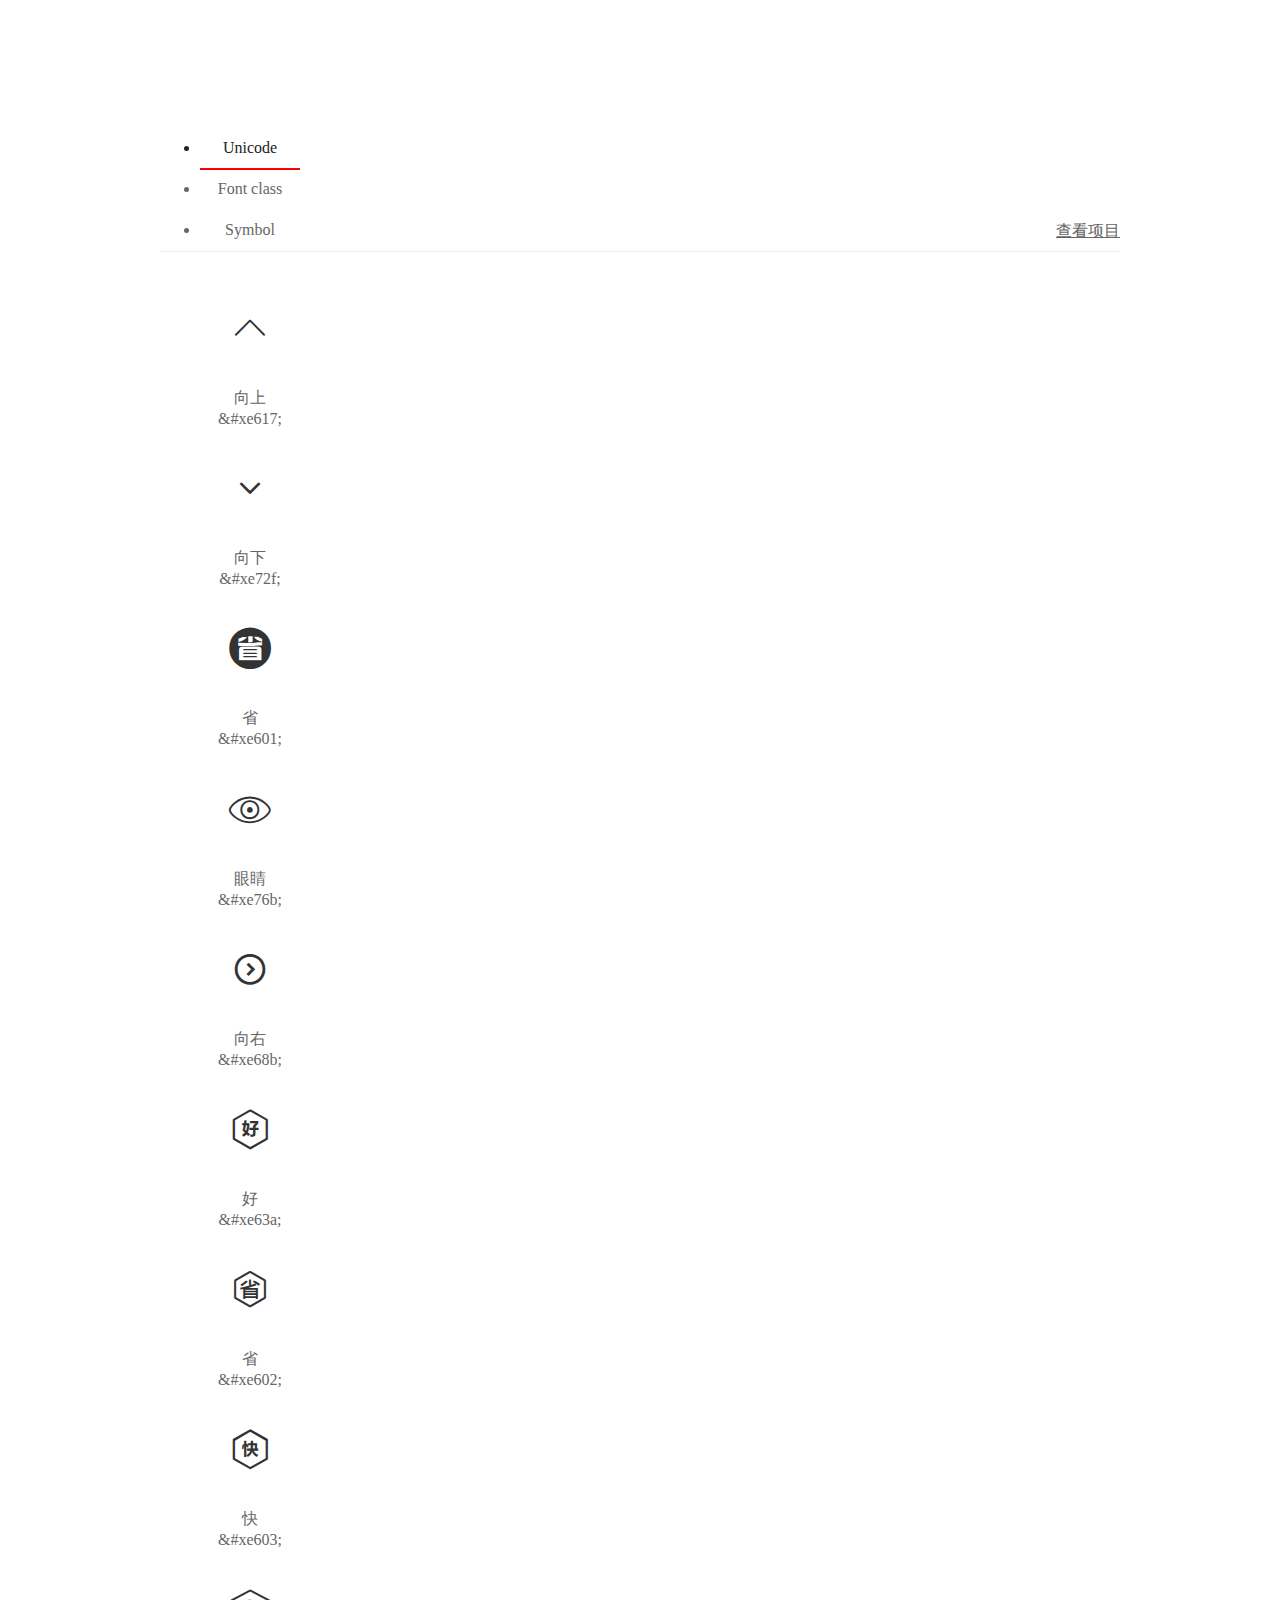
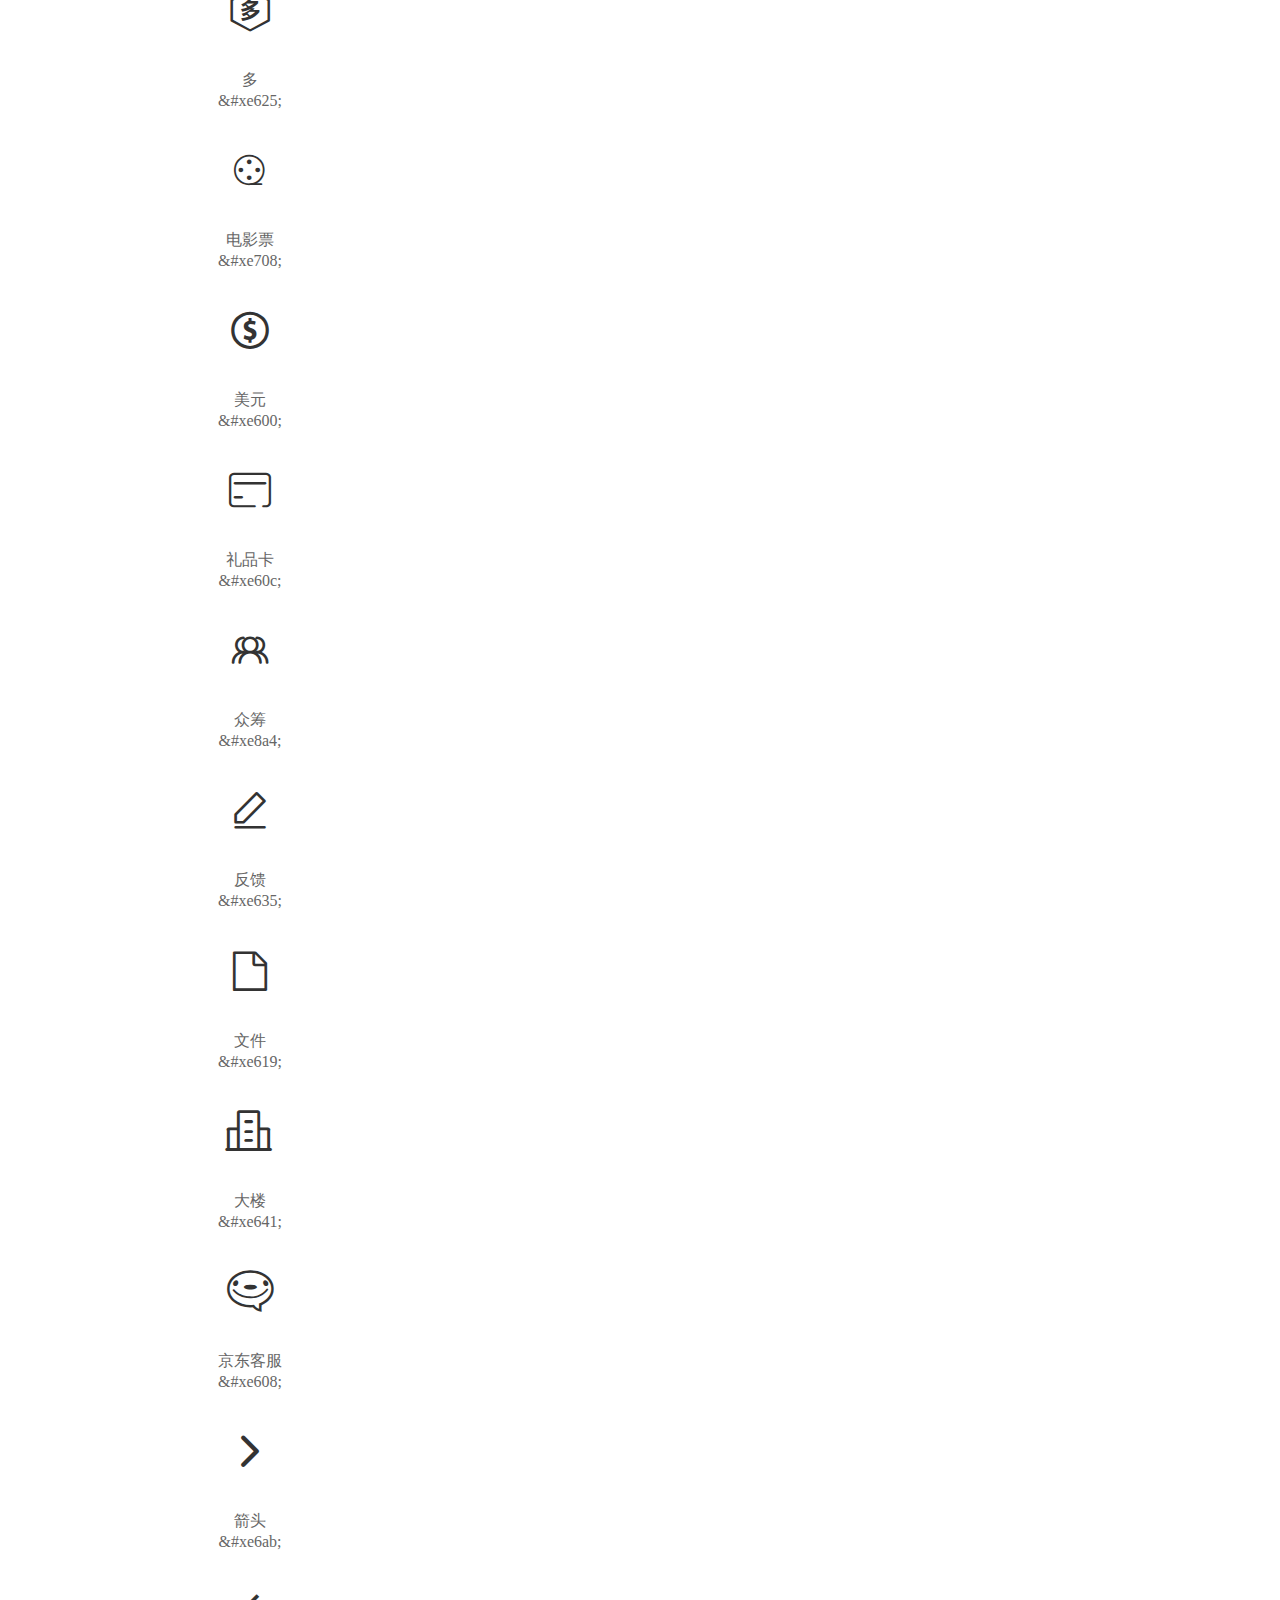
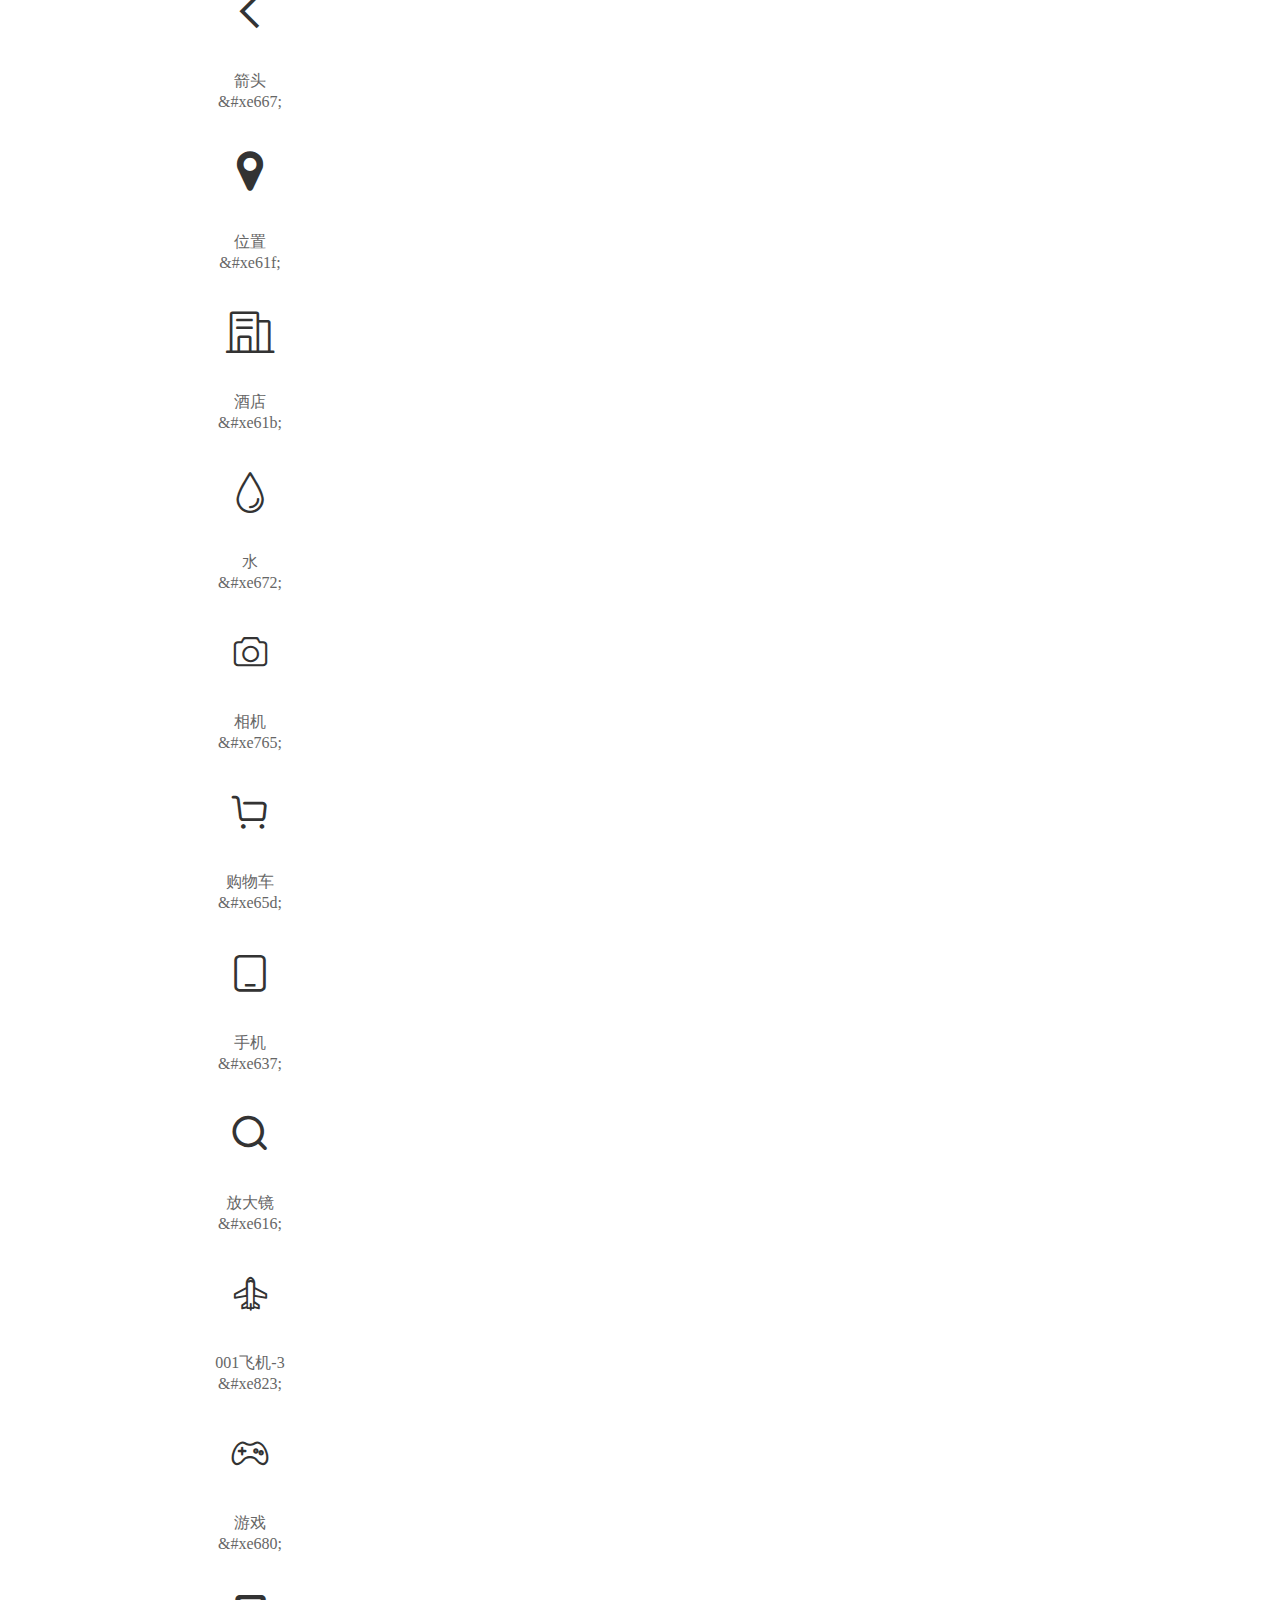
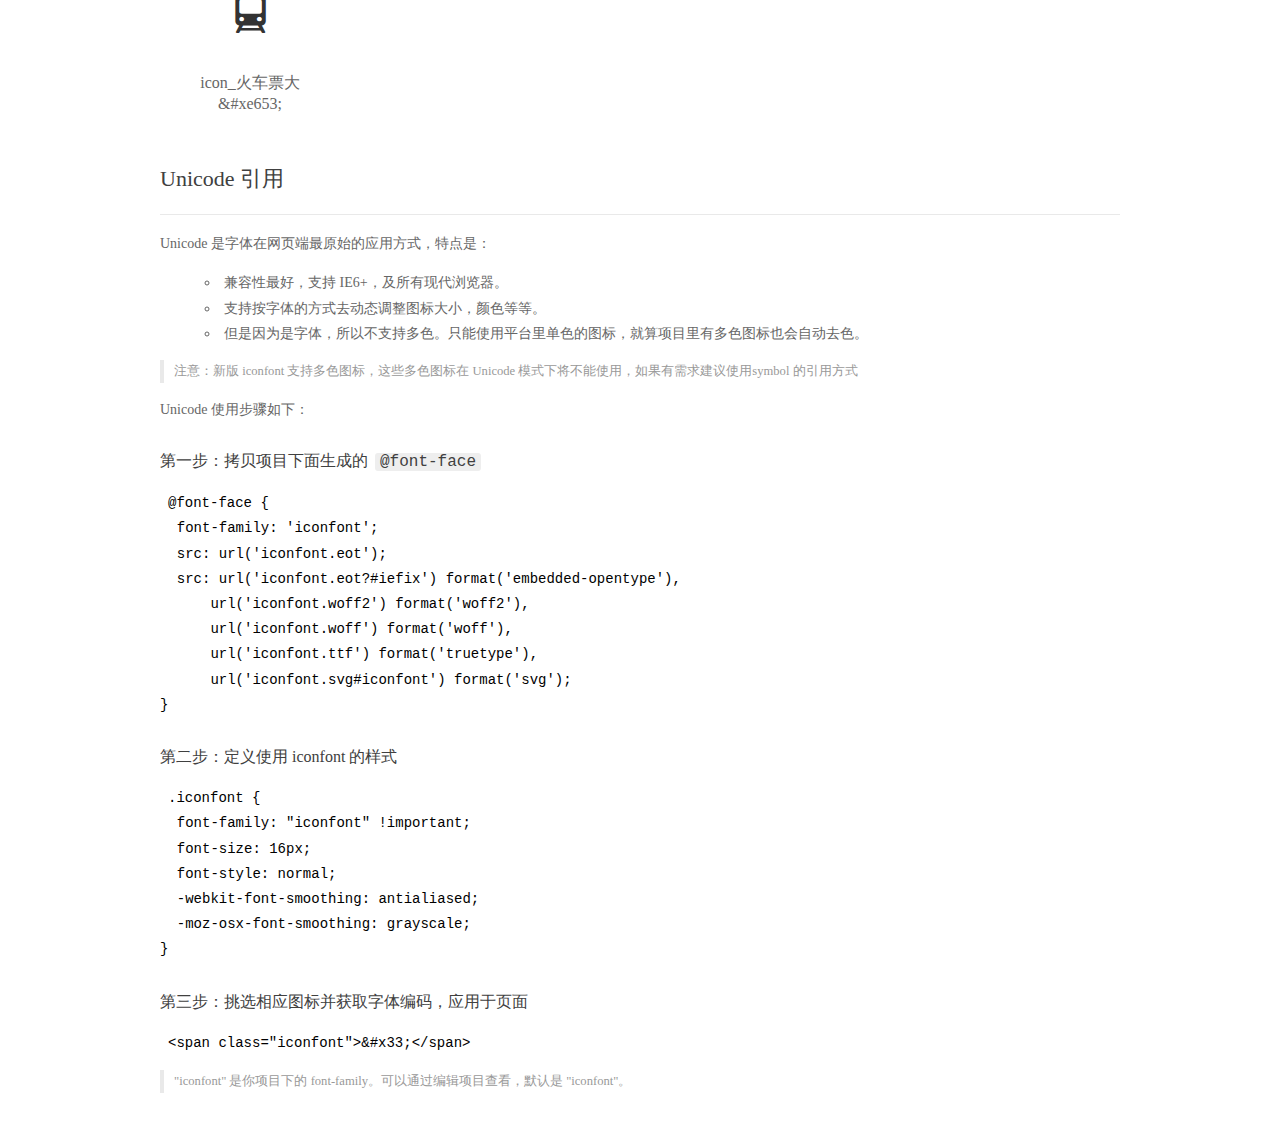
<file: icon-font/demo_index.html>
<!DOCTYPE html>
<html>
<head>
  <meta charset="utf-8"/>
  <title>IconFont Demo</title>
  <link rel="shortcut icon" href="https://img.alicdn.com/tps/i4/TB1_oz6GVXXXXaFXpXXJDFnIXXX-64-64.ico" type="image/x-icon"/>
  <link rel="stylesheet" href="https://g.alicdn.com/thx/cube/1.3.2/cube.min.css">
  <link rel="stylesheet" href="demo.css">
  <link rel="stylesheet" href="iconfont.css">
  <script src="iconfont.js"></script>
  <!-- jQuery -->
  <script src="https://a1.alicdn.com/oss/uploads/2018/12/26/7bfddb60-08e8-11e9-9b04-53e73bb6408b.js"></script>
  <!-- 代码高亮 -->
  <script src="https://a1.alicdn.com/oss/uploads/2018/12/26/a3f714d0-08e6-11e9-8a15-ebf944d7534c.js"></script>
</head>
<body>
  <div class="main">
    <h1 class="logo"><a href="https://www.iconfont.cn/" title="iconfont 首页" target="_blank">&#xe86b;</a></h1>
    <div class="nav-tabs">
      <ul id="tabs" class="dib-box">
        <li class="dib active"><span>Unicode</span></li>
        <li class="dib"><span>Font class</span></li>
        <li class="dib"><span>Symbol</span></li>
      </ul>
      
      <a href="https://www.iconfont.cn/manage/index?manage_type=myprojects&projectId=2379258" target="_blank" class="nav-more">查看项目</a>
      
    </div>
    <div class="tab-container">
      <div class="content unicode" style="display: block;">
          <ul class="icon_lists dib-box">
          
            <li class="dib">
              <span class="icon iconfont">&#xe617;</span>
                <div class="name">向上</div>
                <div class="code-name">&amp;#xe617;</div>
              </li>
          
            <li class="dib">
              <span class="icon iconfont">&#xe72f;</span>
                <div class="name">向下</div>
                <div class="code-name">&amp;#xe72f;</div>
              </li>
          
            <li class="dib">
              <span class="icon iconfont">&#xe601;</span>
                <div class="name">省</div>
                <div class="code-name">&amp;#xe601;</div>
              </li>
          
            <li class="dib">
              <span class="icon iconfont">&#xe76b;</span>
                <div class="name">眼睛</div>
                <div class="code-name">&amp;#xe76b;</div>
              </li>
          
            <li class="dib">
              <span class="icon iconfont">&#xe68b;</span>
                <div class="name">向右</div>
                <div class="code-name">&amp;#xe68b;</div>
              </li>
          
            <li class="dib">
              <span class="icon iconfont">&#xe63a;</span>
                <div class="name">好</div>
                <div class="code-name">&amp;#xe63a;</div>
              </li>
          
            <li class="dib">
              <span class="icon iconfont">&#xe602;</span>
                <div class="name">省</div>
                <div class="code-name">&amp;#xe602;</div>
              </li>
          
            <li class="dib">
              <span class="icon iconfont">&#xe603;</span>
                <div class="name">快</div>
                <div class="code-name">&amp;#xe603;</div>
              </li>
          
            <li class="dib">
              <span class="icon iconfont">&#xe625;</span>
                <div class="name">多</div>
                <div class="code-name">&amp;#xe625;</div>
              </li>
          
            <li class="dib">
              <span class="icon iconfont">&#xe708;</span>
                <div class="name">电影票</div>
                <div class="code-name">&amp;#xe708;</div>
              </li>
          
            <li class="dib">
              <span class="icon iconfont">&#xe600;</span>
                <div class="name">美元</div>
                <div class="code-name">&amp;#xe600;</div>
              </li>
          
            <li class="dib">
              <span class="icon iconfont">&#xe60c;</span>
                <div class="name">礼品卡</div>
                <div class="code-name">&amp;#xe60c;</div>
              </li>
          
            <li class="dib">
              <span class="icon iconfont">&#xe8a4;</span>
                <div class="name">众筹</div>
                <div class="code-name">&amp;#xe8a4;</div>
              </li>
          
            <li class="dib">
              <span class="icon iconfont">&#xe635;</span>
                <div class="name">反馈</div>
                <div class="code-name">&amp;#xe635;</div>
              </li>
          
            <li class="dib">
              <span class="icon iconfont">&#xe619;</span>
                <div class="name">文件</div>
                <div class="code-name">&amp;#xe619;</div>
              </li>
          
            <li class="dib">
              <span class="icon iconfont">&#xe641;</span>
                <div class="name">大楼</div>
                <div class="code-name">&amp;#xe641;</div>
              </li>
          
            <li class="dib">
              <span class="icon iconfont">&#xe608;</span>
                <div class="name">京东客服</div>
                <div class="code-name">&amp;#xe608;</div>
              </li>
          
            <li class="dib">
              <span class="icon iconfont">&#xe6ab;</span>
                <div class="name">箭头</div>
                <div class="code-name">&amp;#xe6ab;</div>
              </li>
          
            <li class="dib">
              <span class="icon iconfont">&#xe667;</span>
                <div class="name">箭头</div>
                <div class="code-name">&amp;#xe667;</div>
              </li>
          
            <li class="dib">
              <span class="icon iconfont">&#xe61f;</span>
                <div class="name">位置</div>
                <div class="code-name">&amp;#xe61f;</div>
              </li>
          
            <li class="dib">
              <span class="icon iconfont">&#xe61b;</span>
                <div class="name">酒店</div>
                <div class="code-name">&amp;#xe61b;</div>
              </li>
          
            <li class="dib">
              <span class="icon iconfont">&#xe672;</span>
                <div class="name">水</div>
                <div class="code-name">&amp;#xe672;</div>
              </li>
          
            <li class="dib">
              <span class="icon iconfont">&#xe765;</span>
                <div class="name">相机</div>
                <div class="code-name">&amp;#xe765;</div>
              </li>
          
            <li class="dib">
              <span class="icon iconfont">&#xe65d;</span>
                <div class="name">购物车</div>
                <div class="code-name">&amp;#xe65d;</div>
              </li>
          
            <li class="dib">
              <span class="icon iconfont">&#xe637;</span>
                <div class="name">手机</div>
                <div class="code-name">&amp;#xe637;</div>
              </li>
          
            <li class="dib">
              <span class="icon iconfont">&#xe616;</span>
                <div class="name">放大镜</div>
                <div class="code-name">&amp;#xe616;</div>
              </li>
          
            <li class="dib">
              <span class="icon iconfont">&#xe823;</span>
                <div class="name">001飞机-3</div>
                <div class="code-name">&amp;#xe823;</div>
              </li>
          
            <li class="dib">
              <span class="icon iconfont">&#xe680;</span>
                <div class="name">游戏</div>
                <div class="code-name">&amp;#xe680;</div>
              </li>
          
            <li class="dib">
              <span class="icon iconfont">&#xe653;</span>
                <div class="name">icon_火车票大</div>
                <div class="code-name">&amp;#xe653;</div>
              </li>
          
          </ul>
          <div class="article markdown">
          <h2 id="unicode-">Unicode 引用</h2>
          <hr>

          <p>Unicode 是字体在网页端最原始的应用方式，特点是：</p>
          <ul>
            <li>兼容性最好，支持 IE6+，及所有现代浏览器。</li>
            <li>支持按字体的方式去动态调整图标大小，颜色等等。</li>
            <li>但是因为是字体，所以不支持多色。只能使用平台里单色的图标，就算项目里有多色图标也会自动去色。</li>
          </ul>
          <blockquote>
            <p>注意：新版 iconfont 支持多色图标，这些多色图标在 Unicode 模式下将不能使用，如果有需求建议使用symbol 的引用方式</p>
          </blockquote>
          <p>Unicode 使用步骤如下：</p>
          <h3 id="-font-face">第一步：拷贝项目下面生成的 <code>@font-face</code></h3>
<pre><code class="language-css"
>@font-face {
  font-family: 'iconfont';
  src: url('iconfont.eot');
  src: url('iconfont.eot?#iefix') format('embedded-opentype'),
      url('iconfont.woff2') format('woff2'),
      url('iconfont.woff') format('woff'),
      url('iconfont.ttf') format('truetype'),
      url('iconfont.svg#iconfont') format('svg');
}
</code></pre>
          <h3 id="-iconfont-">第二步：定义使用 iconfont 的样式</h3>
<pre><code class="language-css"
>.iconfont {
  font-family: "iconfont" !important;
  font-size: 16px;
  font-style: normal;
  -webkit-font-smoothing: antialiased;
  -moz-osx-font-smoothing: grayscale;
}
</code></pre>
          <h3 id="-">第三步：挑选相应图标并获取字体编码，应用于页面</h3>
<pre>
<code class="language-html"
>&lt;span class="iconfont"&gt;&amp;#x33;&lt;/span&gt;
</code></pre>
          <blockquote>
            <p>"iconfont" 是你项目下的 font-family。可以通过编辑项目查看，默认是 "iconfont"。</p>
          </blockquote>
          </div>
      </div>
      <div class="content font-class">
        <ul class="icon_lists dib-box">
          
          <li class="dib">
            <span class="icon iconfont icon-up"></span>
            <div class="name">
              向上
            </div>
            <div class="code-name">.icon-up
            </div>
          </li>
          
          <li class="dib">
            <span class="icon iconfont icon-xiangxia"></span>
            <div class="name">
              向下
            </div>
            <div class="code-name">.icon-xiangxia
            </div>
          </li>
          
          <li class="dib">
            <span class="icon iconfont icon-sheng"></span>
            <div class="name">
              省
            </div>
            <div class="code-name">.icon-sheng
            </div>
          </li>
          
          <li class="dib">
            <span class="icon iconfont icon-yanjing"></span>
            <div class="name">
              眼睛
            </div>
            <div class="code-name">.icon-yanjing
            </div>
          </li>
          
          <li class="dib">
            <span class="icon iconfont icon-xiangyou"></span>
            <div class="name">
              向右
            </div>
            <div class="code-name">.icon-xiangyou
            </div>
          </li>
          
          <li class="dib">
            <span class="icon iconfont icon-hao"></span>
            <div class="name">
              好
            </div>
            <div class="code-name">.icon-hao
            </div>
          </li>
          
          <li class="dib">
            <span class="icon iconfont icon-sheng1"></span>
            <div class="name">
              省
            </div>
            <div class="code-name">.icon-sheng1
            </div>
          </li>
          
          <li class="dib">
            <span class="icon iconfont icon-kuai"></span>
            <div class="name">
              快
            </div>
            <div class="code-name">.icon-kuai
            </div>
          </li>
          
          <li class="dib">
            <span class="icon iconfont icon-duo"></span>
            <div class="name">
              多
            </div>
            <div class="code-name">.icon-duo
            </div>
          </li>
          
          <li class="dib">
            <span class="icon iconfont icon-dianyingpiao"></span>
            <div class="name">
              电影票
            </div>
            <div class="code-name">.icon-dianyingpiao
            </div>
          </li>
          
          <li class="dib">
            <span class="icon iconfont icon-tubiaozhizuomoban"></span>
            <div class="name">
              美元
            </div>
            <div class="code-name">.icon-tubiaozhizuomoban
            </div>
          </li>
          
          <li class="dib">
            <span class="icon iconfont icon-lipinqia"></span>
            <div class="name">
              礼品卡
            </div>
            <div class="code-name">.icon-lipinqia
            </div>
          </li>
          
          <li class="dib">
            <span class="icon iconfont icon-zhongchou"></span>
            <div class="name">
              众筹
            </div>
            <div class="code-name">.icon-zhongchou
            </div>
          </li>
          
          <li class="dib">
            <span class="icon iconfont icon-fankui"></span>
            <div class="name">
              反馈
            </div>
            <div class="code-name">.icon-fankui
            </div>
          </li>
          
          <li class="dib">
            <span class="icon iconfont icon-wenjian"></span>
            <div class="name">
              文件
            </div>
            <div class="code-name">.icon-wenjian
            </div>
          </li>
          
          <li class="dib">
            <span class="icon iconfont icon-dalou"></span>
            <div class="name">
              大楼
            </div>
            <div class="code-name">.icon-dalou
            </div>
          </li>
          
          <li class="dib">
            <span class="icon iconfont icon-jingdongkefu"></span>
            <div class="name">
              京东客服
            </div>
            <div class="code-name">.icon-jingdongkefu
            </div>
          </li>
          
          <li class="dib">
            <span class="icon iconfont icon-jiantouarrow487"></span>
            <div class="name">
              箭头
            </div>
            <div class="code-name">.icon-jiantouarrow487
            </div>
          </li>
          
          <li class="dib">
            <span class="icon iconfont icon-jiantou-copy"></span>
            <div class="name">
              箭头
            </div>
            <div class="code-name">.icon-jiantou-copy
            </div>
          </li>
          
          <li class="dib">
            <span class="icon iconfont icon-icon_location"></span>
            <div class="name">
              位置
            </div>
            <div class="code-name">.icon-icon_location
            </div>
          </li>
          
          <li class="dib">
            <span class="icon iconfont icon-hotel"></span>
            <div class="name">
              酒店
            </div>
            <div class="code-name">.icon-hotel
            </div>
          </li>
          
          <li class="dib">
            <span class="icon iconfont icon-water_icon"></span>
            <div class="name">
              水
            </div>
            <div class="code-name">.icon-water_icon
            </div>
          </li>
          
          <li class="dib">
            <span class="icon iconfont icon-icon--"></span>
            <div class="name">
              相机
            </div>
            <div class="code-name">.icon-icon--
            </div>
          </li>
          
          <li class="dib">
            <span class="icon iconfont icon-gouwuche"></span>
            <div class="name">
              购物车
            </div>
            <div class="code-name">.icon-gouwuche
            </div>
          </li>
          
          <li class="dib">
            <span class="icon iconfont icon-shouji"></span>
            <div class="name">
              手机
            </div>
            <div class="code-name">.icon-shouji
            </div>
          </li>
          
          <li class="dib">
            <span class="icon iconfont icon-ic_search24px"></span>
            <div class="name">
              放大镜
            </div>
            <div class="code-name">.icon-ic_search24px
            </div>
          </li>
          
          <li class="dib">
            <span class="icon iconfont icon-001feiji-3"></span>
            <div class="name">
              001飞机-3
            </div>
            <div class="code-name">.icon-001feiji-3
            </div>
          </li>
          
          <li class="dib">
            <span class="icon iconfont icon-game"></span>
            <div class="name">
              游戏
            </div>
            <div class="code-name">.icon-game
            </div>
          </li>
          
          <li class="dib">
            <span class="icon iconfont icon-icon_huochepiaoda"></span>
            <div class="name">
              icon_火车票大
            </div>
            <div class="code-name">.icon-icon_huochepiaoda
            </div>
          </li>
          
        </ul>
        <div class="article markdown">
        <h2 id="font-class-">font-class 引用</h2>
        <hr>

        <p>font-class 是 Unicode 使用方式的一种变种，主要是解决 Unicode 书写不直观，语意不明确的问题。</p>
        <p>与 Unicode 使用方式相比，具有如下特点：</p>
        <ul>
          <li>兼容性良好，支持 IE8+，及所有现代浏览器。</li>
          <li>相比于 Unicode 语意明确，书写更直观。可以很容易分辨这个 icon 是什么。</li>
          <li>因为使用 class 来定义图标，所以当要替换图标时，只需要修改 class 里面的 Unicode 引用。</li>
          <li>不过因为本质上还是使用的字体，所以多色图标还是不支持的。</li>
        </ul>
        <p>使用步骤如下：</p>
        <h3 id="-fontclass-">第一步：引入项目下面生成的 fontclass 代码：</h3>
<pre><code class="language-html">&lt;link rel="stylesheet" href="./iconfont.css"&gt;
</code></pre>
        <h3 id="-">第二步：挑选相应图标并获取类名，应用于页面：</h3>
<pre><code class="language-html">&lt;span class="iconfont icon-xxx"&gt;&lt;/span&gt;
</code></pre>
        <blockquote>
          <p>"
            iconfont" 是你项目下的 font-family。可以通过编辑项目查看，默认是 "iconfont"。</p>
        </blockquote>
      </div>
      </div>
      <div class="content symbol">
          <ul class="icon_lists dib-box">
          
            <li class="dib">
                <svg class="icon svg-icon" aria-hidden="true">
                  <use xlink:href="#icon-up"></use>
                </svg>
                <div class="name">向上</div>
                <div class="code-name">#icon-up</div>
            </li>
          
            <li class="dib">
                <svg class="icon svg-icon" aria-hidden="true">
                  <use xlink:href="#icon-xiangxia"></use>
                </svg>
                <div class="name">向下</div>
                <div class="code-name">#icon-xiangxia</div>
            </li>
          
            <li class="dib">
                <svg class="icon svg-icon" aria-hidden="true">
                  <use xlink:href="#icon-sheng"></use>
                </svg>
                <div class="name">省</div>
                <div class="code-name">#icon-sheng</div>
            </li>
          
            <li class="dib">
                <svg class="icon svg-icon" aria-hidden="true">
                  <use xlink:href="#icon-yanjing"></use>
                </svg>
                <div class="name">眼睛</div>
                <div class="code-name">#icon-yanjing</div>
            </li>
          
            <li class="dib">
                <svg class="icon svg-icon" aria-hidden="true">
                  <use xlink:href="#icon-xiangyou"></use>
                </svg>
                <div class="name">向右</div>
                <div class="code-name">#icon-xiangyou</div>
            </li>
          
            <li class="dib">
                <svg class="icon svg-icon" aria-hidden="true">
                  <use xlink:href="#icon-hao"></use>
                </svg>
                <div class="name">好</div>
                <div class="code-name">#icon-hao</div>
            </li>
          
            <li class="dib">
                <svg class="icon svg-icon" aria-hidden="true">
                  <use xlink:href="#icon-sheng1"></use>
                </svg>
                <div class="name">省</div>
                <div class="code-name">#icon-sheng1</div>
            </li>
          
            <li class="dib">
                <svg class="icon svg-icon" aria-hidden="true">
                  <use xlink:href="#icon-kuai"></use>
                </svg>
                <div class="name">快</div>
                <div class="code-name">#icon-kuai</div>
            </li>
          
            <li class="dib">
                <svg class="icon svg-icon" aria-hidden="true">
                  <use xlink:href="#icon-duo"></use>
                </svg>
                <div class="name">多</div>
                <div class="code-name">#icon-duo</div>
            </li>
          
            <li class="dib">
                <svg class="icon svg-icon" aria-hidden="true">
                  <use xlink:href="#icon-dianyingpiao"></use>
                </svg>
                <div class="name">电影票</div>
                <div class="code-name">#icon-dianyingpiao</div>
            </li>
          
            <li class="dib">
                <svg class="icon svg-icon" aria-hidden="true">
                  <use xlink:href="#icon-tubiaozhizuomoban"></use>
                </svg>
                <div class="name">美元</div>
                <div class="code-name">#icon-tubiaozhizuomoban</div>
            </li>
          
            <li class="dib">
                <svg class="icon svg-icon" aria-hidden="true">
                  <use xlink:href="#icon-lipinqia"></use>
                </svg>
                <div class="name">礼品卡</div>
                <div class="code-name">#icon-lipinqia</div>
            </li>
          
            <li class="dib">
                <svg class="icon svg-icon" aria-hidden="true">
                  <use xlink:href="#icon-zhongchou"></use>
                </svg>
                <div class="name">众筹</div>
                <div class="code-name">#icon-zhongchou</div>
            </li>
          
            <li class="dib">
                <svg class="icon svg-icon" aria-hidden="true">
                  <use xlink:href="#icon-fankui"></use>
                </svg>
                <div class="name">反馈</div>
                <div class="code-name">#icon-fankui</div>
            </li>
          
            <li class="dib">
                <svg class="icon svg-icon" aria-hidden="true">
                  <use xlink:href="#icon-wenjian"></use>
                </svg>
                <div class="name">文件</div>
                <div class="code-name">#icon-wenjian</div>
            </li>
          
            <li class="dib">
                <svg class="icon svg-icon" aria-hidden="true">
                  <use xlink:href="#icon-dalou"></use>
                </svg>
                <div class="name">大楼</div>
                <div class="code-name">#icon-dalou</div>
            </li>
          
            <li class="dib">
                <svg class="icon svg-icon" aria-hidden="true">
                  <use xlink:href="#icon-jingdongkefu"></use>
                </svg>
                <div class="name">京东客服</div>
                <div class="code-name">#icon-jingdongkefu</div>
            </li>
          
            <li class="dib">
                <svg class="icon svg-icon" aria-hidden="true">
                  <use xlink:href="#icon-jiantouarrow487"></use>
                </svg>
                <div class="name">箭头</div>
                <div class="code-name">#icon-jiantouarrow487</div>
            </li>
          
            <li class="dib">
                <svg class="icon svg-icon" aria-hidden="true">
                  <use xlink:href="#icon-jiantou-copy"></use>
                </svg>
                <div class="name">箭头</div>
                <div class="code-name">#icon-jiantou-copy</div>
            </li>
          
            <li class="dib">
                <svg class="icon svg-icon" aria-hidden="true">
                  <use xlink:href="#icon-icon_location"></use>
                </svg>
                <div class="name">位置</div>
                <div class="code-name">#icon-icon_location</div>
            </li>
          
            <li class="dib">
                <svg class="icon svg-icon" aria-hidden="true">
                  <use xlink:href="#icon-hotel"></use>
                </svg>
                <div class="name">酒店</div>
                <div class="code-name">#icon-hotel</div>
            </li>
          
            <li class="dib">
                <svg class="icon svg-icon" aria-hidden="true">
                  <use xlink:href="#icon-water_icon"></use>
                </svg>
                <div class="name">水</div>
                <div class="code-name">#icon-water_icon</div>
            </li>
          
            <li class="dib">
                <svg class="icon svg-icon" aria-hidden="true">
                  <use xlink:href="#icon-icon--"></use>
                </svg>
                <div class="name">相机</div>
                <div class="code-name">#icon-icon--</div>
            </li>
          
            <li class="dib">
                <svg class="icon svg-icon" aria-hidden="true">
                  <use xlink:href="#icon-gouwuche"></use>
                </svg>
                <div class="name">购物车</div>
                <div class="code-name">#icon-gouwuche</div>
            </li>
          
            <li class="dib">
                <svg class="icon svg-icon" aria-hidden="true">
                  <use xlink:href="#icon-shouji"></use>
                </svg>
                <div class="name">手机</div>
                <div class="code-name">#icon-shouji</div>
            </li>
          
            <li class="dib">
                <svg class="icon svg-icon" aria-hidden="true">
                  <use xlink:href="#icon-ic_search24px"></use>
                </svg>
                <div class="name">放大镜</div>
                <div class="code-name">#icon-ic_search24px</div>
            </li>
          
            <li class="dib">
                <svg class="icon svg-icon" aria-hidden="true">
                  <use xlink:href="#icon-001feiji-3"></use>
                </svg>
                <div class="name">001飞机-3</div>
                <div class="code-name">#icon-001feiji-3</div>
            </li>
          
            <li class="dib">
                <svg class="icon svg-icon" aria-hidden="true">
                  <use xlink:href="#icon-game"></use>
                </svg>
                <div class="name">游戏</div>
                <div class="code-name">#icon-game</div>
            </li>
          
            <li class="dib">
                <svg class="icon svg-icon" aria-hidden="true">
                  <use xlink:href="#icon-icon_huochepiaoda"></use>
                </svg>
                <div class="name">icon_火车票大</div>
                <div class="code-name">#icon-icon_huochepiaoda</div>
            </li>
          
          </ul>
          <div class="article markdown">
          <h2 id="symbol-">Symbol 引用</h2>
          <hr>

          <p>这是一种全新的使用方式，应该说这才是未来的主流，也是平台目前推荐的用法。相关介绍可以参考这篇<a href="">文章</a>
            这种用法其实是做了一个 SVG 的集合，与另外两种相比具有如下特点：</p>
          <ul>
            <li>支持多色图标了，不再受单色限制。</li>
            <li>通过一些技巧，支持像字体那样，通过 <code>font-size</code>, <code>color</code> 来调整样式。</li>
            <li>兼容性较差，支持 IE9+，及现代浏览器。</li>
            <li>浏览器渲染 SVG 的性能一般，还不如 png。</li>
          </ul>
          <p>使用步骤如下：</p>
          <h3 id="-symbol-">第一步：引入项目下面生成的 symbol 代码：</h3>
<pre><code class="language-html">&lt;script src="./iconfont.js"&gt;&lt;/script&gt;
</code></pre>
          <h3 id="-css-">第二步：加入通用 CSS 代码（引入一次就行）：</h3>
<pre><code class="language-html">&lt;style&gt;
.icon {
  width: 1em;
  height: 1em;
  vertical-align: -0.15em;
  fill: currentColor;
  overflow: hidden;
}
&lt;/style&gt;
</code></pre>
          <h3 id="-">第三步：挑选相应图标并获取类名，应用于页面：</h3>
<pre><code class="language-html">&lt;svg class="icon" aria-hidden="true"&gt;
  &lt;use xlink:href="#icon-xxx"&gt;&lt;/use&gt;
&lt;/svg&gt;
</code></pre>
          </div>
      </div>

    </div>
  </div>
  <script>
  $(document).ready(function () {
      $('.tab-container .content:first').show()

      $('#tabs li').click(function (e) {
        var tabContent = $('.tab-container .content')
        var index = $(this).index()

        if ($(this).hasClass('active')) {
          return
        } else {
          $('#tabs li').removeClass('active')
          $(this).addClass('active')

          tabContent.hide().eq(index).fadeIn()
        }
      })
    })
  </script>
</body>
</html>
</file>
<file: css/base.css>
.clearfix::after,
.clearfix::before{
    content: '';
    display: table;
    clear: both;
}
body{
    font: 14px/1.5 Helvetica Neue,Helvetica,Arial,Microsoft Yahei,Hiragino Sans GB,WenQuanYi Micro Hei,sans-serif;
    color: #333;
    min-width: 1190px;
    background-color: #F4F4F4;
}
.w{
    width: 1190px;
    margin: 0 auto;
}
a{
    text-decoration: none;
    color: #333;
}
/*存放复用的样式，提高优先级还是!important来得爽快*/

/*hover变透明*/
.transparent{
    opacity: 1;
    transition: 0.3s opacity;
}
.transparent:hover{
    opacity: 0.8;
}

/*按钮样式*/
.img-list-btn{
    display: block;
    position: absolute;
    z-index: 9999;
    top: 50%;
    transform: translateY(-50%);
    width: 25px;
    height: 35px;
    line-height: 35px;
    background-color: rgba(0, 0, 0, 0.2);
    color: #F9FAF9;
    transition: 0.25s background-color;
    cursor: pointer;
}
.img-list-btn:hover{
    background-color: rgba(0, 0, 0, 0.4);
}
.img-list-btn i{
    position: relative;
    font-size: 10px;
    font-weight: bold;
    display: inline-block;
    width: 20px;
    height: 35px;
    text-align: center;
}
.img-list-btn:nth-of-type(2n) i{
    right: -5px;
}
.img-list-btn:nth-of-type(2n+1){
    left: 0;
    border-top-right-radius: 18px;
    border-bottom-right-radius: 18px;
}
.img-list-btn:nth-of-type(2n){
    right: 0;
    border-top-left-radius: 18px;
    border-bottom-left-radius: 18px;
}
.small{
    background-color: rgba(0, 0, 0, 0);
    color: rgba(0, 0, 0, 0);
    transition: 0.25s all;
}
.banner-small-img-list:hover .small{
    background-color: rgba(0, 0, 0, 0.2);
    color: #F9FAF9
}

/*标题样式*/
.title{
    position: absolute;
    height: 40px;
    line-height: 40px;
    font-size: 24px;
    font-weight: bold;
    left: 20px;
    top: 10px;
}
.title i{
    font-weight: normal;
    font-size: 24px;
    transition: 0.2s color;
}
.title:hover i{
    color:#D6291D;
}

/*选中后样式*/
.chosen_background-color{
    background-color: #D6291D!important;
}
.chosen_radius{
    color: #fff;
    background-color: #D6291D;
    border-top-right-radius: 18px;
    border-bottom-right-radius: 18px;
    border-top-left-radius: 18px;
    border-bottom-left-radius: 18px;
}
.chosen_color{
    color: #D6291D!important;
}
.chosen_border{
    border: 2px solid rgba(255, 255, 255, .3)!important;
    background-color: #fff!important;
}
/*被选中的地名*/
.chosen_location{
    background-color: #E51018;
    color: #fff!important;
}
.chosen_location:hover{
    background-color: #E51018!important;
    color: #fff!important;
}
.chosen_location:active{
    border: 2px solid #000;
    width: 24px!important;
    height: 20px!important;
    line-height: 20px!important;
    padding: 0 6px!important;
    border-top-right-radius: 3px;
    border-bottom-right-radius: 3px;
    border-top-left-radius: 3px;
    border-bottom-left-radius: 3px;
}
.chosen_location.long-content:active{
    width: 36px!important;
}
.chosen_ranktab{
    background-color: #D6291D!important;
    color: #fff!important;
}
/*隐藏样式*/
.hidden{
    opacity: 0;
    display: none;
    /*这个display还待斟酌*/
}
._hidden{
    display: none; 
}
/*所有的动画*/
@keyframes Ani1{
    0%{
        bottom: -369px;
    }
    5%{
        bottom: 0;
        top: 0;
    }
    100%{
        top: 75px;
    }
}
@keyframes Ani2{
    0%{
        bottom: 43px;
    }
    100%{
        bottom: -18px;   
    }
}
</file>
<file: css/index.css>
.topbar-wrapper{
    width: 100%;
    height: 30px;
    line-height: 30px;
    font-size: 12px;
    background-color: #E3E4E5;
    border-bottom: 1px #ddd solid;
}
.topbar .location{
    float: left;
    position: relative;
    height: 30px;
}
.topbar .location>a{
    display: block;
    min-width: 44px;
    padding: 0 7px;
}
.location-drop{
    position: absolute;
    width: 300px;
    height: 442px;
    padding: 10px;
    border: 1px solid #ddd;
    border-top-color:transparent;
    top: 31px;
    left: -1px;
    z-index: 1;
    background-color: #fff;
    box-shadow: 0px 2px 2px rgba(0, 0, 0, .1);
    display: none;
    overflow: hidden;
}
.topbar .location:hover{
    border: 1px solid #ddd;
    border-bottom-color: #fff;
    background-color: #fff;
    /* 因加了边框，location内文字被挤了1px，故作出调整 */
    left: -1px;
    top: -1px;
}
.topbar .location:hover .location-drop{
    display: block;
}
.loc-top{
    height: 192px;
    padding-bottom: 15px;
    border-bottom: 1px dotted #eee;
}
.loc-top div{
    width: 60px;
    height: 24px;
    line-height: 24px;
    padding: 2px 0;
    float: left;
}
.topbar .loc-top div a{
    display: block;
    padding: 0 8px;
    width: 24px;
    height: 24px;
}
.long-content{
    width: 36px!important;
}
.loc-top div a:hover{
    background-color: #eee;
}
.loc-mid{
    width: 290px;
    height: 95px;
    border-bottom: 1px dotted #eee;
    margin: 10px 0 10px 10px;
}
.loc-mid p,
.loc-bot p{
    color: #999;
    width: 290px;
    height: 24px;
    line-height: 24px;
    margin: 9px 0 9px 0px;
}
.location-drop .loc-mid a{
    float: left;
    width: 120px;
    height: 25.6px;
    line-height: 25.6px;
    padding: 0;
}
.loc-bot{
    margin: 10px 0 8px 10px;
    width: 290px;
    height: 110px;
}
.location-drop .loc-bot a{
    float: left;
    width: 145px;
    height: 25.6px;
    line-height: 25.6px;
    padding: 0;
}
.location-drop .loc-bot a:hover span{
    color: #D6291D;
}
.location-drop .loc-bot a img{
    width: 15px;
    height: 12px;
    margin-right: 8px;
    vertical-align: middle;
}
.topbar .topbar-info{
    float: right;
}
.topbar-info li,
.topbar-info span{
    float: left;
}
.topbar .location>a,
.topbar .topbar-info a{
    display: block;
    height: 30px;
}
.topbar a,
.topbar span,
.topbar i{
    vertical-align: middle;
    /*垂直方向对齐，必须对父元素设置了line-height的子元素使用*/
}
.topbar a,
.topbar span,
.topbar .highlight i{
    color: #999;
}
.topbar .highlight{
    color: #E51018;
}
.line{
    font-size: 10px;
    font-weight: 100;
    color: #CCC;
    margin: 0 12px;
}
.topbar-info li:first-of-type{
    margin-right: 8px;
}
.topbar a:hover{
    color: #D6291D;
}
.topbar-info a:hover i{
    color: #999;
}
.qrcode-wrapper{
    position: relative;
}
.qrcode{
    width: 76px;
    height: 76px;
    position: absolute;
    z-index: 1;
    /*如果不设z-index，从左边hover进入，弹出层不出现*/
    right: 0;
    top: 35px;
    right: -10px;
    box-shadow: 0 2px 5px rgba(0, 0, 0, .1);
}
.qrcode img{
    width: 60px;
    height: 60px;
    margin: 8px;
}
.qrcode-drop{
    position: absolute;
    left: -116px;
    top: -5px;
    z-index: 1;
    width: 190px;
    height: 404px;
    border: 1px solid #DDDDDD;
    border-bottom: 3px solid #000;
    background-color: #fff;
    display: none;
    /*此处不需要overflow:hidden，如果加了还会让小三角看不到*/
}
.qrcode-drop::after{
    position: absolute;
    top: -4px;
    right: 29px;
    content: '';
    width: 0;
    height: 0;
    border: 4px solid #fff;
    border-top: none;
    border-color: transparent transparent #fff transparent;
}
.qrcode-wrapper:hover .qrcode-drop{
    display: block;
}
.qrcode:hover .qrcode-drop{
    display: block;
    /*不需要专为after再写个hover，当本体不可见时after自然也消失不见，本体hover可见时after也一起可见*/
}
.qrcode-drop div{
    width: 190px;
    height: 70px;
    padding: 15px 0;
    border-bottom: 1px solid #ddd;
    position: relative;
}
.qrcode-drop div img{
    position: absolute;
    width: 70px;
    height: 70px;
    padding: 3px;
    margin: 0;
    border: 1px solid #ddd;
    top: 12px;
    left: 5.5px;
}
.qrcode-drop div p,
.qrcode-drop div a{
    position: absolute;
    font-size: 12px;
}
.qrcode-drop div p{
    width: 94px;
    height: 16.8px;
    line-height: 16.8px;
}
.qrcode-drop div p:nth-of-type(1){
    top: 14px;
    right: 10px;
    font-weight: bold;
    color: #666;
}
.qrcode-drop div p:nth-of-type(2){
    top: 33px;
    right: 10px;
    color: #D6291D;
}
.qrcode-drop div a{
    width: 94px;
    height: 25px;
    line-height: 25px;
    right: 10px;
    bottom: 20px;
}
.qrcode-drop div a span{
    display: inline-block;
    width: 25px;
    height: 25px;
    background-image: url(../img/qrcode/sprite.png);
}
.qrcode-drop div a span:nth-of-type(2){
    background-position: center;
}
.qrcode-drop div a span:nth-of-type(3){
    background-position: bottom;
}
.header-wrapper{
    width: 100%;
    height: 141px;
    border-bottom: 1px solid #DDD;
    background-color: #fff;
}
.header{
    position: relative;
    height: 100%;
}
.logo a{
    display: block;
    width: 190px;
    height: 120px;
    background-image: url(../img/header/sprite.png);
    position: absolute;
    top: 10px;
}
.logo .to-gif{
    background-image: url(../img/gif/1.gif);
    background-size: 114px 96px;
    background-position: center;
    background-repeat: no-repeat;
}
.search-wrapper{
    width: 100%;
    height: 60px;
    position: relative;
}
.search-wrapper input{
    position: absolute;
    left: 260px;
    bottom: 0;
    width: 485px;
    height: 28px;
    outline: none;
    border: 2px solid #F3160F;
    padding: 2px 44px 2px 17px;
}
.search-wrapper button:nth-of-type(1){
    position: absolute;
    left: 751px;
    bottom: 1.5px;
    width: 58px;
    height: 32px;
    outline: none;
    border: none;
    background-color: #F3160F;
    transition: 0.3s background-color;
    cursor: pointer;
}
.search-wrapper button:nth-of-type(1) i{
    font-size: 18px;
    color: #fff;
}
.search-wrapper button:nth-of-type(1):hover{
    background-color: #CF2420;
}
.search-wrapper>a i{
    position: absolute;
    left: 716px;
    bottom: 8px;
    font-size: 18px;
    color: #999;
}
.search-wrapper>a i:hover{
    color: #E71E13;
}
.search-wrapper button:nth-of-type(2){
    position: absolute;
    width: 132px;
    height: 36px;
    left: 828px;
    bottom: 1px;
    border: 1px solid #EEE;
    background-color: #fff;
    outline: none;
    font-size: 12px;
    color: #E71E13;
}
.search-wrapper button:nth-of-type(2) i{
    display: inline-block;
    margin-right: 8px;
    position: relative;
    top: 1px;
}
.search-wrapper button:nth-of-type(2) a{
    color: #E71E13;
}
.search-wrapper button:nth-of-type(2):hover{
    outline: 1px #BE1B24 solid;
}
.host-words{
    width: 550px;
    height: 20px;
    line-height: 20px;
    position: absolute;
    font-size: 12px;
    left: 261px;
    top: 65px;
}
.host-words li{
    float: left;
}
.host-words li a{
    display: block;
    height: 20px;
    margin-right: 9px;
    color: #999;
}
.host-words .highlight{
    color: #E51018;
}
.host-words li a:hover{
    color: #E51018;
}
.header-nav{
    width: 770px;
    height: 40px;
    line-height: 40px;
    position: absolute;
    left: 200px;
    bottom: 0px;
}
.header-nav li{
    float: left;
}
.header-nav li a{
    display: block;
    margin: 0 11px;
    font-size: 15.5px;
    transition: color 0.2s;
}
.header-nav li a:hover{
    color: #D6291D;
}
.highlight_bold{
    color: #D6291D;
    font-weight: bold;
}
.banner-wrapper{
    width: 100%;
    height: 480px;
    margin-bottom: 30px;
}
.banner{
    position: relative;
}
.menu{
    position: absolute;
    width: 190px;
    height: 450px;
    padding: 10px 0;
    background-color: #fff;
    top: 10px;
}
.menu>li{
    height: 25px;
    line-height: 25px;
    padding-left: 18px;
    font-size: 14px;
    transition: 0.2s background-color;
}
.menu>li span{
    display: inline-block;
    font-size: 12px;
    color: #757575;
    padding: 0 2px;
}
.menu>li:hover{
    background-color: #D9D9D9;
}
.menu>li a:hover{
    color: #D6291D;
}
.menu>li:hover ~ .banner-tab-wrapper{
    display: block;
}
.banner-tab-wrapper:hover{
    display: block;
}
.banner-tab-wrapper{
    position: absolute;
    z-index: 9999;
    display: none;
    background-color: #fff;
    width: 998px;
    height: 470px;
    top: 0;
    left: 190px;
    border: 1px solid #ddd;
    box-shadow: 2px 2px 4px rgba(0, 0, 0, .3);
    overflow: hidden;
}
.banner-tab{
    width: 998px;
    height: 420px;
    padding: 20px 0 0 0;
    position: absolute;
}
.top-area{
    width: 780px;
    height: 24px;
    padding-left: 20px;
    position: absolute;
    top: 20px;
}
.top-area>a{
    display: inline-block;
    height: 24px;
    line-height: 24px;
    font-size: 12px;
    color: #fff;
    background-color: #333;
    padding: 0 10px;
    margin-right: 10px;
}
.top-area>a:hover{
    background-color: #D6291D;
}
.top-area>a>i,
.type-list>li>a>i{
    font-size: 10px;
}
.type-list{
    position: absolute;
    width: 780px;
    padding: 10px 0 0 20px;
    top: 40px;
}
.type-list>li{
    width: 700px;
    line-height: 32px;
    padding-left: 80px;
    font-size: 12px;
    position: relative;
}
.type-list>li>a{
    font-weight: bold;
    position: absolute;
    width: 66px;
    text-align: end;
    left: 0px;
}
.type-list>li>a:hover{
    color: #D6291D;
}
.type-list>li>span{
    color: #666;
    cursor: pointer;
    display: inline-block;
    height: 16px;
    line-height: 16px;
    padding: 0 7px;
}
.type-list>li>span:hover{
    color: #D6291D;
}
.tab-imgs{
    position: absolute;
    width: 198px;
    height: 424px;
    right: 0;
    top: 20px;
}
.tab-imgs>div{
    width: 168px;
    height: 144px;
    margin: 0 15px 8px 15px;
    cursor: pointer;
}
.tab-imgs>div img{
    float: left;
    width: 83px;
    height: 35px;
}
.tab-imgs>img{
    width: 168px;
    height: 134px;
    margin: 0 15px;
    cursor: pointer;
}
.banner-big-img-list-wrapper{
    position: absolute;
    top: 10px;
    left: 200px;
    width: 590px;
    height: 470px;
}
.banner-big-img-list{
    position: relative;
    width: 590px;
    height: 470px;
}
.banner-big-img-list li{
    position: absolute;
    opacity: 0;
    transition: opacity 0.5s;
}
.banner-big-img-list li:nth-of-type(1){
    opacity: 1;
    /*防止在刷新时，第一张图有过渡效果*/
}
.banner-big-img-list img{
    width: 590px;
    height: 470px;
}
.slider-indicators{
    position: absolute;
    width: 120px;
    height: 15px;
    line-height: 15px;
    left: 30px;
    bottom: 16px;
}
.slider-indicators a{
    float:left;
    width: 10px;
    height: 10px;
    background-color: rgba(255, 255, 255, .3);
    border-radius: 50%;
    margin: 0;
    background-clip: content-box;
    border: 2px solid transparent;
    cursor: default;
    /*光标改为箭头*/
}
.slider-indicators a:hover{
    border: 2px solid rgba(255, 255, 255, .3);
    background-color: #fff;
}
.banner-small-img-list-wrapper{
    position: absolute;
    top: 10px;
    left: 800px;
    height: 470px;
}
.banner-small-img-list{
    position: relative;
    height: 470px;
}
.banner-small-img-list ul{
    width: 190px;
    height: 150px;
    position: relative;
}
.banner-small-img-list ul li{
    opacity: 0;
    transition: 0.5s opacity;
}
.banner-small-img-list ul li:nth-of-type(1){
    opacity: 1;
}
.banner-small-img-list ul:nth-of-type(2){
    top: 10px;
}
.banner-small-img-list ul:nth-of-type(3){
    top: 20px;
}
.banner-small-img-list ul li{
    position: absolute;
}
.banner-small-img-list img{
    width: 190px;
    height: 150px;
    /* transition: opacity 0.3s; */
}
/* .banner-small-img-list img:hover{
    opacity: 0.8;
} */
.right-column-wrapper{
    width: 190px;
    top: 10px;
    height: 470px;
    position: absolute;
    background-color: #fff;
    right: 0;
}
.right-column{
    position: relative;
}
.user>a{
    position: absolute;
}
.user a{
    transition: all 0.2s;
}
.user a:nth-of-type(2):hover{
    color: #D6291D;
}
.user p a:hover{
    color: #D6291D;
}
.user>a:nth-of-type(3):hover{
    background-color: #D6291D;
}
.user>a:nth-of-type(4):hover{
    background-color: #D6291D;
    color: #fff;
}
.dog-img{
    width: 40px;
    height: 40px;
    border-radius: 50%;
    background-image: url(../img/user/1.png);
    background-position: center;
    background-size: 40px 40px;
    top: 14px;
    left: 22px;
}
.user{
    width: 190px;
    height: 102px;
}
.user>a:nth-of-type(2){
    width: 100px;
    height: 16px;
    line-height: 16px;
    font-size: 12px;
    color: #666;
    top: 16px;
    left: 74px;
}
.user p{
    position: absolute;
    width: 100px;
    height: 20px;
    line-height: 20px;
    font-size: 12px;
    left: 74px;
    top: 32px;
}
.user p span{
    color: #9A9A9A;
}
.user>a:nth-of-type(3),
.user>a:nth-of-type(4){
    width: 70px;
    height: 25px;
    line-height: 25px;
    font-size: 12px;
    text-align: center;
    border-top-left-radius: 18px;
    border-bottom-left-radius: 18px;
    border-top-right-radius: 18px;
    border-bottom-right-radius: 18px;
}
.user>a:nth-of-type(3){
    color: #fff;
    top: 66px;
    left: 20px;
    background-color: #E71E13;
}
.user>a:nth-of-type(4){
    color: #DED28B;
    top: 66px;
    left: 100px;
    background-color: #413333;
}
.divider-first{
    position: absolute;
    height: 1px;
    left: 15px;
    right: 15px;
    top: 102px;
    background: linear-gradient(90deg,#fff,#eee,#eee,#fff);
}
.news{
    position: relative;
    width: 190px;
    height: 130px;
    top: 1px;
}
.news h2{
    position: absolute;
    width: 56px;
    height: 20px;
    font-size: 14px;
    font-weight: bold;
    left: 15px;
    top: 11.5px;
}
.news>a{
    position: absolute;
    height: 20px;
    line-height: 20px;
    font-size: 12px;
    color: #999;
    top: 10px;
    right: 15px;
    transition: 0.2s color;
}
.news>a:hover{
    color: #D6291D;
}
.news>a>i{
    font-size: 10px;
}
.news-list{
    position: absolute;
    width: 190px;
    height: 88px;
    top: 34px;
    left: 16px;
    font-size: 12px;
    line-height: 22px;
}
.news-list a{
    display: inline-block;
    color: #666;
}
.news-list a:nth-of-type(2):after{
    content: '...';
}
.news-list li a:first-child{
    width: 35px;
    height: 16px;
    line-height: 16px;
    text-align: center;
    background-color: #FBEEED;
    color: #D8382D;
}
.news-list li a:first-child:hover + a:last-child,
.news-list li a:last-child:hover{
    color: #D6291D;
}
.divider-second{
    position: absolute;
    height: 1px;
    left: 15px;
    right: 15px;
    top: 232px;
    background: linear-gradient(90deg,#fff,#eee,#eee,#fff);
}
.service-list{
    width: 190px;
    height: 240px;
    padding-top: 10px;
}
.service-list li{
    float: left;
}
.service-list li a{
    display: block;
    width: 63px;
    height: 55px;
    text-align: center;
}
.service-list a>i{
    display: block;
    font-size: 24px;
    font-weight: bold;
    transition: color 0.3s;
}
.service-list a>span{
    font-size: 12px;
    color: #333;
    transition: color 0.3s;
}
.service-list li a:hover i,
.service-list li a:hover span{
    color: #D6291D;
}
.service-list li:nth-of-type(1) i,
.service-list li:nth-of-type(8) i,
.service-list li:nth-of-type(11) i{
    color: #67A9E5;
}
.service-list li:nth-of-type(2) i,
.service-list li:nth-of-type(4) i,
.service-list li:nth-of-type(12) i{
    color: #EBA434;
}
.service-list li:nth-of-type(3) i,
.service-list li:nth-of-type(5) i,
.service-list li:nth-of-type(7) i{
    color: #62D6C7;
}
.service-list li:nth-of-type(6) i,
.service-list li:nth-of-type(9) i,
.service-list li:nth-of-type(10) i{
    color: #E1695F;
}
.scroll-wrapper{
    height: 260px;
    margin-bottom: 20px;
}
.scroll{
    position: relative;
    width: 1190px;
    height: 260px;
}
.count-down{
    float: left;
    width: 190px;
    height: 260px;
}
.count-down>a{
    display: block;
    width: 190px;
    height: 260px;
    background-image: url(../img/carousel/1/background.png);
    background-position: center;
    color: #fff;
    font-weight: bold;
}
.count-down a h1{
    position: absolute;
    font-size: 30px;
    color: #fff;
    font-weight: bold;
    width: 190px;
    height: 44.8px;
    line-height: 44.8px;
    text-align: center;
    top: 31px;
}
.count-down a p{
    position: absolute;
    font-size: 14px;
    color: #fff;
    width: 190px;
    height: 25.4px;
    line-height: 25.4px;
    text-align: center;
    top: 165px;
    font-weight: normal;
}
.count-down a p strong{
    font-size: 18px;
    font-weight: bold;
}
.box-wrapper{
    position: absolute;
    width: 190px;
    bottom: 30px;
}
.box{
    display: inline-block;
    width: 30px;
    height: 30px;
    line-height: 30px;
    background-color: #303430;
    vertical-align: middle;
    margin: 0 8px;
    color: #fff;
    font-size: 20px;
    text-align: center;
}
.box:first-child{
    margin-left: 30px;
}
.goods-list-wrapper{
	float: left;
	position: relative;
	width: 800px;
	height: 260px;
	overflow: hidden;
}
.goods-list{
    position: relative;
    height: 260px;
    display: flex;
}
.goods-list li a{
    display: block;
    width: 200px;
    height: 260px;
    background-color: #fff;
    position: relative;
}
.goods-list li a::after{
    content: "";
    position: absolute;
    top: 50%;
    right: 0;
    width: 1px;
    height: 200px;
    transform: translateY(-50%);
    background: linear-gradient(0deg,#fff,#eee,#fff);
}
.goods-list li a img{
    width: 140px;
    height: 140px;
    position: absolute;
    top: 30px;
    left: 0;
    right: 0;
    margin: 0 auto;
}
.goods-list li a span:nth-of-type(1){
    position: absolute;
    width: 200px;
    height: 20px;
    line-height: 20px;
    text-align: center;
    font-size: 12px;
    top: 180px;
    transition: color 0.3s;
}
.goods-list li a span:nth-of-type(2){
    position: absolute;
    width: 146px;
    height: 22px;
    line-height: 22px;
    left: 0;
    right: 0;
    margin: 0 auto;
    top: 205px;
    border: 1px solid #D6291D;
    font-size: 12px;
    padding-left: 12px;
}
.goods-list li a span:nth-of-type(2) span{
    position: absolute;
    left: -0.5px;
    top: 0;
    width: 30px;
    height: 22px;
    line-height: 24px;
    color: #fff;
    background-color: #D6291D;
    text-align: end;
    z-index: 1;
}
.goods-list li a span:nth-of-type(2) strong{
    position: absolute;
    font-size: 16px;
    left: 22px;
    font-weight: bold;
    width: 68px;
    height: 22px;
    text-align: center;
    background-color: #D6291D;
    color: #fff;
}
.goods-list li a span:nth-of-type(2) strong::after{
    position: absolute;
    top: -1px;
    left: 68px;
    content: '';
    display: inline-block;
    width: 8px;
    height: 24px;
    line-height: 22px;
    clip-path: polygon(0% 0%,100% 0%,0% 100%);
    background-color: #D6291D;
}
.goods-list li a span:nth-of-type(2) del{
    position: absolute;
    right: 10px;
    color: #A2A2A2;
}
.goods-list li a:hover>span:nth-of-type(1){
    color: #D6291D;
}
.little-slider-wrapper{
    float: left;
    display: flex;
    width: 180px;
    height: 240px;
    padding: 10px;
    background-color: #fff;
    position: absolute;
    top: 0;
    right: 0;
    overflow: hidden;
}
.little-slider-wrapper ul:nth-of-type(1){
    position: absolute;
    width: 12px;
    height: 4px;
    left: 0;
    right: 0;
    bottom: 15px;
    margin: 0 auto;
    z-index: 9999;
}
.little-slider-wrapper ul:nth-of-type(1) li{
    float: left;
    width: 4px;
    height: 4px;
    border-radius: 50%;
    background-color: #999;
}
.little-slider-wrapper ul:nth-of-type(1) li:nth-of-type(1){
    margin-right: 4px;
}
.little-slider-wrapper ul:nth-of-type(1) li:hover{
    background-color: #D6291D;
}
.little-slider{
    display: flex;
    width: 540px;
    height: 240px;
    position: relative;
    left: 0;
}
.little-slider li a{
    display: block;
    width: 180px;
    height: 240px;
    position: relative;
}
.little-slider li a img{
    width: 120px;
    height: 120px;
    position: absolute;
    left: 0;
    right: 0;
    top: 20px;
    margin: 0 auto;
}
.little-slider a div{
    position: absolute;
    width: 180px;
    height: 90px;
    bottom: 0;
    background: linear-gradient(180deg,rgba(255,255,255,.5),rgba(220,224,236,.5));
}
.little-slider a div p{
    width: 180px;
    height: 20px;
    line-height: 20px;
    text-align: center;
    font-size: 14px;
}
.little-slider a p:nth-of-type(1){
    color: #666;
}
.little-slider a p:nth-of-type(2){
    font-weight: bold;
}
.little-slider a div span{
    position: absolute;
    display: inline-block;
    width: 76px;
    height: 22px;
    line-height: 22px;
    left: 0;
    right: 0;
    margin: 4px auto;
    text-align: center;
    font-size: 12px;
    font-weight: bold;
    color: #D6291D;
    border: 1px solid #D6291D;
    padding-left: 4px;
    border-top-left-radius: 18px;
    border-bottom-left-radius: 18px;
    border-top-right-radius: 18px;
    border-bottom-right-radius: 18px;
}
.little-slider a div span i{
    font-size: 10px;
}
.moving-wrapper{
    width: 100%;
    height: 260px;
    margin-bottom: 20px;
}
.moving{
    position: relative;
}
.nice-goods{
    width: 190px;
    height: 260px;
    position: relative;
}
.nice-goods a{
    display: block;
    width: 190px;
    height: 260px;
    background-image: url(../img/carousel/2/background.png);
}
.nice-goods a div{
    width: 160px;
    height: 89px;
    position: absolute;
    top: 15px;
    left: 0;
    right: 0;
    margin: 0 auto;
    background-color: rgba(0, 0, 0, .7);
    border-bottom-right-radius: 30px;
    text-align: center
    /*text-align有继承性，写给父元素即可*/
}
.nice-goods a div h2{
    position: absolute;
    color: #fff;
    font-size: 27px;
    width: 160px;
    top: 15px;
}
.nice-goods a div span{
    position: absolute;
    color: #D6D6D6;
    height: 20px;
    line-height: 20px;
    left: 0;
    right: 0;
    margin: 0 auto;
    bottom: 10px;
}
.nice-goods a div span i{
    font-size: 20px;
    position: relative;
    top: 1.5px;
    transition: color 0.3s;
}
.nice-goods a:hover i{
    color: #D6291D;
}
.move-list-wrapper{
    width: 990px;
    height: 260px;
    position: absolute;
    left: 200px;
    top: 0;
    background-color: #fff;
    overflow: hidden;
    /*不知道为什么，直接在这里写overflow-x在两个方向都有滚动条*/
}
/* .move-list-wrapper:hover{
    overflow: overlay; 兼容性不好
    overflow-x: auto;
}
    ↑放弃用这种方法来写滚动条了
 .move-list::-webkit-scrollbar{
    width: 12px;
}
.move-list::-webkit-scrollbar-thumb{
    background:rgba(255,0,0,0.4);
    border-radius:10px;
}
    这种方式确实能修改滚动条样式，但不兼容FF，尝试原网页那样，用span+JS解决
 */

.move-list{
    height: 260px;
    padding: 0 20px;
    background-color: #fff;
    display: flex;
    position: relative;
    transition: left 30s linear;
    left: 0;
    /*transition必须设置初始值，否则无效*/
}
.move-list li{
    float: left;
}
.move-list li a{
    display: block;
    width: 150px;
    height: 180px;
    margin-right: 50px;
    position: relative;
}
.move-list li:last-of-type a{
    margin-right: 0;
}
.move-list li:nth-of-type(2n+1) a{
    margin-top: 20px;
}
.move-list li:nth-of-type(2n) a{
    margin-top: 55px;
}
.move-list img{
    width: 150px;
    height: 150px;
    position: absolute;
    transition: opacity 0.2s;
}
.move-list li a:hover img{
    opacity: 0.8;
}
.move-list li:nth-of-type(2n+1) img{
    top: 0px;
}
.move-list li:nth-of-type(2n) img{
    bottom: 0;
}
.move-list p{
    position: absolute;
    width: 150px;
    height: 20px;
    line-height: 20px;
    font-size: 14px;
    text-align: center;
    transition: color 0.2s;
}
.move-list li a:hover p{
    color: #D6291D;
}
.move-list li:nth-of-type(2n+1) p{
    bottom: 0;
}
/*滚动条*/
.scroll-bar{
    width: 960px;
    height: 3px;
    position: absolute;
    left: 0;
    right: 0;
    bottom: 10px;
    margin: 0 auto;

    background-color: #F3F3F3;
}
.moving:hover .scroll-bar{
    /* background-color: #F3F3F3; */
    /* transition: 0.3s all; */
}
.scroll-points{
    position: absolute;
    width: 99px;
    height: 9px;
    background-color: #D8D8D8;
    border-top-left-radius: 18px;
    border-bottom-left-radius: 18px;
    border-top-right-radius: 18px;
    border-bottom-right-radius: 18px;
    transition: left 30s linear;
    left: 0;
    top: -3px;
}
.tab-wrapper{
    width: 100%;
    height: 340px;
    margin-bottom: 20px;
}
.tab{
    position: relative;
}
.new-goods{
    position: relative;
    width: 290px;
    height: 340px;
    background-image: url(../img/carousel/3/background.png);
    background-position: center;
    background-color: #fff;
    background-size: 290px 340px;
    float: left;
    margin-right: 10px;
}
/*此处要用JS去改进，修改当前图片(index)的宽度和高度*/
.scroll-goods-wrapper{
    position: absolute;
    z-index: 1;
    width: 290px;
    height: 130px;
    top: 70px;
    overflow: hidden;
    text-align: center;
    cursor: default;
}
.scroll-goods{
    position: absolute;
    display: flex;
    height: 130px;
    cursor: default;
    left: -292px;
    transition: 0.8s left;
}
.scroll-goods div{
    margin-top: 13px;
    width: 104px;
    height: 104px;
    position: relative;
    margin-left: 15px;
    cursor: pointer;
    /* transition: width 1s; */
    /*也许是用修改类名的缘故，过渡不生效，用move吧*/
}
.scroll-goods div img{
    /* transition: all 0.5s; */
}
.scroll-goods .center{
    /*打算用move修改宽高*/
    width: 130px;
    height: 130px;
    margin-top: 0;
}
.scroll-goods .center img{
    width: 130px;
    height: 130px;
}
.scroll-goods div img{
    position: relative;
    width: 104px;
    height: 104px;
    z-index: 0;
}
.scroll-goods div span{
    position: absolute;
    z-index: 9999;
    right: 0;
    top: 0;
    width: 48px;
    height: 20px;
    line-height: 20px;
    color: #fff;
    font-size: 12px;
    background: linear-gradient(90deg,#DA483B,#EF8253);
    border-top-left-radius: 18px;
    border-bottom-left-radius: 18px;
    border-top-right-radius: 18px;
    border-bottom-right-radius: 18px;
    opacity: 1;
}
.msg{
    position: absolute;
    bottom: 30px;
    width: 200px;
    height: 95px;
    left: 0;
    right: 0;
    margin: 0 auto;
    text-align: center;
}
.msg:hover span:nth-of-type(1){
    color:#D6291D;
}
.msg span{
    display: inline-block;
    width: 200px;
    height: 24px;
    line-height: 24px;
}
.msg span:nth-of-type(1){
    font-size: 14px;
    transition: color 0.3s;
}
.msg span:nth-of-type(2){
    font-size: 12px;
    color: #999;
}
.msg span:nth-of-type(3){
    font-size: 18px;
    color: #D6291D;
    position: relative;
    top: 16px;
}
/*有一些hover效果没做完，之后用JS做*/
.rank{
    width: 290px;
    height: 340px;
    position: relative;
    float: left;
    background-color: #fff;
    margin-right: 10px;
}
.tab-head{
    width: 280px;
    height: 40px;
    line-height: 40px;
    position: absolute;
    left: 5px;
    top: 55px;
}
.tab-head a{
    float: left;
    width: 62px;
    height: 20px;
    line-height: 20px;
    text-align: center;
    font-size: 12px;
    color: #999;
    margin: 0 4px;
    background-color: #F6F6F6;
    border-top-left-radius: 18px;
    border-bottom-left-radius: 18px;
    border-top-right-radius: 18px;
    border-bottom-right-radius: 18px;
}
.tab-head a:hover{
    background-color: #D6291D;
    color: #fff;
}
.top-list{
    position: absolute;
    width: 290px;
    height: 240px;
    bottom: 10px;
}
.top-list a{
    display: block;
    width: 260px;
    height: 70px;
    margin: 0 15px 10px 15px;
    position: relative;
}
.top-list a:hover span:nth-of-type(2){
    color: #D6291D;
    /*
        发现hover失效的原因，是我把几个top-list叠在一起，下边hidden
        之后试着用JS写，如果JS不成功，就修改HTML结构
    */
} 
.top-list a span{
    text-align: center;
}
.top-list a span:nth-of-type(1){
    position: absolute;
    top: 15px;
    width: 28.8px;
    height: 40.8px;
    background-image: url(../img/tab/2/r1.png);
    background-position: center;
    background-size: 28.8px 40.8px;
    font-weight: bold;
}
.top-list a span:nth-of-type(1) em:nth-of-type(1){
    font-size: 12px;
    color: rgba(0,0,0,.2);
}
.top-list a span:nth-of-type(1) em:nth-of-type(2){
    font-size: 17px;
    color: #fff;
}
.top-list img{
    position: absolute;
    left: 38px;
    width: 70px;
    height: 70px;
}
.top-list a span:nth-of-type(2){
    position: absolute;
    width: 140px;
    font-size: 14px;
    left: 116px;
    top: 16px;
    line-height: 20px;
    transition: 0.2s color;
    word-break: break-all;
    /*规定换行方式*/
}
.top-list a:nth-of-type(2) span:nth-of-type(1){
    background-image: url(../img/tab/2/r2.png);
}
.top-list a:nth-of-type(3) span:nth-of-type(1){
    background-image: url(../img/tab/2/r3.png);
}
/*到时候用修改类名来实现tab切换，类的作用是修改透明度*/
.good-shop{
    float: left;
    width: 290px;
    height: 340px;
    background-color: #fff;
    position: relative;
    margin-right: 10px;
}
.good-shop div{
    position: absolute;
    width: 260px;
    height: 266px;
    padding: 0 15px;
    bottom: 14px;
}
.good-shop div a{
    position: relative;
    display: block;
    width: 260px;
    height: 128px;
    background-image: url(../img/shop/bg2.png);
}
.good-shop div a:hover span:nth-of-type(1){
    color: #D6291D;
}
.good-shop div a:first-of-type{
    margin-bottom: 10px;
    background-image: url(../img/shop/bg1.png);
}
.good-shop div a img{
    position: absolute;
    width: 90px;
    height: 90px;
    padding: 5px;
    right: 5px;
    top: 10px;
}
.good-shop div a span{
    position: absolute;
    left: 15px;
    font-size: 14px;
    line-height: 16px;
}
.good-shop div a span:nth-of-type(1){
    top: 18px;
    width: 120px;
    transition: color 0.2s;
}
.good-shop div a span:nth-of-type(2){
    font-size: 12px;
    top: 40px;
    border: 1px solid #5D6FAC;
    color: #5D6FAC;
    width: 54px;
    height: 16px;
    text-align: center;
}
.good-shop div a span:nth-of-type(3){
    bottom: 16px;
    font-size: 12px;
    color: #999;
}
.good-shop div a:nth-of-type(2) span:nth-of-type(2){
    top: 55px;
    color: #D6291D;
    border-color: #D6291D;
    width: 28px;
}
.coupon{
    float: left;
    width: 290px;
    height: 340px;
    background-color: #fff;
    position: relative;
}
.coupon-list{
    position: absolute;
    width: 260px;
    height: 280px;
    padding: 0 15px;
    bottom: 0;
    opacity: 0.9;
    background: linear-gradient(180deg,#DA483B,#EF8253);
}
.coupon-list>a{
    display: block;
    width: 260px;
    height: 82px;
    position: relative;
    background-color: #F6F6F6;
    border-bottom: 2px dashed #E38982;
}
.coupon-list>a:nth-of-type(1){
    margin-top: 15px;
}
.coupon-list>a:nth-of-type(3){
    border: none;
}
.coupon-list>a div{
    position: absolute;
    width: 50px;
    height: 50px;
    padding: 8px;
    border-radius: 50%;
    background-color: #fff;
    overflow: hidden;
    left: 7px;
    top: 8px;
}
.coupon-list>a img{
    width: 50px;
    height: 50px;
}
.coupon-list>a p{
    position: absolute;
}
.coupon-list>a p:nth-of-type(1){
    width: 140px;
    height: 34px;
    line-height: 34px;
    left: 77px;
    top: 3px;
    font-size: 14px;
    color: #D83634;
}
.coupon-list>a p:nth-of-type(1) span{
    font-family: impact,sans-serif;
    font-size: 28px;
}
.coupon-list>a p:nth-of-type(2){
    width: 140px;
    height: 18px;
    line-height: 18px;
    font-size: 12px;
    color: #999;
    left: 80px;
    top: 36px;
}
.coupon-list>a p:nth-of-type(3){
    font-size: 12px;
    left: 80px;
    top: 57px;
}
.coupon-list>a p:nth-of-type(4){
    font-size: 12px;
    width: 12px;
    line-height: 14px;
    top: 16px;
    right: 20px;
    transition: color 0.2s;
}
.coupon-list>a i{
    position: absolute;
    font-size: 10px;
    height: 82px;
    line-height: 82px;
    right: 3px;
    transition: color 0.2s;
}
.coupon-list>a:hover p:nth-of-type(4){
    color: #DA483B;
}
.coupon-list>a:hover i{
    color: #DA483B;
}
.recommend-wrapper{
    height: 789px;
    margin-bottom: 10px;
}
.recommend{
    position: relative;
}
.recommend h1{
    height: 45px;
    line-height: 45px;
    text-align: center;
    font-size: 28px;
    font-weight: bold;
    margin-bottom: 20px;
}
.recommend-tab{
    height: 60px;
    padding: 0 52px;
    background-color: #fff;
    margin-bottom: 10px;
}
.recommend-tab li{
    float: left;
    width: 180px;
    height: 60px;
    position: relative;
    cursor: pointer;
    text-align: center;
}
.recommend-tab li:hover span:not(.chosen_radius){
    /*这样写是可行的*/
    color: #D6291D;
}
.recommend-tab li span{
    position: absolute;
}
.recommend-tab li span:nth-of-type(1){
    font-weight: bold;
    width: 80px;
    height: 27px;
    line-height: 27px;
    left: 0;
    right: 0;
    top: 8px;
    margin: 0 auto;
}
.recommend-tab li span:nth-of-type(2){
    font-size: 14px;
    width: 180px;
    left: 0;
    bottom: 5px;
    height: 20px;
    line-height: 20px;
    color: #999;
}
.ver-divider{
    float: left;
    height: 40px;
    margin: 10px 0;
    width: 1px;
    background: #dfdfdf;
    background: linear-gradient(180deg,white,#dfdfdf 51%,white);
}
.recommend-goods-list{
    height: 654px;
}
.recommend-goods-list a{
    float: left;
    width: 230px;
    height: 322px;
    margin-right: 10px;
    margin-bottom: 10px;
    background-color: #fff;
    position: relative;
}
.recommend-goods-list a:nth-of-type(5n){
    margin-right: 0;
}
.recommend-goods-list a img{
    width: 150px;
    height: 150px;
    position: absolute;
    left: 40px;
    top: 30px;
}
.recommend-goods-list a p{
    position: absolute;
    width: 190px;
    height: 48px;
    line-height: 24px;
    font-size: 14px;
    left: 20px;
    bottom: 52px;
    color: #666;
}
.recommend-goods-list a>span{
    position: absolute;
    left: 18px;
    bottom: 27px;
    font-size: 12px;
    font-weight: bold;
    color: #D6291D;
    transition: 0.3s color;
}
.recommend-goods-list a em{
    font-size: 18px;
}
.find-similar{
    position: absolute;
    width: 230px;
    height: 66px;
    bottom: 10px;
    z-index: 1;
    transition: background-color 0.3s;
    background-color: transparent;
    /*此处不能用opacity，因为会继承给子元素*/
}
.similar-btn{
    position: absolute;
    width: 122px;
    height: 30px;
    line-height: 30px;
    left: 0;
    right: 0;
    top: 0;
    bottom: 0;
    margin: auto;
    text-align: center;
    background-color: transparent;
    border-top-right-radius: 18px;
    border-bottom-right-radius: 18px;
    border-top-left-radius: 18px;
    border-bottom-left-radius: 18px;
    color: #fff;
    font-size: 12px;
    opacity: 1;
}
.similar-btn:hover{
    background-color: #D6291D!important;
}
.similar-btn i{
    position: relative;
    font-size: 12px;
}
.recommend-goods-list a:hover .find-similar{
    background-color: rgba(255, 255, 255, .8);
}
.recommend-goods-list a:hover .similar-btn{
    background-color: #333;
    transition: background-color 0.3s;
    /*将transition写入hover，只有移入时有过渡效果*/
}
.recommend-goods-list a:hover span{
    color: #fff;
}
.footer-service-wrapper{
    width: 100%;
    height: 103px;
    border-bottom: 1px solid #DEDEDE;
}
.footer-service{
    position: relative;
}
.service{
    height: 42px;
    line-height: 42px;
    padding: 30px 0;
    margin-bottom: 1px;
    text-align: center;
}
.service li{
    width: 297px;
    height: 42px;
    /* line-height: 42px; 该属性可以继承，不需要再写*/
    float: left;
    font-size: 18px;
    font-weight: bold;
    vertical-align: middle;
}
.service li i{
    font-weight: normal;
    font-size: 40px;
    color: #D6291D;
    vertical-align: middle;
    /*vertical-align是对子元素设置的，而不是父元素，感觉居中效果不太好，用相对定位调一调*/
    position: relative;
    top: -1px;
    /*设置文字无法被选中*/
    -webkit-user-select:none;
    -moz-user-select:none;
    -ms-user-select:none;
    user-select:none;
}
.footer-help-wrapper{
    height: 160px;
    padding: 20px 0;
    margin-bottom: 50px;
}
.footer-help{
    border-bottom: 1px solid #DEDEDE;
}
.footer-help nav{
    width: 198px;
    float: left;
    line-height: 21.6px;
    color: #666;
    padding-bottom: 20px;
}
.footer-help nav h5{
    height: 21.6px;
    margin-bottom: 5px;
    font-size: 14px;
    font-weight: bold;
}
.footer-help nav p a{
    font-size: 12px;
    color: #888;
}
.footer-help nav p a:hover{
    color: #D6291D;
}
.footer-help nav:last-of-type h5{
    text-align: center;
    margin-bottom: 15px;
}
.footer-help nav:last-of-type div{
    font-size: 12px;
    line-height: 18px;
    display: block;
    width: 180px;
    padding: 0 10px;
}
.footer-help nav:last-of-type span{
    display: block;
    width: 180px;
}
.footer-help nav:last-of-type a{
    display: block;
    font-size: 12px;
    text-align: end;
    color: #666;
}
.footer-help nav:last-of-type a i{
    font-size: 10px;
}
.footer-help nav:last-of-type a:hover{
    color: #D6291D;
}
.back-top{
    position: absolute;
    z-index: 3;
    width: 58px;
    height: 408px;
    bottom: -369px;
    right: 87px;
}
.back-top_move{
    position: fixed;
    top: 75px;
    right: 87px;
    animation: Ani1 500ms;
}
.back-top a{
    display: block;
    width: 58px;
    height: 60px;
    position: relative;
    font-size: 14px;
    text-align: center;
    transition: 0.2s background-color;
    background-color: #fff;
    z-index: 2;
}
.back-top a .highlight{
    color: #D6291D;
}
.back-top a span{
    position: absolute;
    width: 28px;
    line-height: 18px;
    left: 0;
    right: 0;
    top: 10px;
    margin: auto;
    transition: 0.2s color;
}
.back-top a:nth-of-type(5) span,
.back-top a:nth-of-type(6) span,
.back-top a:nth-of-type(7) span{
    top: 30px;
}
.back-top a i{
    position: absolute;
    top: 10px;
    left: 0;
    right: 0;
    margin: auto;
    transition: 0.2s color;
}
.back-top a:hover{
    background-color: #D6291D;
}
.back-top a:hover span,
.back-top a:hover i{
    color: #fff;
}
a.hidden_totop{
    position: absolute;
    bottom: 43px;
    z-index: 1;
}
a.show_totop{
    position: absolute;
    z-index: 1;
    animation: Ani2 300ms;
    bottom: -18px;
}
.hori-divider{
    display: block;
    height: 1px;
    width: 30px;
    /*不知道为什么，我没设置背景颜色，却能看到分割线*/
}
.top-pop-wrapper{
    position: fixed;
    width: 100%;
    height: 50px;
    top: -55px;
    background-color: #fff;
    z-index: 4;
    border-bottom: 2px solid #D6291D;
    box-shadow: 0 2px 2px rgba(0,0,0,.2);
    overflow: hidden;
    transition: 0.5s top;
}
.top-pop{
    position: relative;
}
.top{
    position: absolute;
    top: -16px;
}
.top-pop>a{
    position: absolute;
    width: 125px;
    height: 40px;
    left: 0;
    top: 5px;
    background-image: url(../img/header/sprite.png);
    background-position: 0 39px;
    z-index: 1;
}
/*顶部被点击的京东图标*/
.active_border:active{
    width: 121px;
    height: 36px;
    padding: 2px;
    border: 2px solid #000;
    border-top-right-radius: 3px;
    border-bottom-right-radius: 3px;
    border-top-left-radius: 3px;
    border-bottom-left-radius: 3px;
    background-position: -1.6px 37.5px;
}
</file>
<file: icon-font/iconfont.css>
@font-face {font-family: "iconfont";
  src: url('iconfont.eot?t=1614216478300'); /* IE9 */
  src: url('iconfont.eot?t=1614216478300#iefix') format('embedded-opentype'), /* IE6-IE8 */
  url('[data-uri]') format('woff2'),
  url('iconfont.woff?t=1614216478300') format('woff'),
  url('iconfont.ttf?t=1614216478300') format('truetype'), /* chrome, firefox, opera, Safari, Android, iOS 4.2+ */
  url('iconfont.svg?t=1614216478300#iconfont') format('svg'); /* iOS 4.1- */
}

.iconfont {
  font-family: "iconfont" !important;
  font-size: 16px;
  font-style: normal;
  -webkit-font-smoothing: antialiased;
  -moz-osx-font-smoothing: grayscale;
}

.icon-up:before {
  content: "\e617";
}

.icon-xiangxia:before {
  content: "\e72f";
}

.icon-sheng:before {
  content: "\e601";
}

.icon-yanjing:before {
  content: "\e76b";
}

.icon-xiangyou:before {
  content: "\e68b";
}

.icon-hao:before {
  content: "\e63a";
}

.icon-sheng1:before {
  content: "\e602";
}

.icon-kuai:before {
  content: "\e603";
}

.icon-duo:before {
  content: "\e625";
}

.icon-dianyingpiao:before {
  content: "\e708";
}

.icon-tubiaozhizuomoban:before {
  content: "\e600";
}

.icon-lipinqia:before {
  content: "\e60c";
}

.icon-zhongchou:before {
  content: "\e8a4";
}

.icon-fankui:before {
  content: "\e635";
}

.icon-wenjian:before {
  content: "\e619";
}

.icon-dalou:before {
  content: "\e641";
}

.icon-jingdongkefu:before {
  content: "\e608";
}

.icon-jiantouarrow487:before {
  content: "\e6ab";
}

.icon-jiantou-copy:before {
  content: "\e667";
}

.icon-icon_location:before {
  content: "\e61f";
}

.icon-hotel:before {
  content: "\e61b";
}

.icon-water_icon:before {
  content: "\e672";
}

.icon-icon--:before {
  content: "\e765";
}

.icon-gouwuche:before {
  content: "\e65d";
}

.icon-shouji:before {
  content: "\e637";
}

.icon-ic_search24px:before {
  content: "\e616";
}

.icon-001feiji-3:before {
  content: "\e823";
}

.icon-game:before {
  content: "\e680";
}

.icon-icon_huochepiaoda:before {
  content: "\e653";
}
</file>
<file: icon-font/demo.css>
/* Logo 字体 */
@font-face {
  font-family: "iconfont logo";
  src: url('https://at.alicdn.com/t/font_985780_km7mi63cihi.eot?t=1545807318834');
  src: url('https://at.alicdn.com/t/font_985780_km7mi63cihi.eot?t=1545807318834#iefix') format('embedded-opentype'),
    url('https://at.alicdn.com/t/font_985780_km7mi63cihi.woff?t=1545807318834') format('woff'),
    url('https://at.alicdn.com/t/font_985780_km7mi63cihi.ttf?t=1545807318834') format('truetype'),
    url('https://at.alicdn.com/t/font_985780_km7mi63cihi.svg?t=1545807318834#iconfont') format('svg');
}

.logo {
  font-family: "iconfont logo";
  font-size: 160px;
  font-style: normal;
  -webkit-font-smoothing: antialiased;
  -moz-osx-font-smoothing: grayscale;
}

/* tabs */
.nav-tabs {
  position: relative;
}

.nav-tabs .nav-more {
  position: absolute;
  right: 0;
  bottom: 0;
  height: 42px;
  line-height: 42px;
  color: #666;
}

#tabs {
  border-bottom: 1px solid #eee;
}

#tabs li {
  cursor: pointer;
  width: 100px;
  height: 40px;
  line-height: 40px;
  text-align: center;
  font-size: 16px;
  border-bottom: 2px solid transparent;
  position: relative;
  z-index: 1;
  margin-bottom: -1px;
  color: #666;
}


#tabs .active {
  border-bottom-color: #f00;
  color: #222;
}

.tab-container .content {
  display: none;
}

/* 页面布局 */
.main {
  padding: 30px 100px;
  width: 960px;
  margin: 0 auto;
}

.main .logo {
  color: #333;
  text-align: left;
  margin-bottom: 30px;
  line-height: 1;
  height: 110px;
  margin-top: -50px;
  overflow: hidden;
  *zoom: 1;
}

.main .logo a {
  font-size: 160px;
  color: #333;
}

.helps {
  margin-top: 40px;
}

.helps pre {
  padding: 20px;
  margin: 10px 0;
  border: solid 1px #e7e1cd;
  background-color: #fffdef;
  overflow: auto;
}

.icon_lists {
  width: 100% !important;
  overflow: hidden;
  *zoom: 1;
}

.icon_lists li {
  width: 100px;
  margin-bottom: 10px;
  margin-right: 20px;
  text-align: center;
  list-style: none !important;
  cursor: default;
}

.icon_lists li .code-name {
  line-height: 1.2;
}

.icon_lists .icon {
  display: block;
  height: 100px;
  line-height: 100px;
  font-size: 42px;
  margin: 10px auto;
  color: #333;
  -webkit-transition: font-size 0.25s linear, width 0.25s linear;
  -moz-transition: font-size 0.25s linear, width 0.25s linear;
  transition: font-size 0.25s linear, width 0.25s linear;
}

.icon_lists .icon:hover {
  font-size: 100px;
}

.icon_lists .svg-icon {
  /* 通过设置 font-size 来改变图标大小 */
  width: 1em;
  /* 图标和文字相邻时，垂直对齐 */
  vertical-align: -0.15em;
  /* 通过设置 color 来改变 SVG 的颜色/fill */
  fill: currentColor;
  /* path 和 stroke 溢出 viewBox 部分在 IE 下会显示
      normalize.css 中也包含这行 */
  overflow: hidden;
}

.icon_lists li .name,
.icon_lists li .code-name {
  color: #666;
}

/* markdown 样式 */
.markdown {
  color: #666;
  font-size: 14px;
  line-height: 1.8;
}

.highlight {
  line-height: 1.5;
}

.markdown img {
  vertical-align: middle;
  max-width: 100%;
}

.markdown h1 {
  color: #404040;
  font-weight: 500;
  line-height: 40px;
  margin-bottom: 24px;
}

.markdown h2,
.markdown h3,
.markdown h4,
.markdown h5,
.markdown h6 {
  color: #404040;
  margin: 1.6em 0 0.6em 0;
  font-weight: 500;
  clear: both;
}

.markdown h1 {
  font-size: 28px;
}

.markdown h2 {
  font-size: 22px;
}

.markdown h3 {
  font-size: 16px;
}

.markdown h4 {
  font-size: 14px;
}

.markdown h5 {
  font-size: 12px;
}

.markdown h6 {
  font-size: 12px;
}

.markdown hr {
  height: 1px;
  border: 0;
  background: #e9e9e9;
  margin: 16px 0;
  clear: both;
}

.markdown p {
  margin: 1em 0;
}

.markdown>p,
.markdown>blockquote,
.markdown>.highlight,
.markdown>ol,
.markdown>ul {
  width: 80%;
}

.markdown ul>li {
  list-style: circle;
}

.markdown>ul li,
.markdown blockquote ul>li {
  margin-left: 20px;
  padding-left: 4px;
}

.markdown>ul li p,
.markdown>ol li p {
  margin: 0.6em 0;
}

.markdown ol>li {
  list-style: decimal;
}

.markdown>ol li,
.markdown blockquote ol>li {
  margin-left: 20px;
  padding-left: 4px;
}

.markdown code {
  margin: 0 3px;
  padding: 0 5px;
  background: #eee;
  border-radius: 3px;
}

.markdown strong,
.markdown b {
  font-weight: 600;
}

.markdown>table {
  border-collapse: collapse;
  border-spacing: 0px;
  empty-cells: show;
  border: 1px solid #e9e9e9;
  width: 95%;
  margin-bottom: 24px;
}

.markdown>table th {
  white-space: nowrap;
  color: #333;
  font-weight: 600;
}

.markdown>table th,
.markdown>table td {
  border: 1px solid #e9e9e9;
  padding: 8px 16px;
  text-align: left;
}

.markdown>table th {
  background: #F7F7F7;
}

.markdown blockquote {
  font-size: 90%;
  color: #999;
  border-left: 4px solid #e9e9e9;
  padding-left: 0.8em;
  margin: 1em 0;
}

.markdown blockquote p {
  margin: 0;
}

.markdown .anchor {
  opacity: 0;
  transition: opacity 0.3s ease;
  margin-left: 8px;
}

.markdown .waiting {
  color: #ccc;
}

.markdown h1:hover .anchor,
.markdown h2:hover .anchor,
.markdown h3:hover .anchor,
.markdown h4:hover .anchor,
.markdown h5:hover .anchor,
.markdown h6:hover .anchor {
  opacity: 1;
  display: inline-block;
}

.markdown>br,
.markdown>p>br {
  clear: both;
}


.hljs {
  display: block;
  background: white;
  padding: 0.5em;
  color: #333333;
  overflow-x: auto;
}

.hljs-comment,
.hljs-meta {
  color: #969896;
}

.hljs-string,
.hljs-variable,
.hljs-template-variable,
.hljs-strong,
.hljs-emphasis,
.hljs-quote {
  color: #df5000;
}

.hljs-keyword,
.hljs-selector-tag,
.hljs-type {
  color: #a71d5d;
}

.hljs-literal,
.hljs-symbol,
.hljs-bullet,
.hljs-attribute {
  color: #0086b3;
}

.hljs-section,
.hljs-name {
  color: #63a35c;
}

.hljs-tag {
  color: #333333;
}

.hljs-title,
.hljs-attr,
.hljs-selector-id,
.hljs-selector-class,
.hljs-selector-attr,
.hljs-selector-pseudo {
  color: #795da3;
}

.hljs-addition {
  color: #55a532;
  background-color: #eaffea;
}

.hljs-deletion {
  color: #bd2c00;
  background-color: #ffecec;
}

.hljs-link {
  text-decoration: underline;
}

/* 代码高亮 */
/* PrismJS 1.15.0
https://prismjs.com/download.html#themes=prism&languages=markup+css+clike+javascript */
/**
 * prism.js default theme for JavaScript, CSS and HTML
 * Based on dabblet (http://dabblet.com)
 * @author Lea Verou
 */
code[class*="language-"],
pre[class*="language-"] {
  color: black;
  background: none;
  text-shadow: 0 1px white;
  font-family: Consolas, Monaco, 'Andale Mono', 'Ubuntu Mono', monospace;
  text-align: left;
  white-space: pre;
  word-spacing: normal;
  word-break: normal;
  word-wrap: normal;
  line-height: 1.5;

  -moz-tab-size: 4;
  -o-tab-size: 4;
  tab-size: 4;

  -webkit-hyphens: none;
  -moz-hyphens: none;
  -ms-hyphens: none;
  hyphens: none;
}

pre[class*="language-"]::-moz-selection,
pre[class*="language-"] ::-moz-selection,
code[class*="language-"]::-moz-selection,
code[class*="language-"] ::-moz-selection {
  text-shadow: none;
  background: #b3d4fc;
}

pre[class*="language-"]::selection,
pre[class*="language-"] ::selection,
code[class*="language-"]::selection,
code[class*="language-"] ::selection {
  text-shadow: none;
  background: #b3d4fc;
}

@media print {

  code[class*="language-"],
  pre[class*="language-"] {
    text-shadow: none;
  }
}

/* Code blocks */
pre[class*="language-"] {
  padding: 1em;
  margin: .5em 0;
  overflow: auto;
}

:not(pre)>code[class*="language-"],
pre[class*="language-"] {
  background: #f5f2f0;
}

/* Inline code */
:not(pre)>code[class*="language-"] {
  padding: .1em;
  border-radius: .3em;
  white-space: normal;
}

.token.comment,
.token.prolog,
.token.doctype,
.token.cdata {
  color: slategray;
}

.token.punctuation {
  color: #999;
}

.namespace {
  opacity: .7;
}

.token.property,
.token.tag,
.token.boolean,
.token.number,
.token.constant,
.token.symbol,
.token.deleted {
  color: #905;
}

.token.selector,
.token.attr-name,
.token.string,
.token.char,
.token.builtin,
.token.inserted {
  color: #690;
}

.token.operator,
.token.entity,
.token.url,
.language-css .token.string,
.style .token.string {
  color: #9a6e3a;
  background: hsla(0, 0%, 100%, .5);
}

.token.atrule,
.token.attr-value,
.token.keyword {
  color: #07a;
}

.token.function,
.token.class-name {
  color: #DD4A68;
}

.token.regex,
.token.important,
.token.variable {
  color: #e90;
}

.token.important,
.token.bold {
  font-weight: bold;
}

.token.italic {
  font-style: italic;
}

.token.entity {
  cursor: help;
}
</file>
